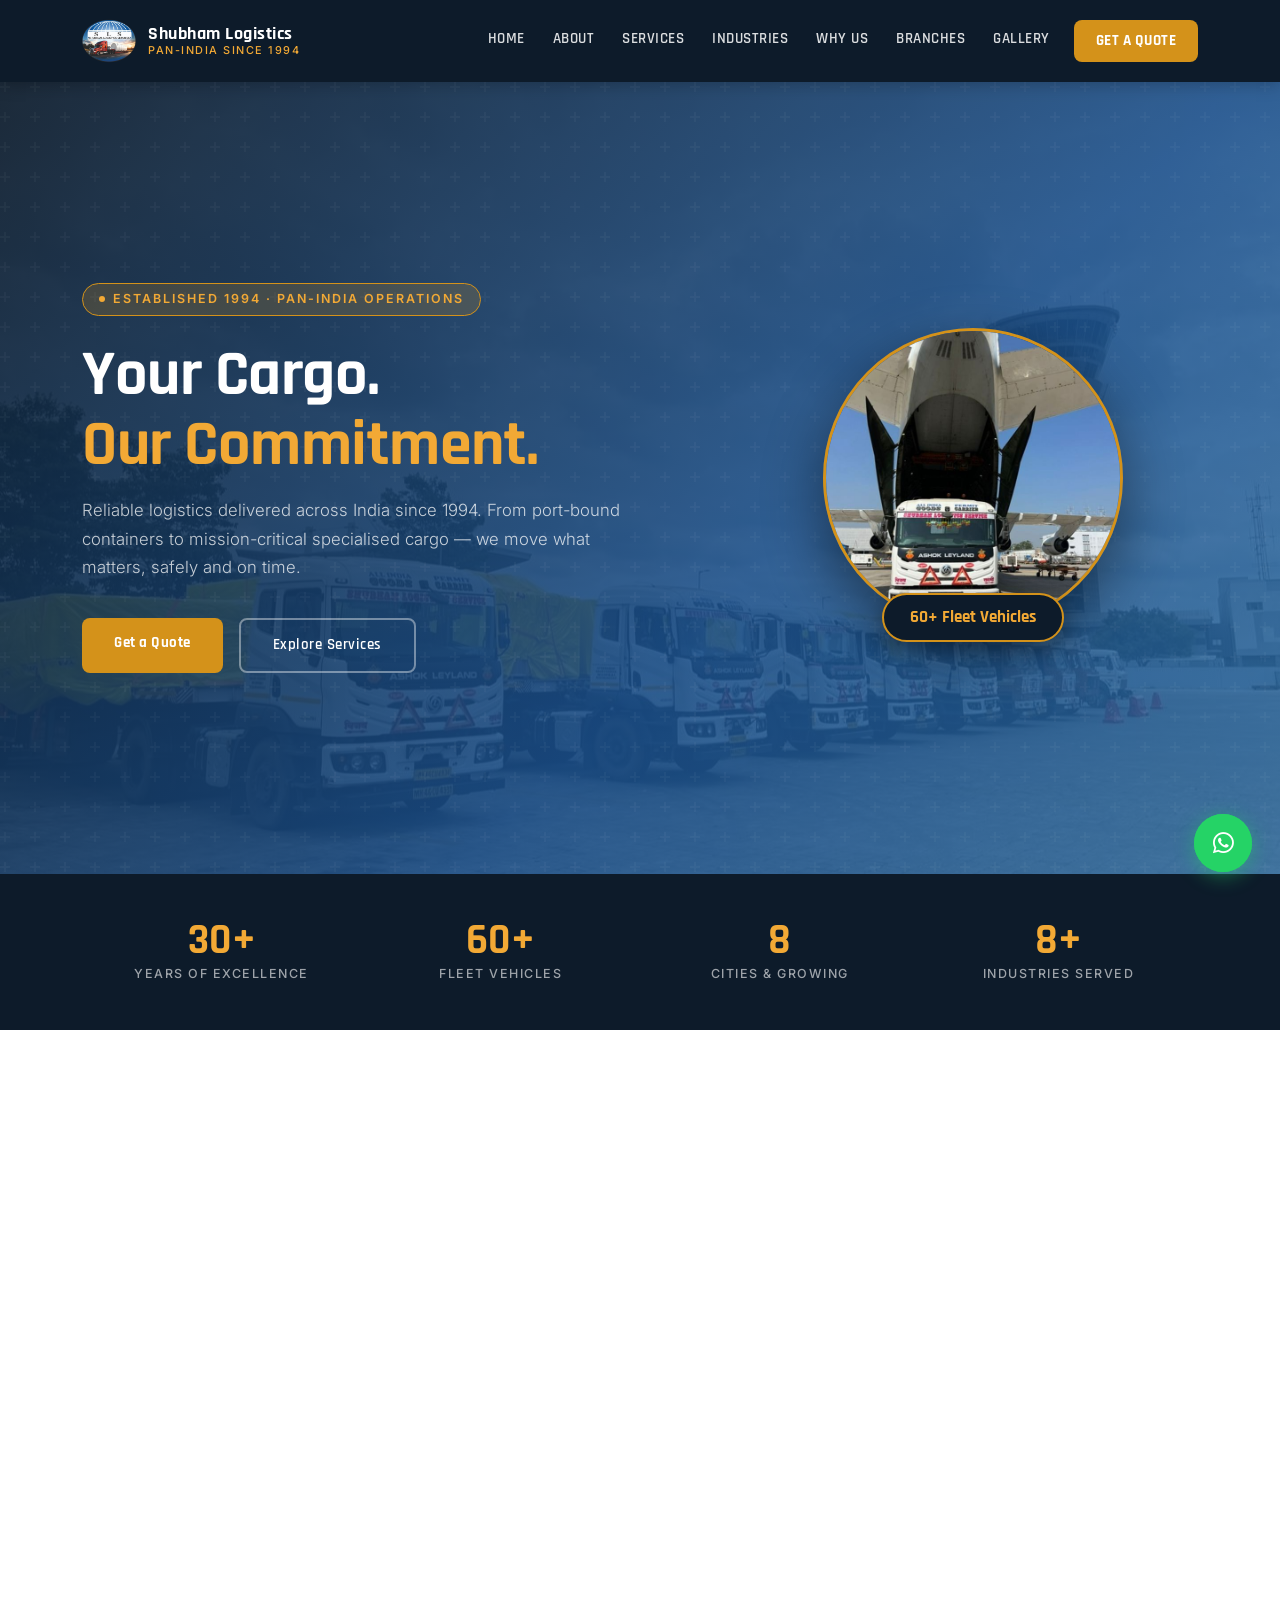
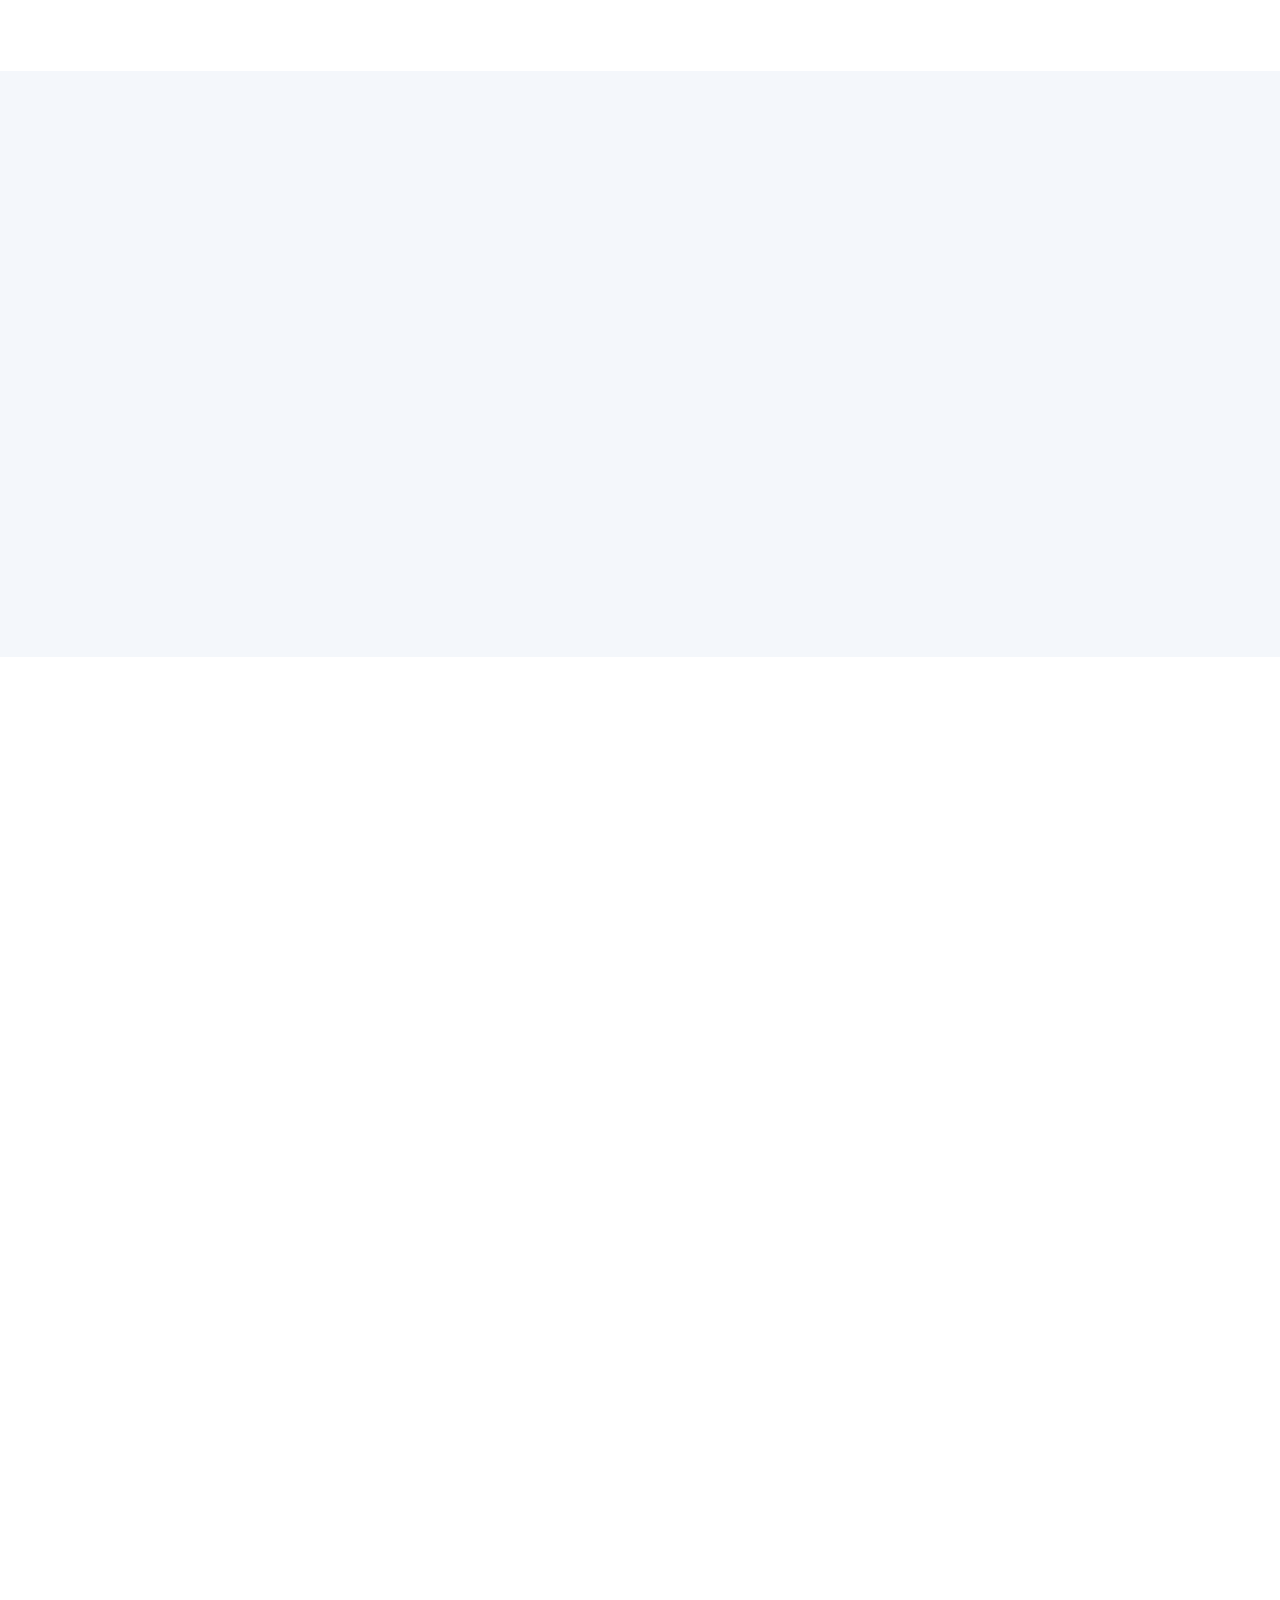
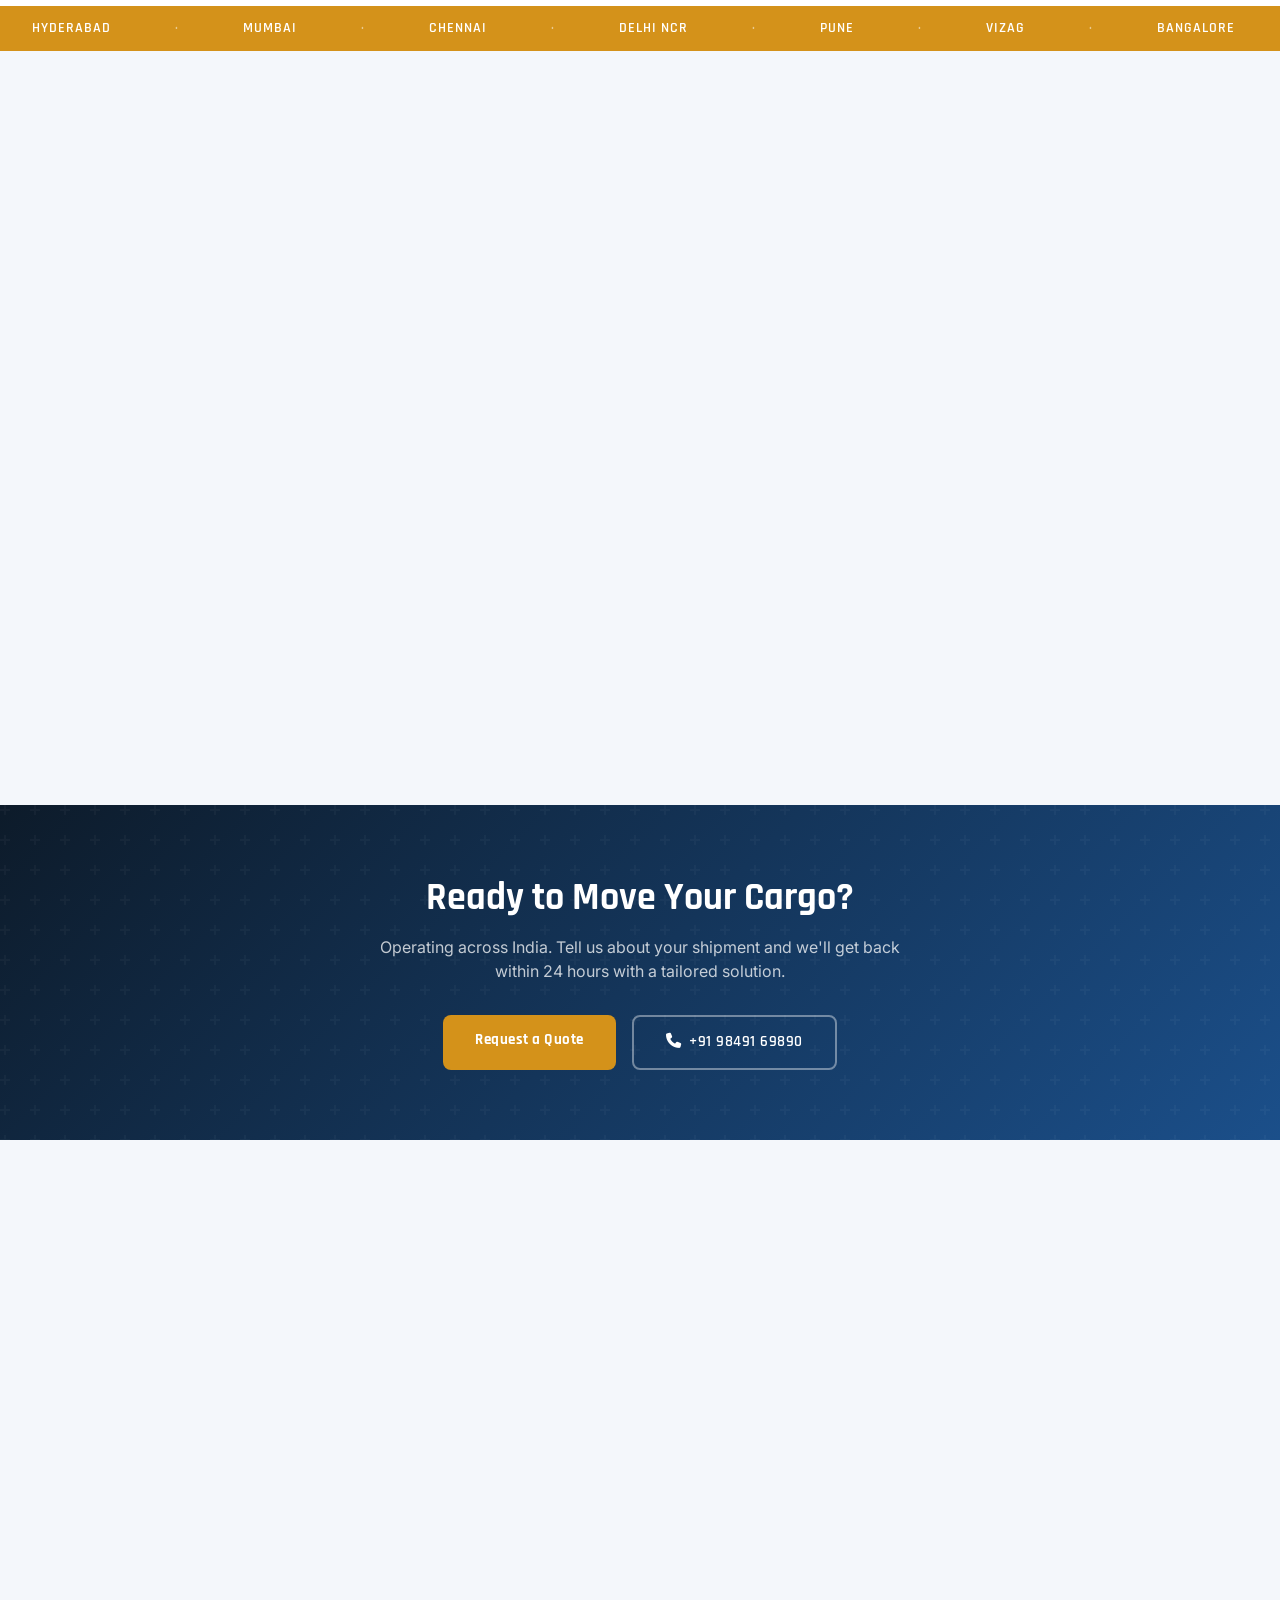
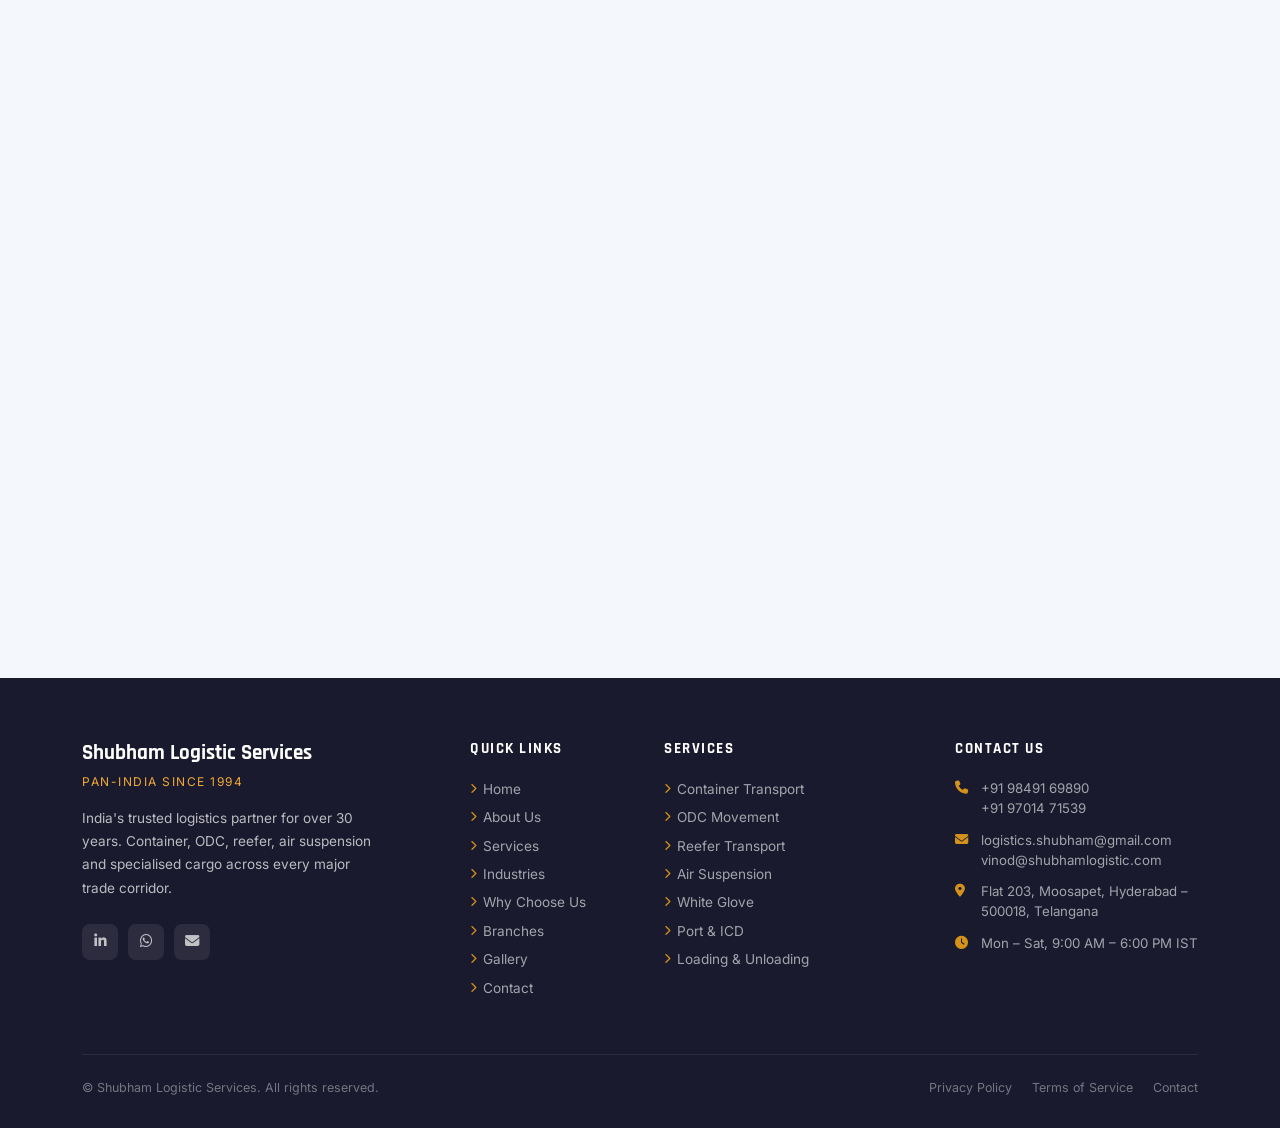
<file: index.html>
<!DOCTYPE html>
<html lang="en">
<head>
  <meta charset="UTF-8" />
  <meta name="viewport" content="width=device-width, initial-scale=1.0" />
  <title>Shubham Logistic Services | Pan-India Cargo Logistics Since 1994</title>
  <meta name="description" content="30+ years. 60+ fleet. Container, ODC, reefer & specialised cargo logistics across India — Hyderabad, Mumbai, Chennai, Delhi, Pune, Vizag, Bangalore, Gujarat." />
  <link rel="stylesheet" href="https://cdnjs.cloudflare.com/ajax/libs/bootstrap/5.3.2/css/bootstrap.min.css" />
  <link rel="stylesheet" href="https://cdnjs.cloudflare.com/ajax/libs/font-awesome/6.5.0/css/all.min.css" />
  <link rel="stylesheet" href="assets/css/style.css" />
  <link rel="icon" type="image/png" sizes="32x32" href="assets/img/favicon-32.png" />
  <link rel="icon" type="image/png" sizes="16x16" href="assets/img/favicon-16.png" />
  <link rel="apple-touch-icon" sizes="180x180" href="assets/img/apple-touch-icon.png" />
</head>
<body>

<!-- NAVBAR -->
<nav class="navbar navbar-sls navbar-expand-lg">
  <div class="container">
    <a class="navbar-brand" href="index.html">
      <img src="assets/img/logo.png" alt="SLS Logo" class="brand-logo" onerror="this.style.display='none'" />
      <div class="brand-text">
        <span class="brand-name">Shubham Logistics</span>
        <span class="brand-tagline">Pan-India Since 1994</span>
      </div>
    </a>
    <button class="navbar-toggler" type="button" data-bs-toggle="collapse" data-bs-target="#navMenu">
      <span class="navbar-toggler-icon"></span>
    </button>
    <div class="collapse navbar-collapse" id="navMenu">
      <ul class="navbar-nav ms-auto align-items-lg-center">
        <li class="nav-item"><a class="nav-link" href="index.html">Home</a></li>
        <li class="nav-item"><a class="nav-link" href="about.html">About</a></li>
        <li class="nav-item"><a class="nav-link" href="services.html">Services</a></li>
        <li class="nav-item"><a class="nav-link" href="industries.html">Industries</a></li>
        <li class="nav-item"><a class="nav-link" href="why-us.html">Why Us</a></li>
        <li class="nav-item"><a class="nav-link" href="branches.html">Branches</a></li>
        <li class="nav-item"><a class="nav-link" href="gallery.html">Gallery</a></li>
        <li class="nav-item"><a class="nav-link nav-cta" href="contact.html">Get a Quote</a></li>
      </ul>
    </div>
  </div>
</nav>

<!-- HERO -->
<section class="hero-section">
  <div class="container">
    <div class="row align-items-center">
      <div class="col-lg-7 hero-content">
        <div class="hero-eyebrow">
          <span class="dot"></span>
          Established 1994 · Pan-India Operations
        </div>
        <h1 class="hero-headline">
          Your Cargo.
          <span>Our Commitment.</span>
        </h1>
        <p class="hero-sub">
          Reliable logistics delivered across India since 1994. From port-bound containers to mission-critical specialised cargo — we move what matters, safely and on time.
        </p>
        <div class="d-flex flex-wrap gap-3">
          <a href="contact.html" class="btn-primary-sls">Get a Quote</a>
          <a href="services.html" class="btn-outline-sls">Explore Services</a>
        </div>
      </div>
      <div class="col-lg-5 d-none d-lg-flex justify-content-center mt-4 mt-lg-0">
        <div style="text-align:center; position:relative;">
  <div style="width:300px;height:300px;border-radius:50%;border:3px solid var(--gold);overflow:hidden;box-shadow:0 20px 60px rgba(0,0,0,0.45);">
    <img src="assets/img/gallery/img4.jpg" alt="Shubham Logistics truck loading aerospace cargo" style="width:100%;height:100%;object-fit:cover;" />
  </div>
  <div style="position:absolute;bottom:-14px;left:50%;transform:translateX(-50%);background:var(--navy);border:2px solid var(--gold);border-radius:30px;padding:10px 26px;white-space:nowrap;box-shadow:0 8px 24px rgba(0,0,0,0.35);">
    <div style="font-family:'Rajdhani',sans-serif;font-size:1.05rem;font-weight:700;color:var(--amber);">60+ Fleet Vehicles</div>
  </div>
</div>
        </div>
      </div>
    </div>
  </div>
</section>

<!-- STATS BAR -->
<section class="stats-bar">
  <div class="container">
    <div class="row g-0">
      <div class="col-6 col-md-3">
        <div class="stat-item">
          <span class="stat-number" data-count="30" data-suffix="+">30+</span>
          <span class="stat-label">Years of Excellence</span>
        </div>
      </div>
      <div class="col-6 col-md-3">
        <div class="stat-item">
          <span class="stat-number" data-count="60" data-suffix="+">60+</span>
          <span class="stat-label">Fleet Vehicles</span>
        </div>
      </div>
      <div class="col-6 col-md-3">
        <div class="stat-item">
          <span class="stat-number" data-count="8" data-suffix="">8</span>
          <span class="stat-label">Cities & Growing</span>
        </div>
      </div>
      <div class="col-6 col-md-3">
        <div class="stat-item">
          <span class="stat-number" data-count="8" data-suffix="+">8+</span>
          <span class="stat-label">Industries Served</span>
        </div>
      </div>
    </div>
  </div>
</section>

<!-- INTRO -->
<section class="py-5 py-md-6" style="padding-top: 80px!important; padding-bottom: 80px!important;">
  <div class="container">
    <div class="row align-items-center g-5">
      <div class="col-lg-6 fade-up">
        <span class="section-eyebrow">Who We Are</span>
        <h2 class="section-title">India's Trusted Logistics Partner Since 1994</h2>
        <div class="section-divider"></div>
        <p class="section-lead mb-4">
          Shubham Logistic Services is a professionally managed, process-driven logistics company headquartered in Hyderabad, with a growing presence across India's key commercial and industrial cities.
        </p>
        <p style="font-size:0.92rem;color:var(--gray);line-height:1.75;margin-bottom:28px;">
          With over 30 years of operational experience and a fleet of 60+ vehicles, we specialise in the safe, efficient, and compliant transportation of containerised, over-dimensional, temperature-sensitive, and high-value cargo across all major trade corridors.
        </p>
        <a href="about.html" class="btn-gold">Our Story →</a>
      </div>
      <div class="col-lg-6 fade-up">
        <div class="row g-3">
          <div class="col-6">
            <div class="value-prop-card">
              <span class="vp-num">1994</span>
              <h5>Established</h5>
              <p>Three decades of trust</p>
            </div>
          </div>
          <div class="col-6">
            <div class="value-prop-card">
              <span class="vp-num">60+</span>
              <h5>Fleet Vehicles</h5>
              <p>Air suspension, reefer, ODC</p>
            </div>
          </div>
          <div class="col-6">
            <div class="value-prop-card">
              <span class="vp-num">9</span>
              <h5>Cities</h5>
              <p>And growing pan-India</p>
            </div>
          </div>
          <div class="col-6">
            <div class="value-prop-card">
              <span class="vp-num">5</span>
              <h5>Major Ports</h5>
              <p>JNPT, Vizag, Chennai, Mundra</p>
            </div>
          </div>
        </div>
      </div>
    </div>
  </div>
</section>

<!-- WHY CHOOSE US - PILLARS -->
<section class="py-5 bg-light-sls" style="padding-top: 70px!important; padding-bottom: 70px!important;">
  <div class="container">
    <div class="text-center mb-5 fade-up">
      <span class="section-eyebrow">Why Choose Us</span>
      <h2 class="section-title">Why Businesses Trust Shubham Logistic Services</h2>
      <div class="section-divider center"></div>
    </div>
    <div class="row g-4">
      <div class="col-md-4 fade-up">
        <div class="pillar-card">
          <div class="mb-3"><i class="fas fa-map-marked-alt" style="font-size:1.6rem;color:var(--gold);"></i></div>
          <h4>Pan-India Reach</h4>
          <p>Operations spanning Hyderabad, Mumbai, Chennai, Delhi, Pune, Vizag, Bangalore, Gujarat, and all major trade corridors.</p>
        </div>
      </div>
      <div class="col-md-4 fade-up">
        <div class="pillar-card">
          <div class="mb-3"><i class="fas fa-shield-alt" style="font-size:1.6rem;color:var(--gold);"></i></div>
          <h4>Compliance-First</h4>
          <p>SOP-governed movement with GPS monitoring, verified personnel, and documented chain-of-custody at every stage.</p>
        </div>
      </div>
      <div class="col-md-4 fade-up">
        <div class="pillar-card">
          <div class="mb-3"><i class="fas fa-truck-loading" style="font-size:1.6rem;color:var(--gold);"></i></div>
          <h4>Specialised Fleet</h4>
          <p>Air-suspension vehicles, reefer containers, and ODC-capable transport for every cargo type and requirement.</p>
        </div>
      </div>
    </div>
    <div class="text-center mt-4 fade-up">
      <a href="why-us.html" class="btn-gold">See All Advantages →</a>
    </div>
  </div>
</section>

<!-- SERVICES STRIP -->
<section class="py-5" style="padding-top: 80px!important; padding-bottom: 80px!important;">
  <div class="container">
    <div class="text-center mb-5 fade-up">
      <span class="section-eyebrow">What We Move</span>
      <h2 class="section-title">Our Core Services</h2>
      <div class="section-divider center"></div>
    </div>
    <div class="row g-4">
      <div class="col-md-6 col-lg-4 fade-up">
        <div class="service-card">
          <div class="service-icon"><i class="fa-solid fa-file-import"></i></div>
          <h4>Export & Import Container Transport</h4>
          <p>Reliable container movement connecting India's major ports, ICDs, CFS facilities and industrial destinations.</p>
          <a href="services.html#container" class="card-link">Learn more <i class="fas fa-arrow-right"></i></a>
        </div>
      </div>
      <div class="col-md-6 col-lg-4 fade-up">
        <div class="service-card">
          <div class="service-icon"><i class="fas fa-expand-arrows-alt"></i></div>
          <h4>Over-Dimensional Cargo (ODC)</h4>
          <p>Heavy machinery, infrastructure equipment, and project cargo exceeding standard dimension limits — all India.</p>
          <a href="services.html#odc" class="card-link">Learn more <i class="fas fa-arrow-right"></i></a>
        </div>
      </div>
      <div class="col-md-6 col-lg-4 fade-up">
        <div class="service-card">
          <div class="service-icon"><i class="fas fa-snowflake"></i></div>
          <h4>Reefer Container Transport</h4>
          <p>Temperature-sensitive cargo in controlled environments — pharmaceutical, healthcare, and FMCG clients pan-India.</p>
          <a href="services.html#reefer" class="card-link">Learn more <i class="fas fa-arrow-right"></i></a>
        </div>
      </div>
      <div class="col-md-6 col-lg-4 fade-up">
        <div class="service-card">
          <div class="service-icon"><i class="fas fa-wind"></i></div>
          <h4>Air Suspension Movement</h4>
          <p>Shock-controlled transport for aircraft engines, server racks, and precision instruments across all corridors.</p>
          <a href="services.html#air-suspension" class="card-link">Learn more <i class="fas fa-arrow-right"></i></a>
        </div>
      </div>
      <div class="col-md-6 col-lg-4 fade-up">
        <div class="service-card">
          <div class="service-icon"><i class="fas fa-star"></i></div>
          <h4>White Glove Delivery</h4>
          <p>Specialised end-to-end management with dedicated personnel for high-value, fragile, and mission-critical cargo.</p>
          <a href="services.html#white-glove" class="card-link">Learn more <i class="fas fa-arrow-right"></i></a>
        </div>
      </div>
      <div class="col-md-6 col-lg-4 fade-up">
        <div class="service-card">
          <div class="service-icon"><i class="fas fa-anchor"></i></div>
          <h4>Port & CFS/ICD Connectivity</h4>
          <p>JNPT, Vizag, Chennai, Mundra, Krishnapatnam — full port corridor support with customs broker coordination.</p>
          <a href="services.html#port" class="card-link">Learn more <i class="fas fa-arrow-right"></i></a>
        </div>
      </div>
    </div>
    <div class="text-center mt-5 fade-up">
      <a href="services.html" class="btn-gold">View All Services →</a>
    </div>
  </div>
</section>

<!-- MARQUEE BANNER -->
<div class="marquee-banner">
  <div class="marquee-track">
    <span>Hyderabad</span><span class="sep">·</span>
    <span>Mumbai</span><span class="sep">·</span>
    <span>Chennai</span><span class="sep">·</span>
    <span>Delhi NCR</span><span class="sep">·</span>
    <span>Pune</span><span class="sep">·</span>
    <span>Vizag</span><span class="sep">·</span>
    <span>Bangalore</span><span class="sep">·</span>
    <span>Gujarat</span><span class="sep">·</span>
    <span>JNPT</span><span class="sep">·</span>
    <span>Mundra</span><span class="sep">·</span>
    <span>Krishnapatnam</span><span class="sep">·</span>
    <!-- duplicate for seamless loop -->
    <span>Hyderabad</span><span class="sep">·</span>
    <span>Mumbai</span><span class="sep">·</span>
    <span>Chennai</span><span class="sep">·</span>
    <span>Delhi NCR</span><span class="sep">·</span>
    <span>Pune</span><span class="sep">·</span>
    <span>Vizag</span><span class="sep">·</span>
    <span>Bangalore</span><span class="sep">·</span>
    <span>Gujarat</span><span class="sep">·</span>
    <span>JNPT</span><span class="sep">·</span>
    <span>Mundra</span><span class="sep">·</span>
    <span>Krishnapatnam</span><span class="sep">·</span>
  </div>
</div>

<!-- INDUSTRIES PREVIEW -->
<section class="py-5 bg-light-sls" style="padding-top:70px!important;padding-bottom:70px!important;">
  <div class="container">
    <div class="text-center mb-5 fade-up">
      <span class="section-eyebrow">Sectors We Serve</span>
      <h2 class="section-title">Logistics Built for Your Industry</h2>
      <div class="section-divider center"></div>
    </div>
    <div class="row g-3">
      <div class="col-6 col-md-4 col-lg-3 fade-up">
        <div class="industry-card text-center">
          <span class="industry-icon">💊</span>
          <h4>Pharma & Healthcare</h4>
          <p>GDP-compliant cold chain transport</p>
        </div>
      </div>
      <div class="col-6 col-md-4 col-lg-3 fade-up">
        <div class="industry-card text-center">
          <span class="industry-icon">✈️</span>
          <h4>Aerospace & Aviation</h4>
          <p>Air suspension for critical parts</p>
        </div>
      </div>
      <div class="col-6 col-md-4 col-lg-3 fade-up">
        <div class="industry-card text-center">
          <span class="industry-icon">🛡️</span>
          <h4>Defense & Strategic</h4>
          <p>Secure chain-of-custody movement</p>
        </div>
      </div>
      <div class="col-6 col-md-4 col-lg-3 fade-up">
        <div class="industry-card text-center">
          <span class="industry-icon">🖥️</span>
          <h4>IT Infrastructure</h4>
          <p>Shock-controlled data centre cargo</p>
        </div>
      </div>
      <div class="col-6 col-md-4 col-lg-3 fade-up">
        <div class="industry-card text-center">
          <span class="industry-icon">🏗️</span>
          <h4>Project Cargo</h4>
          <p>ODC & heavy haul capability</p>
        </div>
      </div>
      <div class="col-6 col-md-4 col-lg-3 fade-up">
        <div class="industry-card text-center">
          <span class="industry-icon">🏭</span>
          <h4>Heavy Industry</h4>
          <p>Capital equipment movement</p>
        </div>
      </div>
      <div class="col-6 col-md-4 col-lg-3 fade-up">
        <div class="industry-card text-center">
          <span class="industry-icon">📦</span>
          <h4>Import & Export</h4>
          <p>First & last mile container support</p>
        </div>
      </div>
      <div class="col-6 col-md-4 col-lg-3 fade-up">
        <div class="industry-card text-center">
          <span class="industry-icon">🛒</span>
          <h4>FMCG & Perishables</h4>
          <p>Reefer & ambient distribution</p>
        </div>
      </div>
    </div>
    <div class="text-center mt-4 fade-up">
      <a href="industries.html" class="btn-gold">All Industries →</a>
    </div>
  </div>
</section>

<!-- CTA BANNER -->
<section class="cta-banner">
  <div class="container position-relative" style="z-index:2;">
    <div class="row justify-content-center">
      <div class="col-lg-7">
        <h2>Ready to Move Your Cargo?</h2>
        <p>Operating across India. Tell us about your shipment and we'll get back within 24 hours with a tailored solution.</p>
        <div class="d-flex flex-wrap justify-content-center gap-3">
          <a href="contact.html" class="btn-primary-sls">Request a Quote</a>
          <a href="tel:+919849169890" class="btn-outline-sls"><i class="fas fa-phone me-2"></i>+91 98491 69890</a>
        </div>
      </div>
    </div>
  </div>
</section>

<!-- CONTACT FORM -->
<section class="form-section" id="quote">
  <div class="container">
    <div class="row justify-content-center">
      <div class="col-lg-9">
        <div class="text-center mb-5 fade-up">
          <span class="section-eyebrow">Quick Enquiry</span>
          <h2 class="section-title">Send Us Your Requirements</h2>
          <div class="section-divider center"></div>
        </div>
        <div class="form-card fade-up">
          <form id="quoteForm">
            <div class="row g-3">
              <div class="col-md-6">
                <label class="form-label">Full Name *</label>
                <input type="text" class="form-control" placeholder="Your full name" required />
              </div>
              <div class="col-md-6">
                <label class="form-label">Company Name *</label>
                <input type="text" class="form-control" placeholder="Your company" required />
              </div>
              <div class="col-md-6">
                <label class="form-label">Email Address *</label>
                <input type="email" class="form-control" placeholder="you@company.com" required />
              </div>
              <div class="col-md-6">
                <label class="form-label">Phone Number *</label>
                <input type="tel" class="form-control" placeholder="+91 XXXXX XXXXX" required />
              </div>
              <div class="col-md-6">
                <label class="form-label">City / Location *</label>
                <input type="text" class="form-control" placeholder="Your city" required />
              </div>
              <div class="col-md-6">
                <label class="form-label">Service Required *</label>
                <select class="form-select" required>
                  <option value="">Select a service</option>
                  <option>Container Transport</option>
                  <option>ODC Movement</option>
                  <option>Reefer Transport</option>
                  <option>Air Suspension Cargo</option>
                  <option>White Glove Delivery</option>
                  <option>Port / ICD / CFS Connectivity</option>
                  <option>Loading &amp; Unloading</option>
                  <option>Other</option>
                </select>
              </div>
              <div class="col-md-6">
                <label class="form-label">Origin *</label>
                <input type="text" class="form-control" placeholder="Pickup location" required />
              </div>
              <div class="col-md-6">
                <label class="form-label">Destination *</label>
                <input type="text" class="form-control" placeholder="Delivery location" required />
              </div>
              <div class="col-12">
                <label class="form-label">Cargo Description</label>
                <textarea class="form-control" rows="3" placeholder="Describe your cargo — type, special requirements, fragility, temperature needs…"></textarea>
              </div>
              <div class="col-md-6">
                <label class="form-label">Approximate Weight</label>
                <input type="text" class="form-control" placeholder="e.g. 5 MT, 20 tonnes" />
              </div>
              <div class="col-md-6">
                <label class="form-label">Approximate Dimensions</label>
                <input type="text" class="form-control" placeholder="e.g. 12m × 3m × 3m" />
              </div>
              <div class="col-12">
                <label class="form-label">Additional Requirements</label>
                <textarea class="form-control" rows="2" placeholder="Timeline, special instructions, packaging notes, escort requirements…"></textarea>
              </div>
              <div class="col-12">
                <button type="submit" class="btn-submit">Send Enquiry →</button>
              </div>
            </div>
          </form>
          <div class="form-success" id="formSuccess">
            <i class="fas fa-check-circle"></i>
            <h4 style="color:var(--navy);font-family:'Rajdhani',sans-serif;">Enquiry Sent Successfully!</h4>
            <p style="color:var(--gray);font-size:0.9rem;">Thank you for reaching out. Our team will get back to you within 24 hours with a tailored solution.</p>
          </div>
        </div>
      </div>
    </div>
  </div>
</section>

<!-- FOOTER -->
<footer class="footer-main">
  <div class="container">
    <div class="row g-5">
      <div class="col-lg-4 col-md-6">
        <div class="footer-brand-name">Shubham Logistic Services</div>
        <div class="footer-tagline">Pan-India Since 1994</div>
        <p class="footer-desc">India's trusted logistics partner for over 30 years. Container, ODC, reefer, air suspension and specialised cargo across every major trade corridor.</p>
        <div class="footer-socials">
          <a href="https://www.linkedin.com/company/shubham-logistics-services/" class="footer-social-btn" aria-label="LinkedIn"><i class="fab fa-linkedin-in"></i></a>
          <a href="https://wa.me/919849169890" class="footer-social-btn" aria-label="WhatsApp"><i class="fab fa-whatsapp"></i></a>
          <a href="mailto:logistics.shubham@gmail.com" class="footer-social-btn" aria-label="Email"><i class="fas fa-envelope"></i></a>
        </div>
      </div>
      <div class="col-lg-2 col-md-6 col-6">
        <div class="footer-heading">Quick Links</div>
        <ul class="footer-links">
          <li><a href="index.html"><i class="fas fa-chevron-right"></i> Home</a></li>
          <li><a href="about.html"><i class="fas fa-chevron-right"></i> About Us</a></li>
          <li><a href="services.html"><i class="fas fa-chevron-right"></i> Services</a></li>
          <li><a href="industries.html"><i class="fas fa-chevron-right"></i> Industries</a></li>
          <li><a href="why-us.html"><i class="fas fa-chevron-right"></i> Why Choose Us</a></li>
          <li><a href="branches.html"><i class="fas fa-chevron-right"></i> Branches</a></li>
          <li><a href="gallery.html"><i class="fas fa-chevron-right"></i> Gallery</a></li>
          <li><a href="contact.html"><i class="fas fa-chevron-right"></i> Contact</a></li>
        </ul>
      </div>
      <div class="col-lg-3 col-md-6 col-6">
        <div class="footer-heading">Services</div>
        <ul class="footer-links">
          <li><a href="services.html#container"><i class="fas fa-chevron-right"></i> Container Transport</a></li>
          <li><a href="services.html#odc"><i class="fas fa-chevron-right"></i> ODC Movement</a></li>
          <li><a href="services.html#reefer"><i class="fas fa-chevron-right"></i> Reefer Transport</a></li>
          <li><a href="services.html#air-suspension"><i class="fas fa-chevron-right"></i> Air Suspension</a></li>
          <li><a href="services.html#white-glove"><i class="fas fa-chevron-right"></i> White Glove</a></li>
          <li><a href="services.html#port"><i class="fas fa-chevron-right"></i> Port & ICD</a></li>
          <li><a href="services.html#loading"><i class="fas fa-chevron-right"></i> Loading & Unloading</a></li>
        </ul>
      </div>
      <div class="col-lg-3 col-md-6">
        <div class="footer-heading">Contact Us</div>
        <div class="footer-contact-item"><i class="fas fa-phone"></i><div><a href="tel:+919849169890">+91 98491 69890</a><br/><a href="tel:+919701471539">+91 97014 71539</a></div></div>
        <div class="footer-contact-item"><i class="fas fa-envelope"></i><div><a href="mailto:logistics.shubham@gmail.com">logistics.shubham@gmail.com</a><br/><a href="mailto:vinod@shubhamlogistic.com">vinod@shubhamlogistic.com</a></div></div>
        <div class="footer-contact-item"><i class="fas fa-map-marker-alt"></i><div style="color:rgba(255,255,255,0.6);">Flat 203, Moosapet, Hyderabad – 500018, Telangana</div></div>
        <div class="footer-contact-item"><i class="fas fa-clock"></i><div style="color:rgba(255,255,255,0.6);">Mon – Sat, 9:00 AM – 6:00 PM IST</div></div>
      </div>
    </div>
    <div class="footer-bottom">
      <p>© <span id="copyrightYear"></span> Shubham Logistic Services. All rights reserved.</p>
      <div class="footer-bottom-links">
        <a href="privacy-policy.html">Privacy Policy</a>
        <a href="terms-of-service.html">Terms of Service</a>
        <a href="contact.html">Contact</a>
      </div>
    </div>
  </div>
</footer>

<!-- WHATSAPP FAB -->
<div class="wa-fab">
  <div class="wa-popup" id="waPopup">
    <div class="wa-popup-header">
      <div class="wa-avatar"><i class="fab fa-whatsapp"></i></div>
      <div>
        <div class="wa-name">Shubham Logistics</div>
        <div class="wa-status">Typically replies within minutes</div>
      </div>
      <button class="wa-close" id="waClose"><i class="fas fa-times"></i></button>
    </div>
    <div class="wa-body">
      <div class="wa-bubble">
        👋 Hi! Welcome to <strong>Shubham Logistic Services</strong>.<br/>
        Chat directly with our operations team:
      </div>
    </div>
    <div class="wa-footer">
      <a href="https://wa.me/919849169890?text=Hello%2C%20I%20would%20like%20to%20enquire%20about%20your%20logistics%20services." class="wa-btn" target="_blank">
        <i class="fab fa-whatsapp"></i> Chat on WhatsApp
      </a>
      <div class="wa-numbers">
        <a href="https://wa.me/919849169890" class="wa-num-btn" target="_blank">
          <i class="fab fa-whatsapp"></i> Hyderabad
        </a>
        <a href="https://wa.me/919324644543" class="wa-num-btn" target="_blank">
          <i class="fab fa-whatsapp"></i> Mumbai
        </a>
        <a href="https://wa.me/917015625154" class="wa-num-btn" target="_blank">
          <i class="fab fa-whatsapp"></i> Delhi NCR
        </a>
      </div>
    </div>
  </div>
  <div class="wa-pulse"></div>
  <button class="wa-main-btn" id="waMainBtn" aria-label="Chat on WhatsApp">
    <i class="fab fa-whatsapp"></i>
  </button>
</div>

<script src="https://cdnjs.cloudflare.com/ajax/libs/bootstrap/5.3.2/js/bootstrap.bundle.min.js"></script>
<script src="assets/js/main.js"></script>
</body>
</html>
</file>
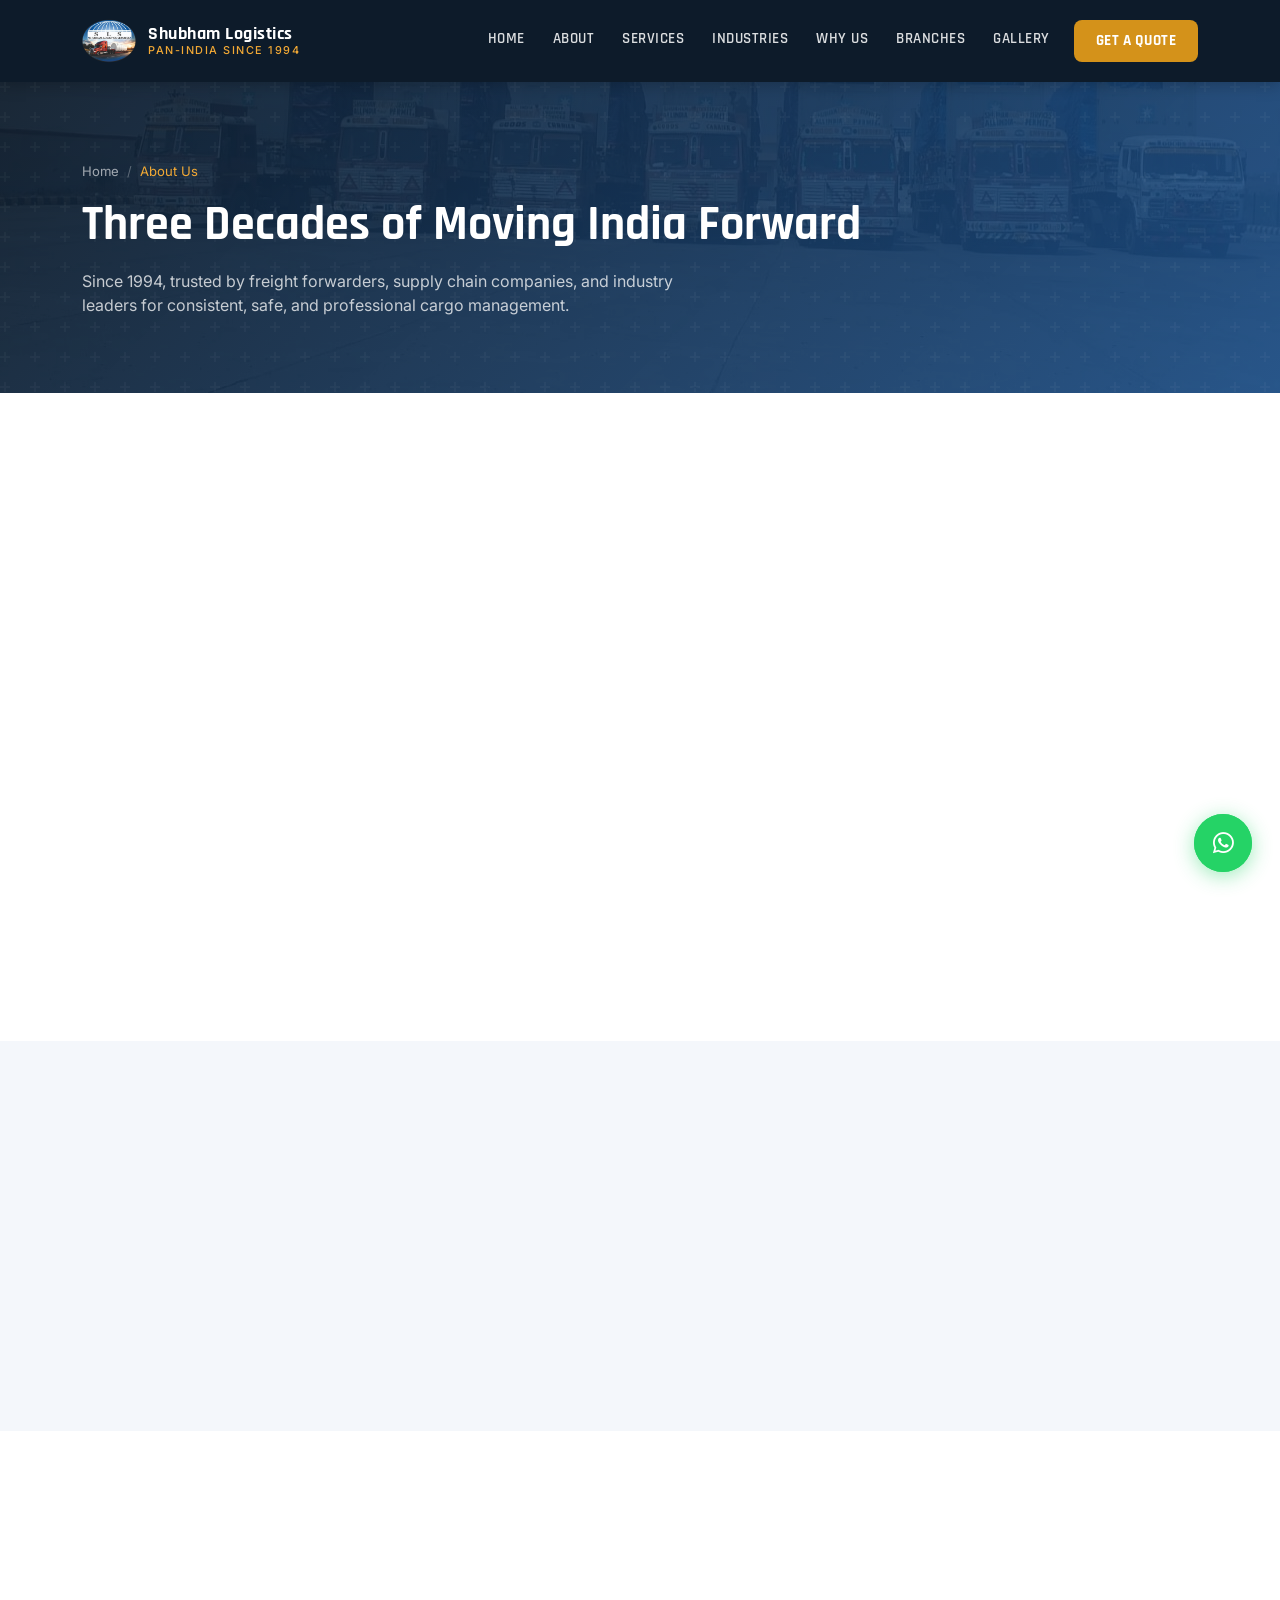
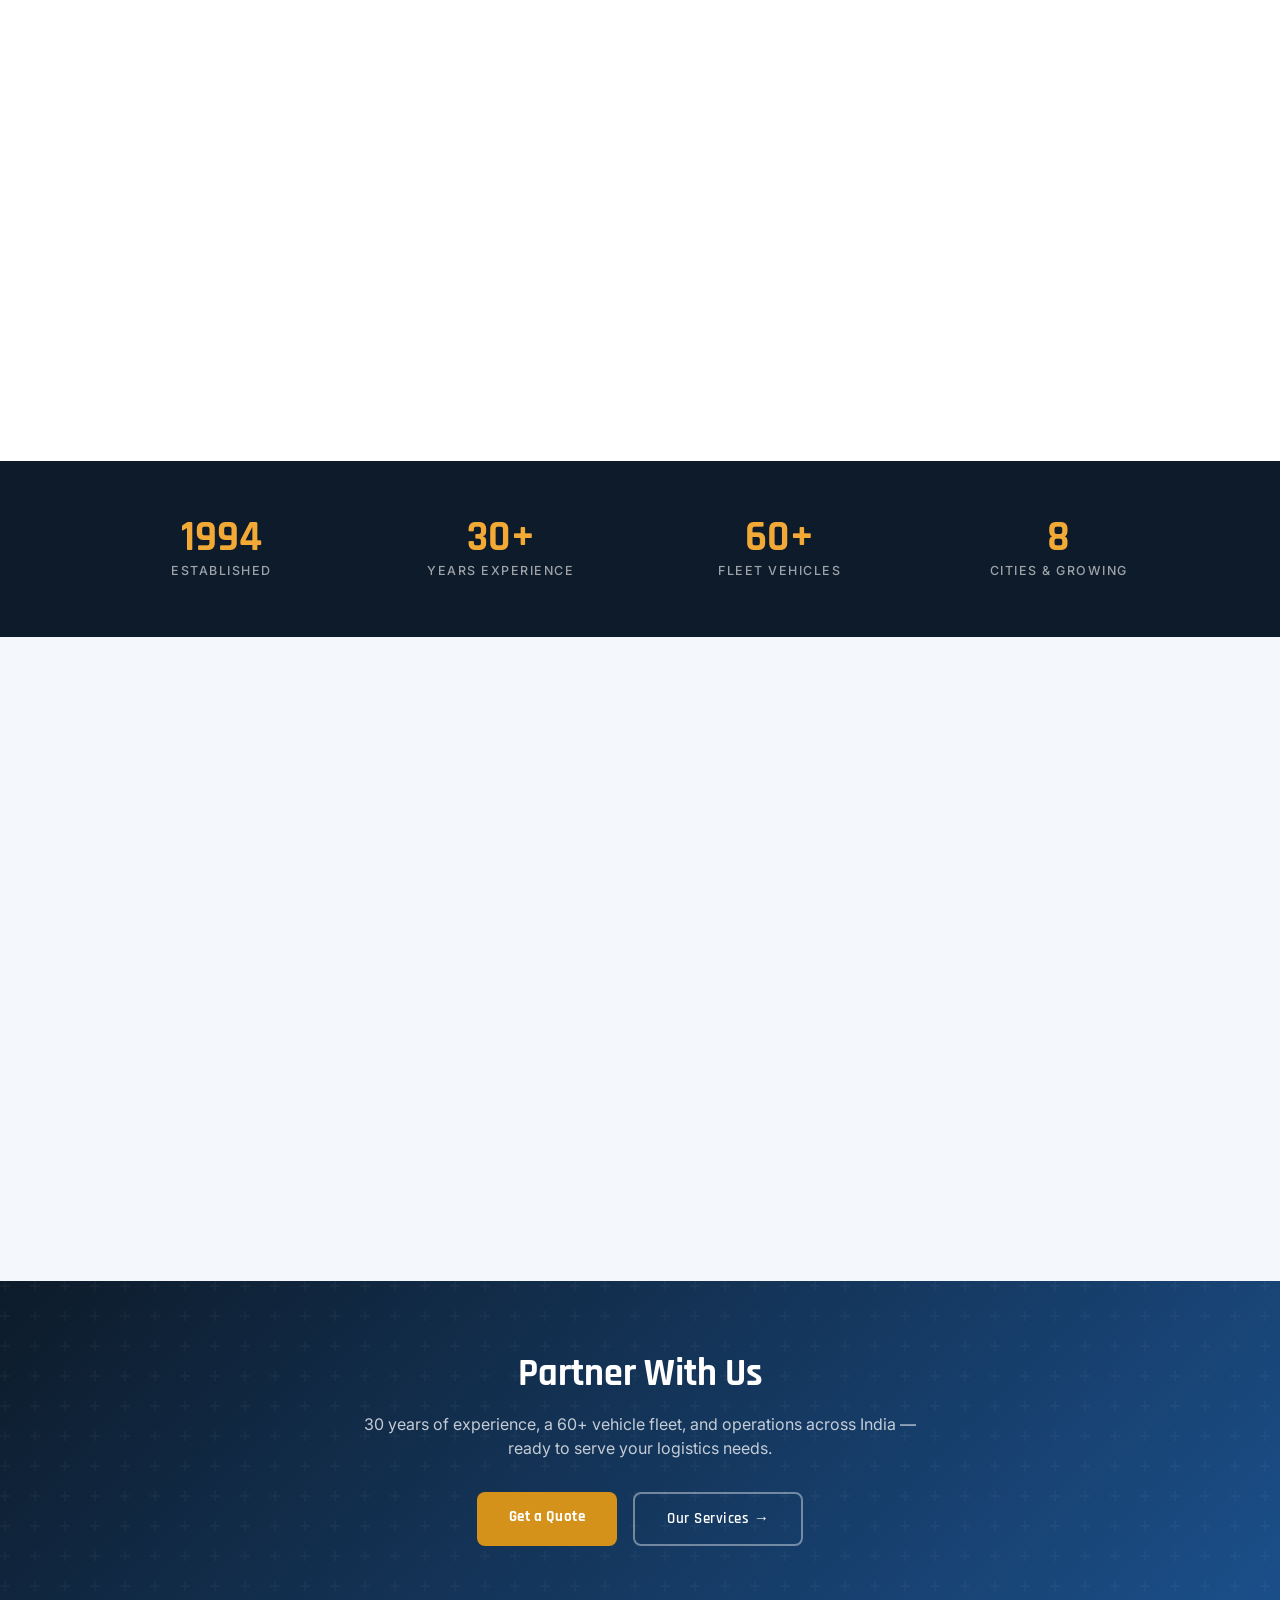
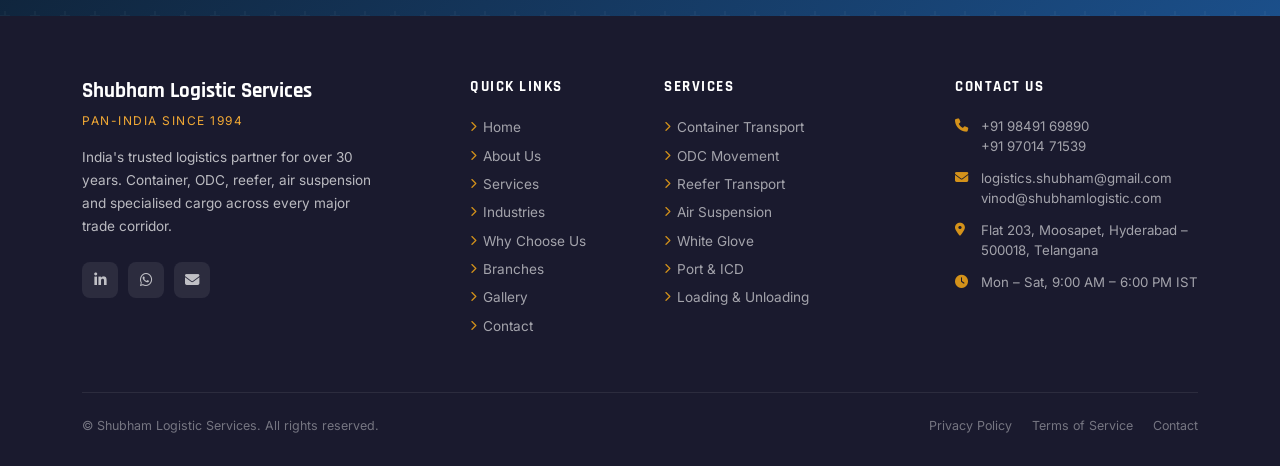
<file: about.html>
<!DOCTYPE html>
<html lang="en">
<head>
  <meta charset="UTF-8" />
  <meta name="viewport" content="width=device-width, initial-scale=1.0" />
  <title>About Us | Shubham Logistic Services — 30 Years, Pan-India</title>
  <meta name="description" content="Established 1994. Pan-India logistics company with 60+ vehicles across 9 cities. Specialists in container, ODC, reefer and specialised cargo." />
  <link rel="stylesheet" href="https://cdnjs.cloudflare.com/ajax/libs/bootstrap/5.3.2/css/bootstrap.min.css" />
  <link rel="stylesheet" href="https://cdnjs.cloudflare.com/ajax/libs/font-awesome/6.5.0/css/all.min.css" />
  <link rel="stylesheet" href="assets/css/style.css" />
  <link rel="icon" type="image/png" sizes="32x32" href="assets/img/favicon-32.png" />
  <link rel="icon" type="image/png" sizes="16x16" href="assets/img/favicon-16.png" />
  <link rel="apple-touch-icon" sizes="180x180" href="assets/img/apple-touch-icon.png" />
</head>
<body>

<nav class="navbar navbar-sls navbar-expand-lg">
  <div class="container">
    <a class="navbar-brand" href="index.html">
      <img src="assets/img/logo.png" alt="SLS Logo" class="brand-logo" onerror="this.style.display='none'" />
      <div class="brand-text">
        <span class="brand-name">Shubham Logistics</span>
        <span class="brand-tagline">Pan-India Since 1994</span>
      </div>
    </a>
    <button class="navbar-toggler" type="button" data-bs-toggle="collapse" data-bs-target="#navMenu">
      <span class="navbar-toggler-icon"></span>
    </button>
    <div class="collapse navbar-collapse" id="navMenu">
      <ul class="navbar-nav ms-auto align-items-lg-center">
        <li class="nav-item"><a class="nav-link" href="index.html">Home</a></li>
        <li class="nav-item"><a class="nav-link" href="about.html">About</a></li>
        <li class="nav-item"><a class="nav-link" href="services.html">Services</a></li>
        <li class="nav-item"><a class="nav-link" href="industries.html">Industries</a></li>
        <li class="nav-item"><a class="nav-link" href="why-us.html">Why Us</a></li>
        <li class="nav-item"><a class="nav-link" href="branches.html">Branches</a></li>
        <li class="nav-item"><a class="nav-link" href="gallery.html">Gallery</a></li>
        <li class="nav-item"><a class="nav-link nav-cta" href="contact.html">Get a Quote</a></li>
      </ul>
    </div>
  </div>
</nav>

<section class="page-hero">
  <div class="container page-hero-content">
    <nav aria-label="breadcrumb" class="breadcrumb-sls mb-3">
      <ol class="breadcrumb mb-0">
        <li class="breadcrumb-item"><a href="index.html">Home</a></li>
        <li class="breadcrumb-item active">About Us</li>
      </ol>
    </nav>
    <h1>Three Decades of Moving India Forward</h1>
    <p>Since 1994, trusted by freight forwarders, supply chain companies, and industry leaders for consistent, safe, and professional cargo management.</p>
  </div>
</section>

<!-- OUR STORY -->
<section class="py-5" style="padding-top:80px!important;padding-bottom:80px!important;">
  <div class="container">
    <div class="row align-items-center g-5">
      <div class="col-lg-6 fade-up">
        <span class="section-eyebrow">Our Story</span>
        <h2 class="section-title">Built on Reliability. Grown on Trust.</h2>
        <div class="section-divider"></div>
        <p style="color:var(--gray);line-height:1.75;margin-bottom:20px;font-size:0.95rem;">
          Shubham Logistic Services was founded in 1994 with a clear purpose: to deliver cargo with the reliability, discipline, and care that businesses depend on. What began as a road transportation service in Hyderabad has grown into a pan-India logistics company, handling some of the country's most demanding cargo — from temperature-controlled pharmaceuticals to over-dimensional industrial machinery.
        </p>
        <p style="color:var(--gray);line-height:1.75;font-size:0.95rem;">
          Today, we operate across India's major commercial and port cities — Hyderabad, Mumbai, Chennai, Delhi, Pune, Vizag, Bangalore, and Gujarat — with our fleet covering all key national highways, port corridors, and industrial trade routes. We serve importers, exporters, freight forwarders, and supply chain companies as a trusted ground execution partner.
        </p>
      </div>
      <div class="col-lg-6 fade-up">
        <div class="timeline-item">
          <div class="timeline-dot"><i class="fas fa-flag"></i></div>
          <div class="timeline-content">
            <h5>1994 — Founded in Hyderabad</h5>
            <p>Started as a road transportation service with a commitment to reliability and on-time delivery.</p>
          </div>
        </div>
        <div class="timeline-item">
          <div class="timeline-dot"><i class="fas fa-truck"></i></div>
          <div class="timeline-content">
            <h5>2000s — Fleet Expansion</h5>
            <p>Expanded into specialised cargo — ODC, reefer, and air-suspension transport to serve diverse industries.</p>
          </div>
        </div>
        <div class="timeline-item">
          <div class="timeline-dot"><i class="fas fa-map-marked-alt"></i></div>
          <div class="timeline-content">
            <h5>2010s — Pan-India Reach</h5>
            <p>Opened offices in Mumbai and extended operations to all major port cities and trade corridors.</p>
          </div>
        </div>
        <div class="timeline-item">
          <div class="timeline-dot"><i class="fas fa-star"></i></div>
          <div class="timeline-content">
            <h5>Today — 60+ Fleet, 9 Cities</h5>
            <p>A fully process-driven logistics operation with GPS monitoring, verified personnel, and SOP governance.</p>
          </div>
        </div>
      </div>
    </div>
  </div>
</section>

<!-- VISION & MISSION -->
<section class="py-5 bg-light-sls" style="padding-top:70px!important;padding-bottom:70px!important;">
  <div class="container">
    <div class="row g-4">
      <div class="col-md-6 fade-up">
        <div class="pillar-card" style="height:100%;">
          <div class="mb-3"><i class="fas fa-eye" style="font-size:1.8rem;color:var(--gold);"></i></div>
          <h4>Our Vision</h4>
          <p style="font-style:italic;color:var(--gray);font-size:0.95rem;line-height:1.75;">
            "To be India's most trusted logistics execution partner — recognised for service excellence, operational discipline, and the ability to move any cargo, anywhere in the country, with precision and compliance."
          </p>
        </div>
      </div>
      <div class="col-md-6 fade-up">
        <div class="pillar-card" style="height:100%;">
          <div class="mb-3"><i class="fas fa-bullseye" style="font-size:1.8rem;color:var(--gold);"></i></div>
          <h4>Our Mission</h4>
          <p style="color:var(--gray);font-size:0.95rem;line-height:1.75;">
            To provide reliable, efficient, and customer-focused logistics solutions across India — helping businesses achieve greater efficiency, supply chain resilience, and competitive advantage through consistent, safe, and timely cargo movement.
          </p>
        </div>
      </div>
    </div>
  </div>
</section>

<!-- CORE VALUES -->
<section class="py-5" style="padding-top:80px!important;padding-bottom:80px!important;">
  <div class="container">
    <div class="text-center mb-5 fade-up">
      <span class="section-eyebrow">Our Values</span>
      <h2 class="section-title">What We Stand For</h2>
      <div class="section-divider center"></div>
    </div>
    <div class="row g-4">
      <div class="col-md-6 col-lg-4 fade-up">
        <div class="why-card">
          <div class="why-icon"><i class="fas fa-handshake"></i></div>
          <div>
            <h5>Reliability</h5>
            <p>We deliver on our commitments, every time. Your cargo arrives safely and on schedule.</p>
          </div>
        </div>
      </div>
      <div class="col-md-6 col-lg-4 fade-up">
        <div class="why-card">
          <div class="why-icon"><i class="fas fa-crosshairs"></i></div>
          <div>
            <h5>Precision</h5>
            <p>Every movement is planned, monitored, and executed with care and attention to detail.</p>
          </div>
        </div>
      </div>
      <div class="col-md-6 col-lg-4 fade-up">
        <div class="why-card">
          <div class="why-icon"><i class="fas fa-clipboard-check"></i></div>
          <div>
            <h5>Compliance</h5>
            <p>SOP-governed operations aligned with multinational logistics standards and best practices.</p>
          </div>
        </div>
      </div>
      <div class="col-md-6 col-lg-4 fade-up">
        <div class="why-card">
          <div class="why-icon"><i class="fas fa-people-arrows"></i></div>
          <div>
            <h5>Partnership</h5>
            <p>We work as an extension of your team, not just a vendor — fully invested in your success.</p>
          </div>
        </div>
      </div>
      <div class="col-md-6 col-lg-4 fade-up">
        <div class="why-card">
          <div class="why-icon"><i class="fas fa-shield-alt"></i></div>
          <div>
            <h5>Safety</h5>
            <p>Cargo integrity and personnel safety are non-negotiable at every stage of the journey.</p>
          </div>
        </div>
      </div>
      <div class="col-md-6 col-lg-4 fade-up">
        <div class="why-card">
          <div class="why-icon"><i class="fas fa-chart-line"></i></div>
          <div>
            <h5>Excellence</h5>
            <p>Continuous improvement across operations, technology, and client service delivery.</p>
          </div>
        </div>
      </div>
    </div>
  </div>
</section>

<!-- STATS -->
<section class="stats-bar" style="padding:40px 0;">
  <div class="container">
    <div class="row g-0">
      <div class="col-6 col-md-3">
        <div class="stat-item">
          <span class="stat-number" data-count="1994" data-suffix="">1994</span>
          <span class="stat-label">Established</span>
        </div>
      </div>
      <div class="col-6 col-md-3">
        <div class="stat-item">
          <span class="stat-number" data-count="30" data-suffix="+">30+</span>
          <span class="stat-label">Years Experience</span>
        </div>
      </div>
      <div class="col-6 col-md-3">
        <div class="stat-item">
          <span class="stat-number" data-count="60" data-suffix="+">60+</span>
          <span class="stat-label">Fleet Vehicles</span>
        </div>
      </div>
      <div class="col-6 col-md-3">
        <div class="stat-item">
          <span class="stat-number" data-count="8" data-suffix="">8</span>
          <span class="stat-label">Cities & Growing</span>
        </div>
      </div>
    </div>
  </div>
</section>

<!-- LEADERSHIP -->
<section class="py-5 bg-light-sls" style="padding-top:80px!important;padding-bottom:80px!important;">
  <div class="container">
    <div class="text-center mb-5 fade-up">
      <span class="section-eyebrow">Our Leadership</span>
      <h2 class="section-title">The Team Behind 30 Years of Excellence</h2>
      <div class="section-divider center"></div>
      <p class="section-lead mx-auto" style="text-align:center;">Led by an experienced team committed to operational excellence, compliance, and building long-term client partnerships across India.</p>
    </div>
    <div class="row g-4">
      <div class="col-md-6 col-lg-3 fade-up">
        <div class="team-card">
          <div class="team-avatar">VA</div>
          <h5>Mr. Vinod Agarwal</h5>
          <span class="team-role">Managing Partner</span>
          <span class="team-location"><i class="fas fa-map-marker-alt me-1" style="color:var(--gold);"></i>Hyderabad</span>
          <div class="team-phone">
            <a href="tel:+919849169890">+91 98491 69890</a><br/>
            <a href="tel:+919701471539">+91 97014 71539</a>
          </div>
        </div>
      </div>
      <div class="col-md-6 col-lg-3 fade-up">
        <div class="team-card">
          <div class="team-avatar">SA</div>
          <h5>Mr. Sunil Agarwal</h5>
          <span class="team-role">Managing Partner — Mumbai</span>
          <span class="team-location"><i class="fas fa-map-marker-alt me-1" style="color:var(--gold);"></i>Navi Mumbai</span>
          <div class="team-phone">
            <a href="tel:+919324644543">+91 93246 44543</a>
          </div>
        </div>
      </div>
      <div class="col-md-6 col-lg-3 fade-up">
        <div class="team-card">
          <div class="team-avatar">SA</div>
          <h5>Mr. Sahil Agarwal</h5>
          <span class="team-role">General Manager</span>
          <span class="team-location"><i class="fas fa-map-marker-alt me-1" style="color:var(--gold);"></i>Hyderabad</span>
          <div class="team-phone">
            <a href="tel:+919182960315">+91 91829 60315</a>
          </div>
        </div>
      </div>
      <div class="col-md-6 col-lg-3 fade-up">
        <div class="team-card">
          <div class="team-avatar">SG</div>
          <h5>Mr. Saurabh Goyal</h5>
          <span class="team-role">Branch Head — Delhi NCR</span>
          <span class="team-location"><i class="fas fa-map-marker-alt me-1" style="color:var(--gold);"></i>Gurugram</span>
          <div class="team-phone">
            <a href="tel:+917015625154">+91 70156 25154</a>
          </div>
        </div>
      </div>
    </div>
  </div>
</section>

<!-- CTA -->
<section class="cta-banner">
  <div class="container position-relative" style="z-index:2;">
    <div class="row justify-content-center">
      <div class="col-lg-7">
        <h2>Partner With Us</h2>
        <p>30 years of experience, a 60+ vehicle fleet, and operations across India — ready to serve your logistics needs.</p>
        <div class="d-flex flex-wrap justify-content-center gap-3">
          <a href="contact.html" class="btn-primary-sls">Get a Quote</a>
          <a href="services.html" class="btn-outline-sls">Our Services →</a>
        </div>
      </div>
    </div>
  </div>
</section>

<footer class="footer-main">
  <div class="container">
    <div class="row g-5">
      <div class="col-lg-4 col-md-6">
        <div class="footer-brand-name">Shubham Logistic Services</div>
        <div class="footer-tagline">Pan-India Since 1994</div>
        <p class="footer-desc">India's trusted logistics partner for over 30 years. Container, ODC, reefer, air suspension and specialised cargo across every major trade corridor.</p>
        <div class="footer-socials">
          <a href="https://www.linkedin.com/company/shubham-logistics-services/" class="footer-social-btn" aria-label="LinkedIn"><i class="fab fa-linkedin-in"></i></a>
          <a href="https://wa.me/919849169890" class="footer-social-btn" aria-label="WhatsApp"><i class="fab fa-whatsapp"></i></a>
          <a href="mailto:logistics.shubham@gmail.com" class="footer-social-btn" aria-label="Email"><i class="fas fa-envelope"></i></a>
        </div>
      </div>
      <div class="col-lg-2 col-md-6 col-6">
        <div class="footer-heading">Quick Links</div>
        <ul class="footer-links">
          <li><a href="index.html"><i class="fas fa-chevron-right"></i> Home</a></li>
          <li><a href="about.html"><i class="fas fa-chevron-right"></i> About Us</a></li>
          <li><a href="services.html"><i class="fas fa-chevron-right"></i> Services</a></li>
          <li><a href="industries.html"><i class="fas fa-chevron-right"></i> Industries</a></li>
          <li><a href="why-us.html"><i class="fas fa-chevron-right"></i> Why Choose Us</a></li>
          <li><a href="branches.html"><i class="fas fa-chevron-right"></i> Branches</a></li>
          <li><a href="gallery.html"><i class="fas fa-chevron-right"></i> Gallery</a></li>
          <li><a href="contact.html"><i class="fas fa-chevron-right"></i> Contact</a></li>
        </ul>
      </div>
      <div class="col-lg-3 col-md-6 col-6">
        <div class="footer-heading">Services</div>
        <ul class="footer-links">
          <li><a href="services.html#container"><i class="fas fa-chevron-right"></i> Container Transport</a></li>
          <li><a href="services.html#odc"><i class="fas fa-chevron-right"></i> ODC Movement</a></li>
          <li><a href="services.html#reefer"><i class="fas fa-chevron-right"></i> Reefer Transport</a></li>
          <li><a href="services.html#air-suspension"><i class="fas fa-chevron-right"></i> Air Suspension</a></li>
          <li><a href="services.html#white-glove"><i class="fas fa-chevron-right"></i> White Glove</a></li>
          <li><a href="services.html#port"><i class="fas fa-chevron-right"></i> Port & ICD</a></li>
          <li><a href="services.html#loading"><i class="fas fa-chevron-right"></i> Loading & Unloading</a></li>
        </ul>
      </div>
      <div class="col-lg-3 col-md-6">
        <div class="footer-heading">Contact Us</div>
        <div class="footer-contact-item"><i class="fas fa-phone"></i><div><a href="tel:+919849169890">+91 98491 69890</a><br/><a href="tel:+919701471539">+91 97014 71539</a></div></div>
        <div class="footer-contact-item"><i class="fas fa-envelope"></i><div><a href="mailto:logistics.shubham@gmail.com">logistics.shubham@gmail.com</a><br/><a href="mailto:vinod@shubhamlogistic.com">vinod@shubhamlogistic.com</a></div></div>
        <div class="footer-contact-item"><i class="fas fa-map-marker-alt"></i><div style="color:rgba(255,255,255,0.6);">Flat 203, Moosapet, Hyderabad – 500018, Telangana</div></div>
        <div class="footer-contact-item"><i class="fas fa-clock"></i><div style="color:rgba(255,255,255,0.6);">Mon – Sat, 9:00 AM – 6:00 PM IST</div></div>
      </div>
    </div>
    <div class="footer-bottom">
      <p>© <span id="copyrightYear"></span> Shubham Logistic Services. All rights reserved.</p>
      <div class="footer-bottom-links">
        <a href="privacy-policy.html">Privacy Policy</a>
        <a href="terms-of-service.html">Terms of Service</a>
        <a href="contact.html">Contact</a>
      </div>
    </div>
  </div>
</footer>

<div class="wa-fab">
  <div class="wa-popup" id="waPopup">
    <div class="wa-popup-header">
      <div class="wa-avatar"><i class="fab fa-whatsapp"></i></div>
      <div>
        <div class="wa-name">Shubham Logistics</div>
        <div class="wa-status">Typically replies within minutes</div>
      </div>
      <button class="wa-close" id="waClose"><i class="fas fa-times"></i></button>
    </div>
    <div class="wa-body">
      <div class="wa-bubble">
        👋 Hi! Welcome to <strong>Shubham Logistic Services</strong>.<br/>
        Chat directly with our operations team:
      </div>
    </div>
    <div class="wa-footer">
      <a href="https://wa.me/919849169890?text=Hello%2C%20I%20would%20like%20to%20enquire%20about%20your%20logistics%20services." class="wa-btn" target="_blank">
        <i class="fab fa-whatsapp"></i> Chat on WhatsApp
      </a>
      <div class="wa-numbers">
        <a href="https://wa.me/919849169890" class="wa-num-btn" target="_blank">
          <i class="fab fa-whatsapp"></i> Hyderabad
        </a>
        <a href="https://wa.me/919324644543" class="wa-num-btn" target="_blank">
          <i class="fab fa-whatsapp"></i> Mumbai
        </a>
        <a href="https://wa.me/917015625154" class="wa-num-btn" target="_blank">
          <i class="fab fa-whatsapp"></i> Delhi NCR
        </a>
      </div>
    </div>
  </div>
  <div class="wa-pulse"></div>
  <button class="wa-main-btn" id="waMainBtn" aria-label="Chat on WhatsApp">
    <i class="fab fa-whatsapp"></i>
  </button>
</div>

<script src="https://cdnjs.cloudflare.com/ajax/libs/bootstrap/5.3.2/js/bootstrap.bundle.min.js"></script>
<script src="assets/js/main.js"></script>
</body>
</html>
</file>
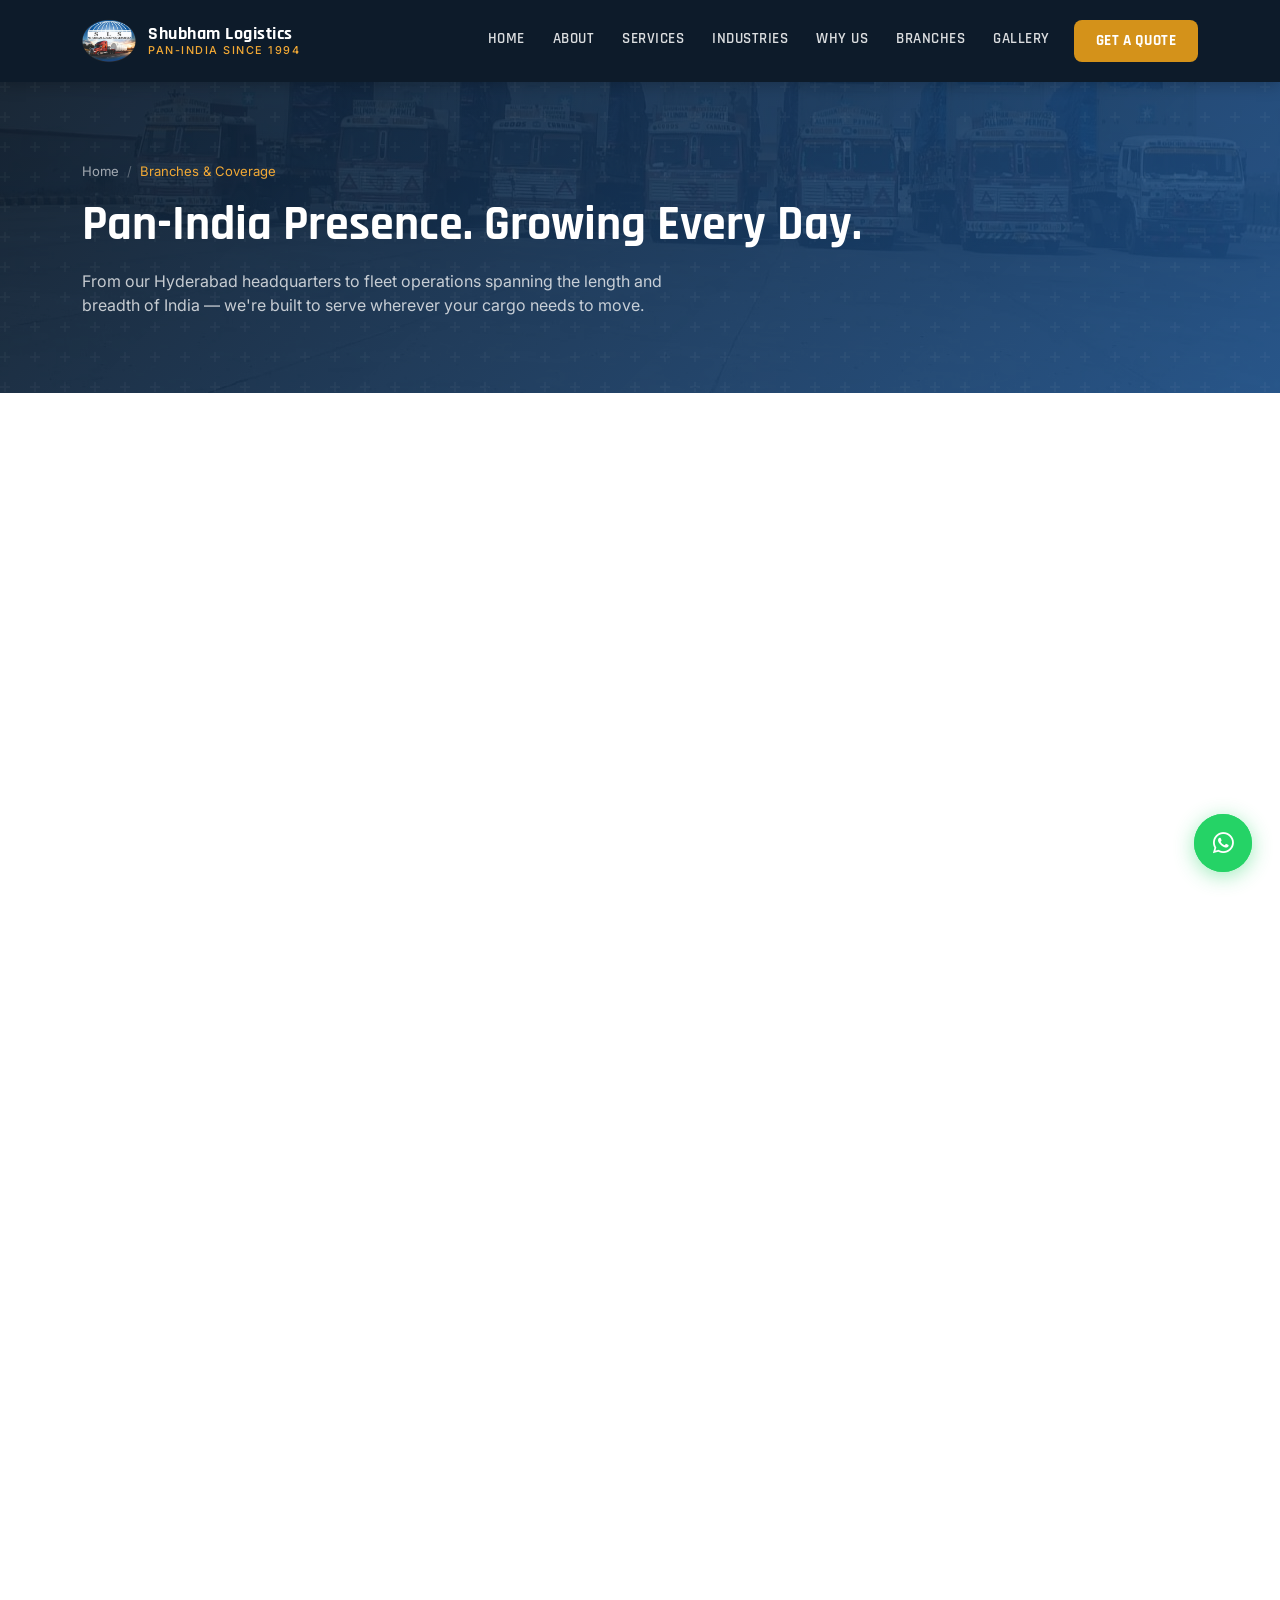
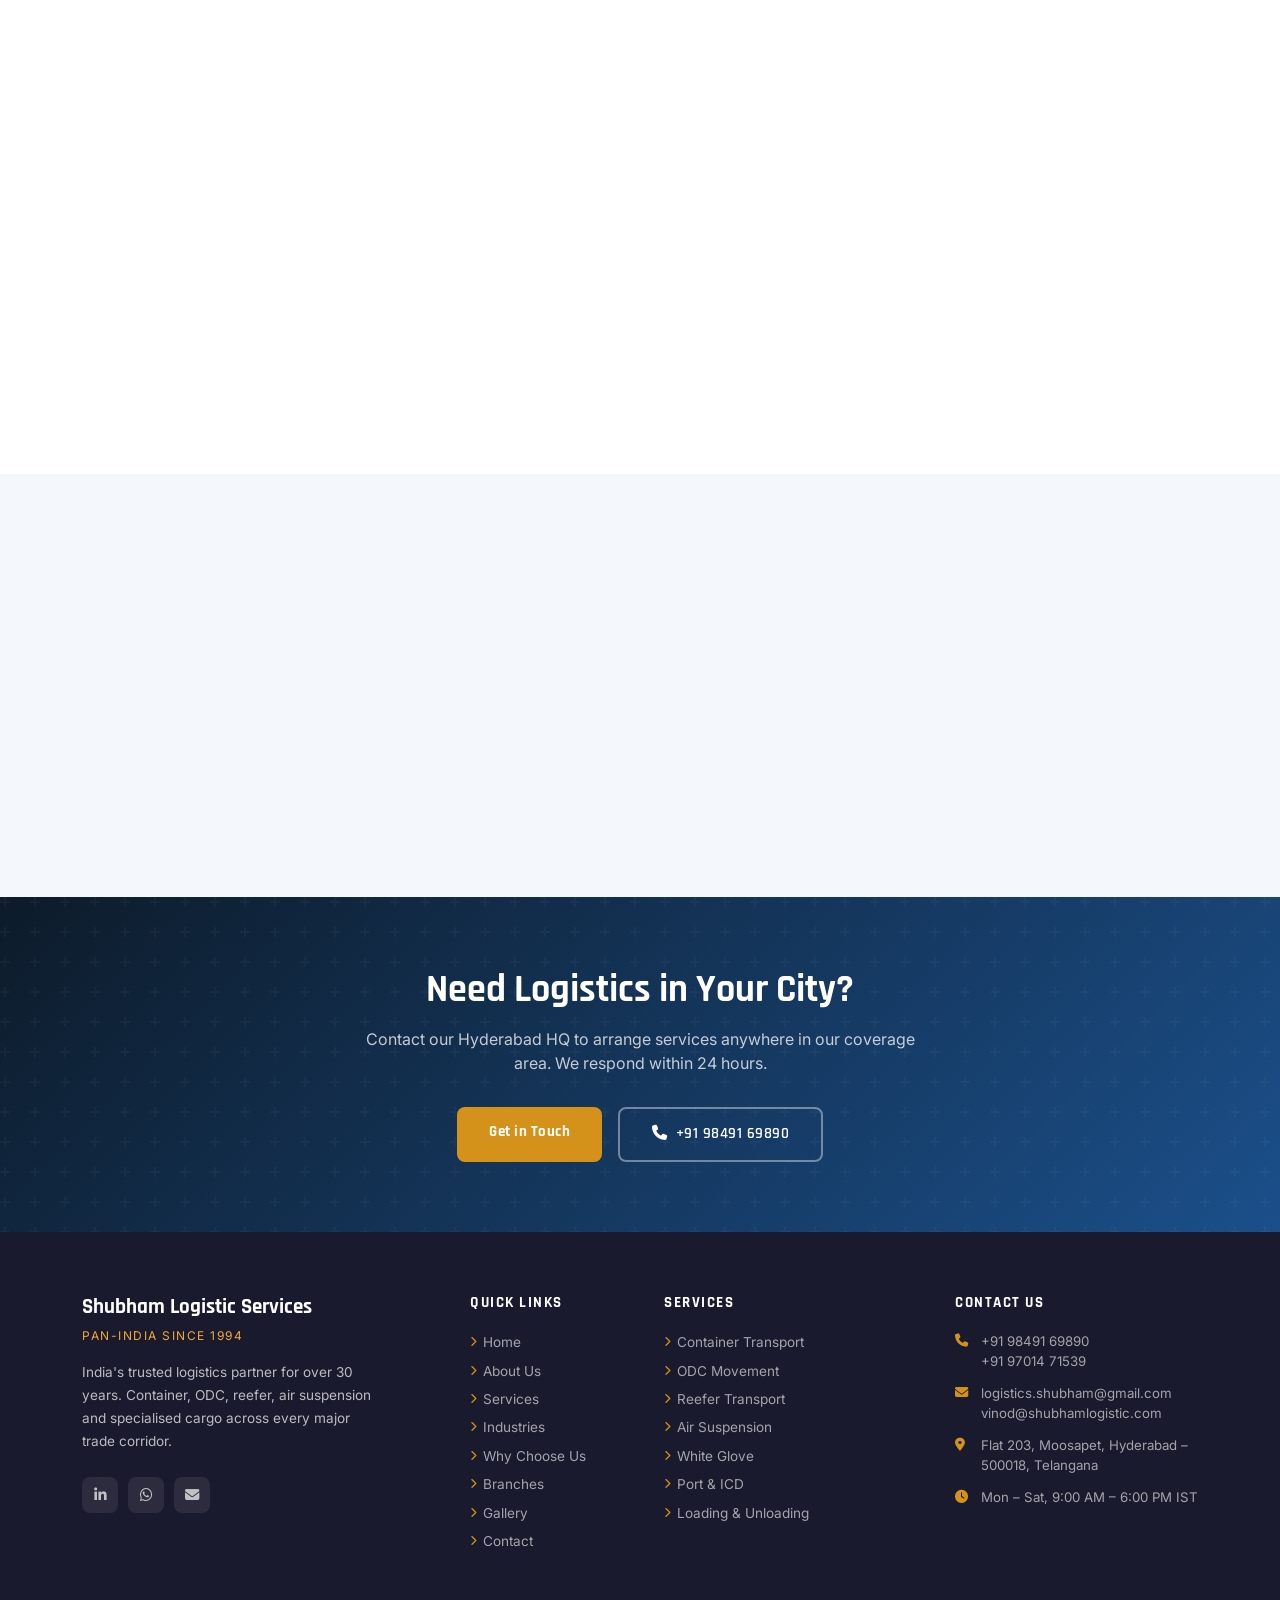
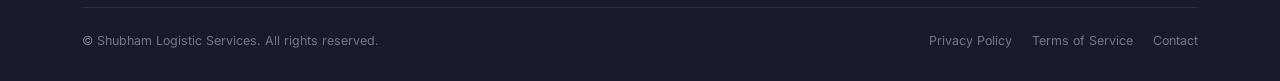
<file: branches.html>
<!DOCTYPE html>
<html lang="en">
<head>
  <meta charset="UTF-8" />
  <meta name="viewport" content="width=device-width, initial-scale=1.0" />
  <title>Locations | Hyderabad, Mumbai & Pan-India | Shubham Logistics</title>
  <meta name="description" content="Offices in Hyderabad, Patancheru & Mumbai. Fleet across Chennai, Pune, Delhi, Vizag, Bangalore & Gujarat. All major Indian ports covered." />
  <link rel="stylesheet" href="https://cdnjs.cloudflare.com/ajax/libs/bootstrap/5.3.2/css/bootstrap.min.css" />
  <link rel="stylesheet" href="https://cdnjs.cloudflare.com/ajax/libs/font-awesome/6.5.0/css/all.min.css" />
  <link rel="stylesheet" href="assets/css/style.css" />
  <link rel="icon" type="image/png" sizes="32x32" href="assets/img/favicon-32.png" />
  <link rel="icon" type="image/png" sizes="16x16" href="assets/img/favicon-16.png" />
  <link rel="apple-touch-icon" sizes="180x180" href="assets/img/apple-touch-icon.png" />
</head>
<body>

<nav class="navbar navbar-sls navbar-expand-lg">
  <div class="container">
    <a class="navbar-brand" href="index.html">
      <img src="assets/img/logo.png" alt="SLS Logo" class="brand-logo" onerror="this.style.display='none'" />
      <div class="brand-text">
        <span class="brand-name">Shubham Logistics</span>
        <span class="brand-tagline">Pan-India Since 1994</span>
      </div>
    </a>
    <button class="navbar-toggler" type="button" data-bs-toggle="collapse" data-bs-target="#navMenu">
      <span class="navbar-toggler-icon"></span>
    </button>
    <div class="collapse navbar-collapse" id="navMenu">
      <ul class="navbar-nav ms-auto align-items-lg-center">
        <li class="nav-item"><a class="nav-link" href="index.html">Home</a></li>
        <li class="nav-item"><a class="nav-link" href="about.html">About</a></li>
        <li class="nav-item"><a class="nav-link" href="services.html">Services</a></li>
        <li class="nav-item"><a class="nav-link" href="industries.html">Industries</a></li>
        <li class="nav-item"><a class="nav-link" href="why-us.html">Why Us</a></li>
        <li class="nav-item"><a class="nav-link" href="branches.html">Branches</a></li>
        <li class="nav-item"><a class="nav-link" href="gallery.html">Gallery</a></li>
        <li class="nav-item"><a class="nav-link nav-cta" href="contact.html">Get a Quote</a></li>
      </ul>
    </div>
  </div>
</nav>

<section class="page-hero">
  <div class="container page-hero-content">
    <nav aria-label="breadcrumb" class="breadcrumb-sls mb-3">
      <ol class="breadcrumb mb-0">
        <li class="breadcrumb-item"><a href="index.html">Home</a></li>
        <li class="breadcrumb-item active">Branches & Coverage</li>
      </ol>
    </nav>
    <h1>Pan-India Presence. Growing Every Day.</h1>
    <p>From our Hyderabad headquarters to fleet operations spanning the length and breadth of India — we're built to serve wherever your cargo needs to move.</p>
  </div>
</section>

<!-- BRANCH OFFICES -->
<section class="py-5" style="padding-top:80px!important;padding-bottom:80px!important;">
  <div class="container">
    <div class="text-center mb-5 fade-up">
      <span class="section-eyebrow">Our Offices</span>
      <h2 class="section-title">Branch Offices Across India</h2>
      <div class="section-divider center"></div>
    </div>
    <div class="row g-4">

      <!-- HQ -->
      <div class="col-md-6 col-lg-6 fade-up">
        <div class="branch-card">
          <div class="branch-header">
            <div class="branch-badge"><i class="fas fa-star"></i></div>
            <div>
              <h5>Head Office — Hyderabad</h5>
              <small>Headquarters · Business Enquiries · Management</small>
            </div>
          </div>
          <div class="branch-body">
            <div class="branch-info-row">
              <i class="fas fa-map-marker-alt"></i>
              <span>Flat No. 203, 2nd Floor, Sri S.V. Sai Srinivasam Residency, Indian/ICICI Bank Building, Moosapet, Hyderabad – 500018, Telangana</span>
            </div>
            <div class="branch-info-row">
              <i class="fas fa-phone"></i>
              <span><a href="tel:+919849169890" style="color:inherit;text-decoration:none;">+91 98491 69890</a> &nbsp;|&nbsp; <a href="tel:+919182960315" style="color:inherit;text-decoration:none;">+91 91829 60315</a><br/><a href="tel:04023707016" style="color:inherit;text-decoration:none;">040 23707016</a> &nbsp;|&nbsp; <a href="tel:04023703289" style="color:inherit;text-decoration:none;">040 23703289</a></span>
            </div>
            <div class="branch-info-row">
              <i class="fas fa-envelope"></i>
              <span><a href="mailto:logistics.shubham@gmail.com" style="color:inherit;text-decoration:none;">logistics.shubham@gmail.com</a><br/><a href="mailto:vinod@shubhamlogistic.com" style="color:inherit;text-decoration:none;">vinod@shubhamlogistic.com</a></span>
            </div>
            <div class="mt-3">
              <a href="https://maps.google.com/?q=Moosapet,Hyderabad" target="_blank" class="btn-gold" style="padding:10px 22px;font-size:0.85rem;">
                <i class="fas fa-directions me-2"></i>Get Directions
              </a>
            </div>
          </div>
        </div>
      </div>

      <!-- Operations -->
      <div class="col-md-6 col-lg-6 fade-up">
        <div class="branch-card">
          <div class="branch-header">
            <div class="branch-badge"><i class="fas fa-truck"></i></div>
            <div>
              <h5>Operations Site — Patancheru</h5>
              <small>Ground Operations · Fleet Dispatch · Cargo Coordination</small>
            </div>
          </div>
          <div class="branch-body">
            <div class="branch-info-row">
              <i class="fas fa-map-marker-alt"></i>
              <span>Plot No. 68, Shirdi Hills, Isnapur, Back Side Shiva Tiles Mart, Patancheru, Sangareddy – 502307, Telangana</span>
            </div>
            <div class="branch-info-row">
              <i class="fas fa-phone"></i>
              <span><a href="tel:04047513371" style="color:inherit;text-decoration:none;">040-47513371</a><br/><a href="tel:+917893226718" style="color:inherit;text-decoration:none;">+91 78932 26718</a></span>
            </div>
            <div class="branch-info-row">
              <i class="fas fa-info-circle"></i>
              <span>Primary dispatch hub for Hyderabad and Telangana region. Fleet staging, loading, and outbound coordination.</span>
            </div>
            <div class="mt-3">
              <a href="https://maps.google.com/?q=Patancheru,Sangareddy,Telangana" target="_blank" class="btn-gold" style="padding:10px 22px;font-size:0.85rem;">
                <i class="fas fa-directions me-2"></i>Get Directions
              </a>
            </div>
          </div>
        </div>
      </div>

      <!-- Mumbai -->
      <div class="col-md-6 col-lg-6 fade-up">
        <div class="branch-card">
          <div class="branch-header">
            <div class="branch-badge"><i class="fas fa-building"></i></div>
            <div>
              <h5>Mumbai Office — Navi Mumbai</h5>
              <small>Western India · JNPT Port Coordination · Client Servicing</small>
            </div>
          </div>
          <div class="branch-body">
            <div class="branch-info-row">
              <i class="fas fa-map-marker-alt"></i>
              <span>D-5110, Bima Complex, Kalamboli, Navi Mumbai – 410218, Maharashtra</span>
            </div>
            <div class="branch-info-row">
              <i class="fas fa-phone"></i>
              <span><a href="tel:+919324644543" style="color:inherit;text-decoration:none;">+91 93246 44543</a> &nbsp;|&nbsp; <a href="tel:+919987285721" style="color:inherit;text-decoration:none;">+91 99872 85721</a><br/><a href="tel:27427069" style="color:inherit;text-decoration:none;">27427069</a></span>
            </div>
            <div class="branch-info-row">
              <i class="fas fa-user"></i>
              <span>Contact: Mr. Sunil Agarwal, Managing Partner</span>
            </div>
            <div class="mt-3">
              <a href="https://maps.google.com/?q=Kalamboli,Navi+Mumbai" target="_blank" class="btn-gold" style="padding:10px 22px;font-size:0.85rem;">
                <i class="fas fa-directions me-2"></i>Get Directions
              </a>
            </div>
          </div>
        </div>
      </div>

      <!-- Delhi NCR -->
      <div class="col-md-6 col-lg-6 fade-up">
        <div class="branch-card">
          <div class="branch-header">
            <div class="branch-badge"><i class="fas fa-city"></i></div>
            <div>
              <h5>Delhi NCR Office — Gurugram</h5>
              <small>North India Operations · Client Servicing</small>
            </div>
          </div>
          <div class="branch-body">
            <div class="branch-info-row">
              <i class="fas fa-map-marker-alt"></i>
              <span>B-681, Sushant Lok, Sector 43, Gurugram – 122002, Haryana</span>
            </div>
            <div class="branch-info-row">
              <i class="fas fa-phone"></i>
              <span><a href="tel:+917015625154" style="color:inherit;text-decoration:none;">+91 70156 25154</a></span>
            </div>
            <div class="branch-info-row">
              <i class="fas fa-user"></i>
              <span>Contact: Mr. Saurabh Goyal (ACA), Branch Head</span>
            </div>
            <div class="mt-3">
              <a href="https://maps.google.com/?q=Sushant+Lok,Sector+43,Gurugram" target="_blank" class="btn-gold" style="padding:10px 22px;font-size:0.85rem;">
                <i class="fas fa-directions me-2"></i>Get Directions
              </a>
            </div>
          </div>
        </div>
      </div>

    </div>
  </div>
</section>

<!-- OPERATIONS COVERAGE -->
<section class="py-5" style="padding-top:80px!important;padding-bottom:80px!important;">
  <div class="container">
    <div class="row g-5">
      <div class="col-lg-6 fade-up">
        <span class="section-eyebrow">Operations Coverage</span>
        <h2 class="section-title">Fleet Active Across India</h2>
        <div class="section-divider"></div>
        <p style="color:var(--gray);line-height:1.75;font-size:0.95rem;margin-bottom:24px;">
          Our fleet operates actively across the following cities and regions. Contact our Hyderabad HQ to arrange services in any of these locations.
        </p>
        <div class="coverage-list" style="--white:#fff;">
          <span class="corridor-chip" style="background:var(--light);color:var(--navy);border-color:var(--border);"><i class="fas fa-circle" style="color:var(--gold);font-size:0.5rem;"></i> Hyderabad</span>
          <span class="corridor-chip" style="background:var(--light);color:var(--navy);border-color:var(--border);"><i class="fas fa-circle" style="color:var(--gold);font-size:0.5rem;"></i> Mumbai</span>
          <span class="corridor-chip" style="background:var(--light);color:var(--navy);border-color:var(--border);"><i class="fas fa-circle" style="color:var(--gold);font-size:0.5rem;"></i> Chennai</span>
          <span class="corridor-chip" style="background:var(--light);color:var(--navy);border-color:var(--border);"><i class="fas fa-circle" style="color:var(--gold);font-size:0.5rem;"></i> Delhi NCR</span>
          <span class="corridor-chip" style="background:var(--light);color:var(--navy);border-color:var(--border);"><i class="fas fa-circle" style="color:var(--gold);font-size:0.5rem;"></i> Pune</span>
          <span class="corridor-chip" style="background:var(--light);color:var(--navy);border-color:var(--border);"><i class="fas fa-circle" style="color:var(--gold);font-size:0.5rem;"></i> Vizag</span>
          <span class="corridor-chip" style="background:var(--light);color:var(--navy);border-color:var(--border);"><i class="fas fa-circle" style="color:var(--gold);font-size:0.5rem;"></i> Bangalore</span>
          <span class="corridor-chip" style="background:var(--light);color:var(--navy);border-color:var(--border);"><i class="fas fa-circle" style="color:var(--gold);font-size:0.5rem;"></i> Gujarat</span>
        </div>
      </div>

      <div class="col-lg-6 fade-up">
        <span class="section-eyebrow">Ports We Serve</span>
        <h2 class="section-title">Major Port Corridors</h2>
        <div class="section-divider"></div>
        <div class="port-item"><div class="port-icon"><i class="fas fa-ship"></i></div><div><h6>JNPT — Nhava Sheva, Mumbai</h6><p>India's largest container port. First-mile and last-mile container movement.</p></div></div>
        <div class="port-item"><div class="port-icon"><i class="fas fa-ship"></i></div><div><h6>Vizag — Visakhapatnam & Gangavaram</h6><p>Eastern coast deep-water port. Container and bulk cargo evacuation.</p></div></div>
        <div class="port-item"><div class="port-icon"><i class="fas fa-ship"></i></div><div><h6>Chennai Port & Ennore</h6><p>Key southern gateway for container, project, and bulk cargo.</p></div></div>
        <div class="port-item"><div class="port-icon"><i class="fas fa-ship"></i></div><div><h6>Mundra & Kandla — Gujarat</h6><p>Western coast ports. Container transport across Gujarat and beyond.</p></div></div>
        <div class="port-item"><div class="port-icon"><i class="fas fa-ship"></i></div><div><h6>Krishnapatnam — Andhra Pradesh</h6><p>Container and ODC cargo movement to Hyderabad and inland locations.</p></div></div>
      </div>
    </div>
  </div>
</section>

<!-- KEY CORRIDORS -->
<section class="py-5 bg-light-sls" style="padding-top:70px!important;padding-bottom:70px!important;">
  <div class="container">
    <div class="text-center mb-5 fade-up">
      <span class="section-eyebrow">Road Network</span>
      <h2 class="section-title">Key Corridors We Cover</h2>
      <div class="section-divider center"></div>
      <p class="section-lead mx-auto" style="text-align:center;">Our fleet is active on all of India's major national highways and industrial trade routes.</p>
    </div>
    <div class="text-center fade-up">
      <span class="corridor-chip"><i class="fas fa-road"></i> Hyderabad – Mumbai (NH-65 / NH-48)</span>
      <span class="corridor-chip"><i class="fas fa-road"></i> Delhi – Mumbai (NH-48)</span>
      <span class="corridor-chip"><i class="fas fa-road"></i> Chennai – Bangalore (NH-44)</span>
      <span class="corridor-chip"><i class="fas fa-road"></i> Ahmedabad – Mumbai (NH-48)</span>
      <span class="corridor-chip"><i class="fas fa-road"></i> Vizag – Hyderabad (NH-16)</span>
      <span class="corridor-chip"><i class="fas fa-road"></i> Pune – Mumbai Expressway</span>
      <span class="corridor-chip"><i class="fas fa-road"></i> Hyderabad – Chennai (NH-65)</span>
      <span class="corridor-chip"><i class="fas fa-road"></i> Delhi – Jaipur – Ahmedabad (NH-48)</span>
    </div>
  </div>
</section>

<!-- CTA -->
<section class="cta-banner">
  <div class="container position-relative" style="z-index:2;">
    <div class="row justify-content-center">
      <div class="col-lg-7">
        <h2>Need Logistics in Your City?</h2>
        <p>Contact our Hyderabad HQ to arrange services anywhere in our coverage area. We respond within 24 hours.</p>
        <div class="d-flex flex-wrap justify-content-center gap-3">
          <a href="contact.html" class="btn-primary-sls">Get in Touch</a>
          <a href="tel:+919849169890" class="btn-outline-sls"><i class="fas fa-phone me-2"></i>+91 98491 69890</a>
        </div>
      </div>
    </div>
  </div>
</section>

<footer class="footer-main">
  <div class="container">
    <div class="row g-5">
      <div class="col-lg-4 col-md-6">
        <div class="footer-brand-name">Shubham Logistic Services</div>
        <div class="footer-tagline">Pan-India Since 1994</div>
        <p class="footer-desc">India's trusted logistics partner for over 30 years. Container, ODC, reefer, air suspension and specialised cargo across every major trade corridor.</p>
        <div class="footer-socials">
          <a href="https://www.linkedin.com/company/shubham-logistics-services/" class="footer-social-btn" aria-label="LinkedIn"><i class="fab fa-linkedin-in"></i></a>
          <a href="https://wa.me/919849169890" class="footer-social-btn" aria-label="WhatsApp"><i class="fab fa-whatsapp"></i></a>
          <a href="mailto:logistics.shubham@gmail.com" class="footer-social-btn" aria-label="Email"><i class="fas fa-envelope"></i></a>
        </div>
      </div>
      <div class="col-lg-2 col-md-6 col-6">
        <div class="footer-heading">Quick Links</div>
        <ul class="footer-links">
          <li><a href="index.html"><i class="fas fa-chevron-right"></i> Home</a></li>
          <li><a href="about.html"><i class="fas fa-chevron-right"></i> About Us</a></li>
          <li><a href="services.html"><i class="fas fa-chevron-right"></i> Services</a></li>
          <li><a href="industries.html"><i class="fas fa-chevron-right"></i> Industries</a></li>
          <li><a href="why-us.html"><i class="fas fa-chevron-right"></i> Why Choose Us</a></li>
          <li><a href="branches.html"><i class="fas fa-chevron-right"></i> Branches</a></li>
          <li><a href="gallery.html"><i class="fas fa-chevron-right"></i> Gallery</a></li>
          <li><a href="contact.html"><i class="fas fa-chevron-right"></i> Contact</a></li>
        </ul>
      </div>
      <div class="col-lg-3 col-md-6 col-6">
        <div class="footer-heading">Services</div>
        <ul class="footer-links">
          <li><a href="services.html#container"><i class="fas fa-chevron-right"></i> Container Transport</a></li>
          <li><a href="services.html#odc"><i class="fas fa-chevron-right"></i> ODC Movement</a></li>
          <li><a href="services.html#reefer"><i class="fas fa-chevron-right"></i> Reefer Transport</a></li>
          <li><a href="services.html#air-suspension"><i class="fas fa-chevron-right"></i> Air Suspension</a></li>
          <li><a href="services.html#white-glove"><i class="fas fa-chevron-right"></i> White Glove</a></li>
          <li><a href="services.html#port"><i class="fas fa-chevron-right"></i> Port & ICD</a></li>
          <li><a href="services.html#loading"><i class="fas fa-chevron-right"></i> Loading & Unloading</a></li>
        </ul>
      </div>
      <div class="col-lg-3 col-md-6">
        <div class="footer-heading">Contact Us</div>
        <div class="footer-contact-item"><i class="fas fa-phone"></i><div><a href="tel:+919849169890">+91 98491 69890</a><br/><a href="tel:+919701471539">+91 97014 71539</a></div></div>
        <div class="footer-contact-item"><i class="fas fa-envelope"></i><div><a href="mailto:logistics.shubham@gmail.com">logistics.shubham@gmail.com</a><br/><a href="mailto:vinod@shubhamlogistic.com">vinod@shubhamlogistic.com</a></div></div>
        <div class="footer-contact-item"><i class="fas fa-map-marker-alt"></i><div style="color:rgba(255,255,255,0.6);">Flat 203, Moosapet, Hyderabad – 500018, Telangana</div></div>
        <div class="footer-contact-item"><i class="fas fa-clock"></i><div style="color:rgba(255,255,255,0.6);">Mon – Sat, 9:00 AM – 6:00 PM IST</div></div>
      </div>
    </div>
    <div class="footer-bottom">
      <p>© <span id="copyrightYear"></span> Shubham Logistic Services. All rights reserved.</p>
      <div class="footer-bottom-links">
        <a href="privacy-policy.html">Privacy Policy</a>
        <a href="terms-of-service.html">Terms of Service</a>
        <a href="contact.html">Contact</a>
      </div>
    </div>
  </div>
</footer>

<div class="wa-fab">
  <div class="wa-popup" id="waPopup">
    <div class="wa-popup-header">
      <div class="wa-avatar"><i class="fab fa-whatsapp"></i></div>
      <div>
        <div class="wa-name">Shubham Logistics</div>
        <div class="wa-status">Typically replies within minutes</div>
      </div>
      <button class="wa-close" id="waClose"><i class="fas fa-times"></i></button>
    </div>
    <div class="wa-body">
      <div class="wa-bubble">
        👋 Hi! Welcome to <strong>Shubham Logistic Services</strong>.<br/>
        Chat directly with our operations team:
      </div>
    </div>
    <div class="wa-footer">
      <a href="https://wa.me/919849169890?text=Hello%2C%20I%20would%20like%20to%20enquire%20about%20your%20logistics%20services." class="wa-btn" target="_blank">
        <i class="fab fa-whatsapp"></i> Chat on WhatsApp
      </a>
      <div class="wa-numbers">
        <a href="https://wa.me/919849169890" class="wa-num-btn" target="_blank">
          <i class="fab fa-whatsapp"></i> Hyderabad
        </a>
        <a href="https://wa.me/919324644543" class="wa-num-btn" target="_blank">
          <i class="fab fa-whatsapp"></i> Mumbai
        </a>
        <a href="https://wa.me/917015625154" class="wa-num-btn" target="_blank">
          <i class="fab fa-whatsapp"></i> Delhi NCR
        </a>
      </div>
    </div>
  </div>
  <div class="wa-pulse"></div>
  <button class="wa-main-btn" id="waMainBtn" aria-label="Chat on WhatsApp">
    <i class="fab fa-whatsapp"></i>
  </button>
</div>

<script src="https://cdnjs.cloudflare.com/ajax/libs/bootstrap/5.3.2/js/bootstrap.bundle.min.js"></script>
<script src="assets/js/main.js"></script>
</body>
</html>
</file>
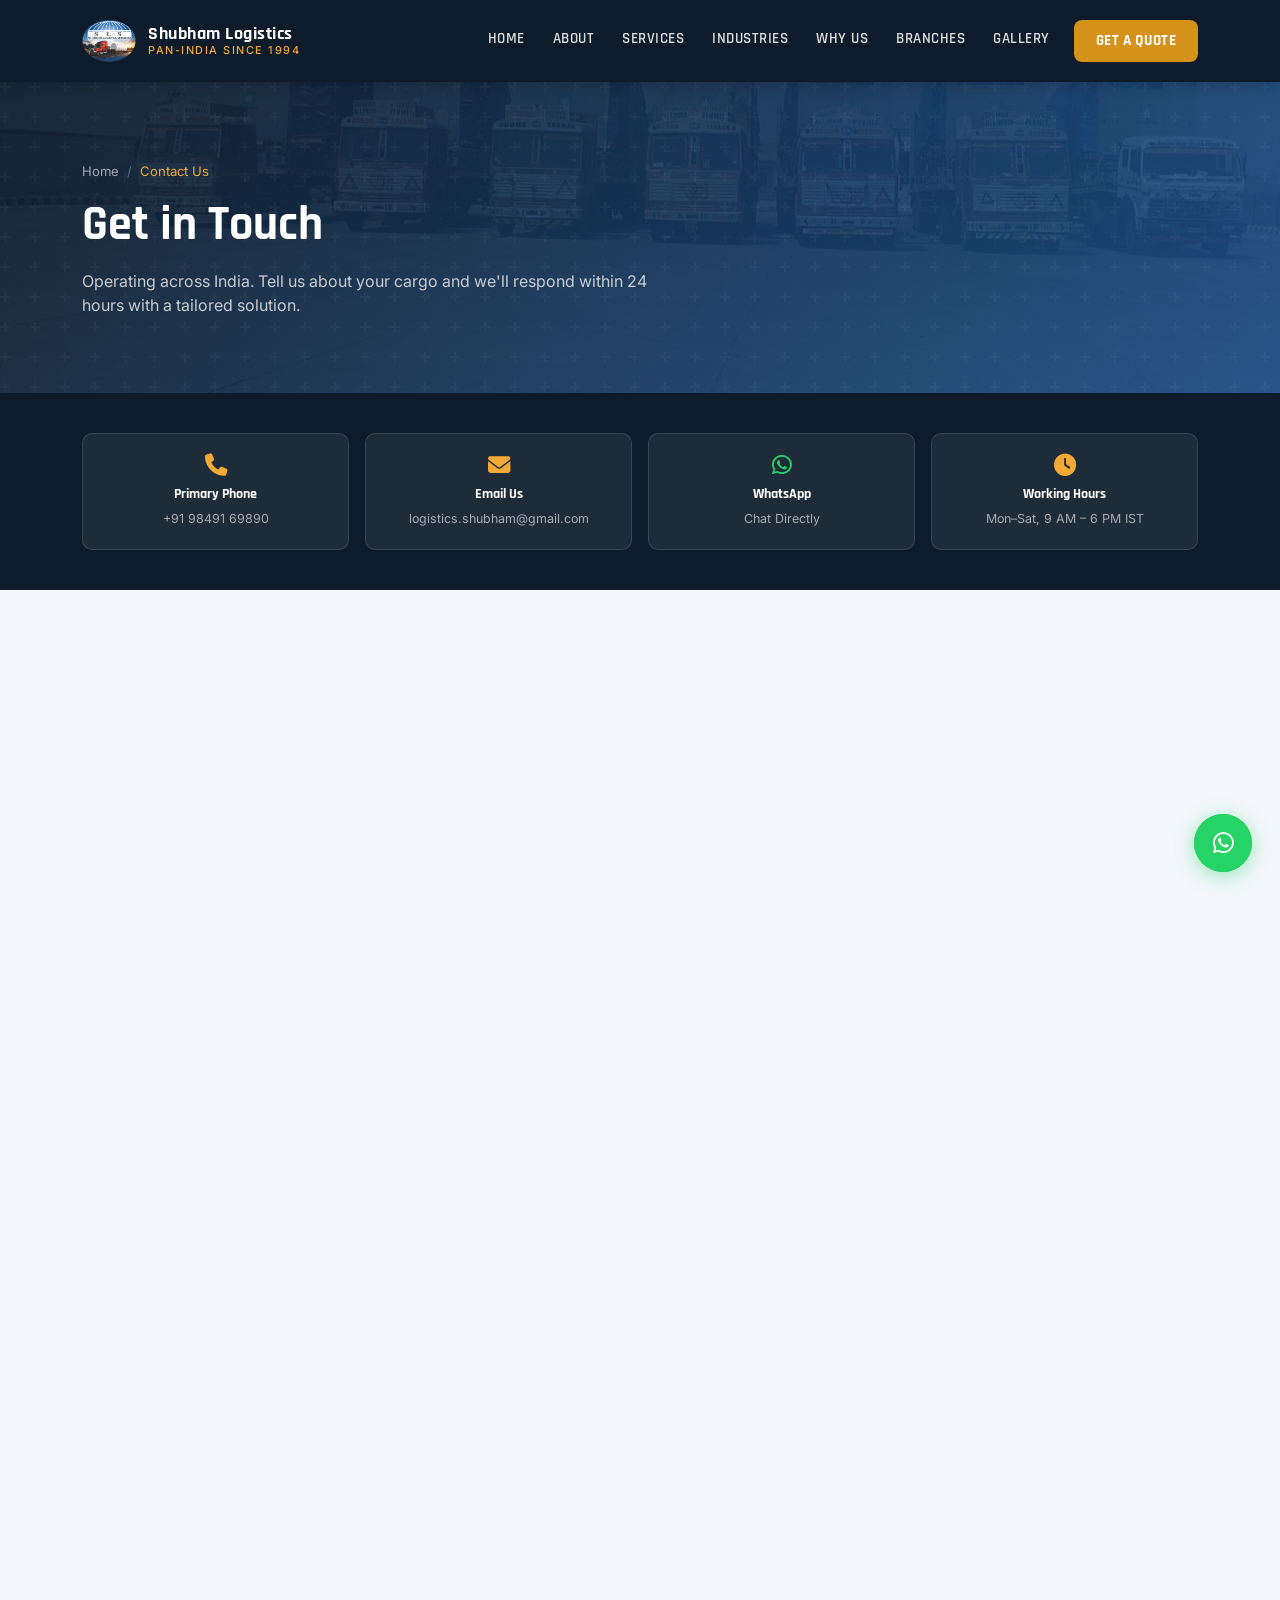
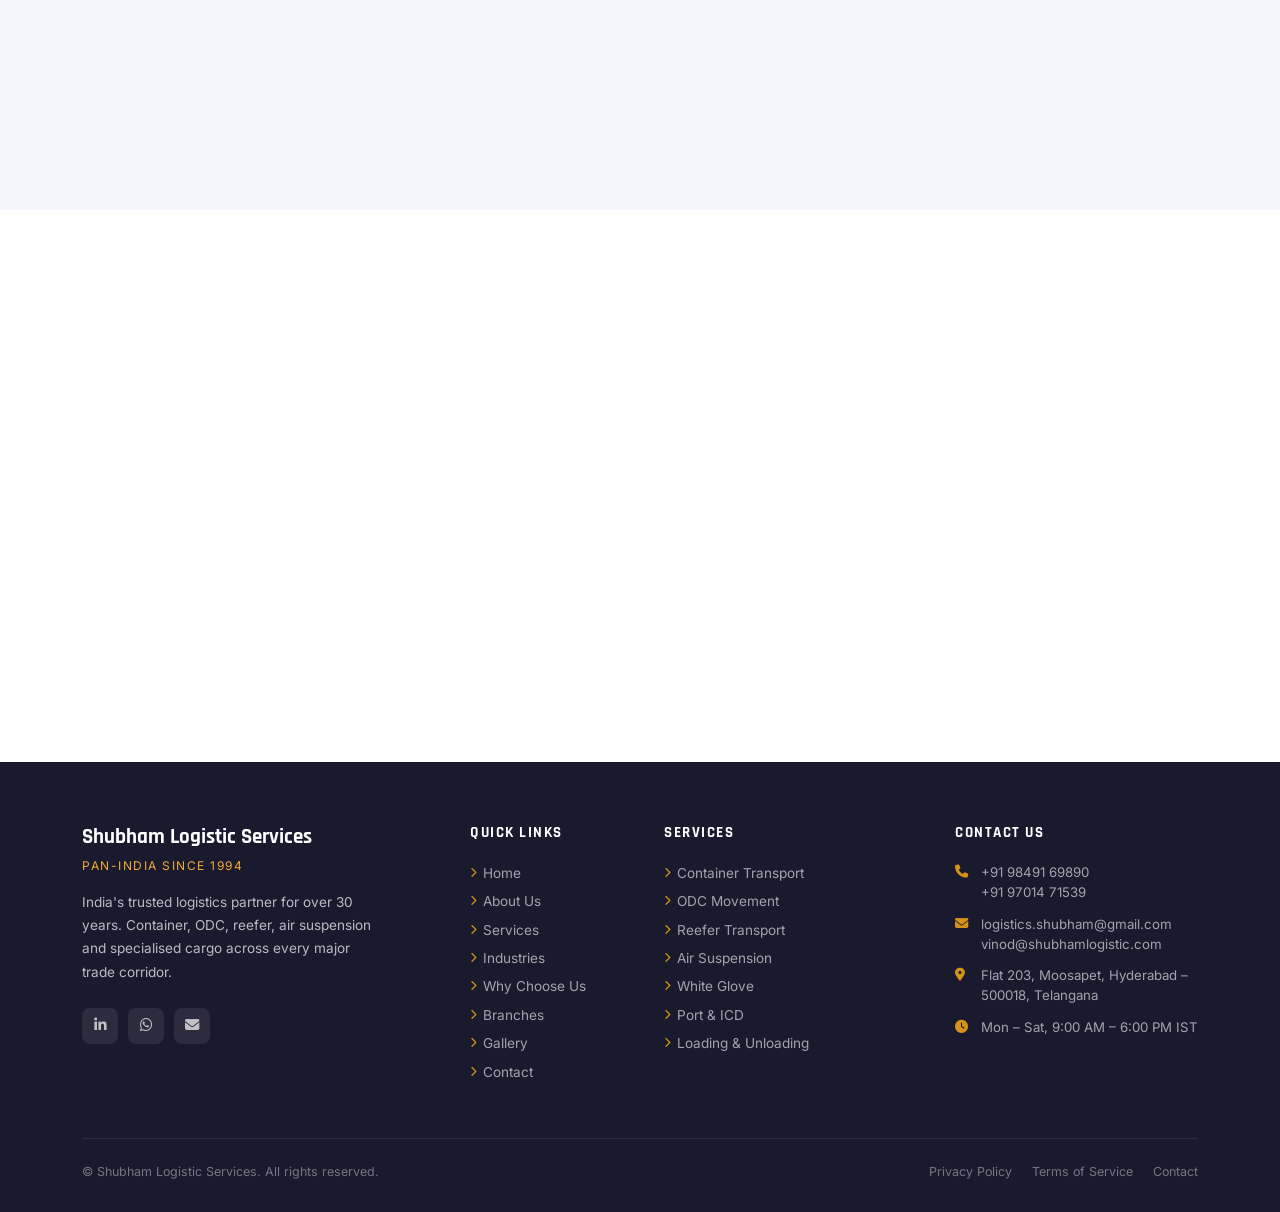
<file: contact.html>
<!DOCTYPE html>
<html lang="en">
<head>
  <meta charset="UTF-8" />
  <meta name="viewport" content="width=device-width, initial-scale=1.0" />
  <title>Contact Shubham Logistic Services | Pan-India Logistics</title>
  <meta name="description" content="Get in touch for logistics quotes. Ph: +91 9849169890. Email: logistics.shubham@gmail.com. Pan-India. Respond within 24 hours." />
  <link rel="stylesheet" href="https://cdnjs.cloudflare.com/ajax/libs/bootstrap/5.3.2/css/bootstrap.min.css" />
  <link rel="stylesheet" href="https://cdnjs.cloudflare.com/ajax/libs/font-awesome/6.5.0/css/all.min.css" />
  <link rel="stylesheet" href="assets/css/style.css" />
  <link rel="icon" type="image/png" sizes="32x32" href="assets/img/favicon-32.png" />
  <link rel="icon" type="image/png" sizes="16x16" href="assets/img/favicon-16.png" />
  <link rel="apple-touch-icon" sizes="180x180" href="assets/img/apple-touch-icon.png" />
</head>
<body>

<nav class="navbar navbar-sls navbar-expand-lg">
  <div class="container">
    <a class="navbar-brand" href="index.html">
      <img src="assets/img/logo.png" alt="SLS Logo" class="brand-logo" onerror="this.style.display='none'" />
      <div class="brand-text">
        <span class="brand-name">Shubham Logistics</span>
        <span class="brand-tagline">Pan-India Since 1994</span>
      </div>
    </a>
    <button class="navbar-toggler" type="button" data-bs-toggle="collapse" data-bs-target="#navMenu">
      <span class="navbar-toggler-icon"></span>
    </button>
    <div class="collapse navbar-collapse" id="navMenu">
      <ul class="navbar-nav ms-auto align-items-lg-center">
        <li class="nav-item"><a class="nav-link" href="index.html">Home</a></li>
        <li class="nav-item"><a class="nav-link" href="about.html">About</a></li>
        <li class="nav-item"><a class="nav-link" href="services.html">Services</a></li>
        <li class="nav-item"><a class="nav-link" href="industries.html">Industries</a></li>
        <li class="nav-item"><a class="nav-link" href="why-us.html">Why Us</a></li>
        <li class="nav-item"><a class="nav-link" href="branches.html">Branches</a></li>
        <li class="nav-item"><a class="nav-link" href="gallery.html">Gallery</a></li>
        <li class="nav-item"><a class="nav-link nav-cta" href="contact.html">Get a Quote</a></li>
      </ul>
    </div>
  </div>
</nav>

<section class="page-hero">
  <div class="container page-hero-content">
    <nav aria-label="breadcrumb" class="breadcrumb-sls mb-3">
      <ol class="breadcrumb mb-0">
        <li class="breadcrumb-item"><a href="index.html">Home</a></li>
        <li class="breadcrumb-item active">Contact Us</li>
      </ol>
    </nav>
    <h1>Get in Touch</h1>
    <p>Operating across India. Tell us about your cargo and we'll respond within 24 hours with a tailored solution.</p>
  </div>
</section>

<!-- QUICK CONTACT CARDS -->
<section style="background:var(--navy);padding:40px 0;">
  <div class="container">
    <div class="row g-3 justify-content-center">
      <div class="col-md-3 col-6">
        <a href="tel:+919849169890" style="text-decoration:none;">
          <div style="background:rgba(255,255,255,0.07);border:1px solid rgba(255,255,255,0.12);border-radius:10px;padding:20px;text-align:center;transition:all 0.2s;" onmouseover="this.style.background='rgba(212,146,26,0.15)';this.style.borderColor='var(--gold)';" onmouseout="this.style.background='rgba(255,255,255,0.07)';this.style.borderColor='rgba(255,255,255,0.12)';">
            <i class="fas fa-phone" style="font-size:1.4rem;color:var(--amber);margin-bottom:8px;display:block;"></i>
            <div style="font-family:'Rajdhani',sans-serif;font-weight:700;color:white;font-size:0.9rem;">Primary Phone</div>
            <div style="font-size:0.78rem;color:rgba(255,255,255,0.6);margin-top:4px;">+91 98491 69890</div>
          </div>
        </a>
      </div>
      <div class="col-md-3 col-6">
        <a href="mailto:logistics.shubham@gmail.com" style="text-decoration:none;">
          <div style="background:rgba(255,255,255,0.07);border:1px solid rgba(255,255,255,0.12);border-radius:10px;padding:20px;text-align:center;transition:all 0.2s;" onmouseover="this.style.background='rgba(212,146,26,0.15)';this.style.borderColor='var(--gold)';" onmouseout="this.style.background='rgba(255,255,255,0.07)';this.style.borderColor='rgba(255,255,255,0.12)';">
            <i class="fas fa-envelope" style="font-size:1.4rem;color:var(--amber);margin-bottom:8px;display:block;"></i>
            <div style="font-family:'Rajdhani',sans-serif;font-weight:700;color:white;font-size:0.9rem;">Email Us</div>
            <div style="font-size:0.78rem;color:rgba(255,255,255,0.6);margin-top:4px;">logistics.shubham@gmail.com</div>
          </div>
        </a>
      </div>
      <div class="col-md-3 col-6">
        <a href="https://wa.me/919849169890" target="_blank" style="text-decoration:none;">
          <div style="background:rgba(255,255,255,0.07);border:1px solid rgba(255,255,255,0.12);border-radius:10px;padding:20px;text-align:center;transition:all 0.2s;" onmouseover="this.style.background='rgba(37,211,102,0.15)';this.style.borderColor='#25D366';" onmouseout="this.style.background='rgba(255,255,255,0.07)';this.style.borderColor='rgba(255,255,255,0.12)';">
            <i class="fab fa-whatsapp" style="font-size:1.4rem;color:#25D366;margin-bottom:8px;display:block;"></i>
            <div style="font-family:'Rajdhani',sans-serif;font-weight:700;color:white;font-size:0.9rem;">WhatsApp</div>
            <div style="font-size:0.78rem;color:rgba(255,255,255,0.6);margin-top:4px;">Chat Directly</div>
          </div>
        </a>
      </div>
      <div class="col-md-3 col-6">
        <div style="background:rgba(255,255,255,0.07);border:1px solid rgba(255,255,255,0.12);border-radius:10px;padding:20px;text-align:center;">
          <i class="fas fa-clock" style="font-size:1.4rem;color:var(--amber);margin-bottom:8px;display:block;"></i>
          <div style="font-family:'Rajdhani',sans-serif;font-weight:700;color:white;font-size:0.9rem;">Working Hours</div>
          <div style="font-size:0.78rem;color:rgba(255,255,255,0.6);margin-top:4px;">Mon–Sat, 9 AM – 6 PM IST</div>
        </div>
      </div>
    </div>
  </div>
</section>

<!-- MAIN FORM + CONTACT INFO -->
<section class="form-section">
  <div class="container">
    <div class="row g-4 align-items-start">

      <!-- FORM -->
      <div class="col-lg-8 fade-up">
        <div class="form-card">
          <div class="mb-4">
            <span class="section-eyebrow">Request a Quote</span>
            <h3 style="font-family:'Rajdhani',sans-serif;font-size:1.7rem;color:var(--navy);">Tell Us About Your Cargo</h3>
            <p style="font-size:0.88rem;color:var(--gray);margin-top:6px;">Fill in the details below and our team will respond with a tailored solution within 24 hours.</p>
          </div>

          <form id="quoteForm">
            <div class="row g-3">
              <div class="col-md-6">
                <label class="form-label">Full Name *</label>
                <input type="text" class="form-control" placeholder="Your full name" name="name" required />
              </div>
              <div class="col-md-6">
                <label class="form-label">Company Name</label>
                <input type="text" class="form-control" placeholder="Your company" name="company" />
              </div>
              <div class="col-md-6">
                <label class="form-label">Email Address *</label>
                <input type="email" class="form-control" placeholder="you@company.com" name="email" required />
              </div>
              <div class="col-md-6">
                <label class="form-label">Phone Number *</label>
                <input type="tel" class="form-control" placeholder="+91 XXXXX XXXXX" name="phone" required />
              </div>
              <div class="col-md-6">
                <label class="form-label">City / Location</label>
                <input type="text" class="form-control" placeholder="Your city" name="city" />
              </div>
              <div class="col-md-6">
                <label class="form-label">Service Required</label>
                <select class="form-select" name="service">
                  <option value="">Select a service</option>
                  <option>Container Transport</option>
                  <option>ODC Movement</option>
                  <option>Reefer Transport</option>
                  <option>Air Suspension Cargo</option>
                  <option>White Glove Delivery</option>
                  <option>Port / ICD / CFS Connectivity</option>
                  <option>Loading &amp; Unloading</option>
                  <option>Other</option>
                </select>
              </div>
              <div class="col-md-6">
                <label class="form-label">Origin (Pickup Location)</label>
                <input type="text" class="form-control" placeholder="e.g. JNPT Mumbai / Hyderabad" name="origin" />
              </div>
              <div class="col-md-6">
                <label class="form-label">Destination</label>
                <input type="text" class="form-control" placeholder="e.g. Bangalore / Chennai Port" name="destination" />
              </div>
              <div class="col-12">
                <label class="form-label">Cargo Description</label>
                <textarea class="form-control" rows="3" placeholder="Describe your cargo — type, special requirements, fragility, temperature needs…" name="cargo"></textarea>
              </div>
              <div class="col-md-6">
                <label class="form-label">Approximate Weight</label>
                <input type="text" class="form-control" placeholder="e.g. 5 MT, 20 tonnes" name="weight" />
              </div>
              <div class="col-md-6">
                <label class="form-label">Approximate Dimensions</label>
                <input type="text" class="form-control" placeholder="e.g. 12m × 3m × 3m" name="dimensions" />
              </div>
              <div class="col-12">
                <label class="form-label">Additional Requirements</label>
                <textarea class="form-control" rows="3" placeholder="Timeline, special instructions, packaging notes, escort requirements…" name="additional"></textarea>
              </div>
              <div class="col-12">
                <div style="background:var(--light);border-radius:8px;padding:14px 18px;margin-bottom:4px;font-size:0.82rem;color:var(--gray);display:flex;gap:10px;align-items:flex-start;">
                  <i class="fas fa-info-circle" style="color:var(--gold);margin-top:2px;flex-shrink:0;"></i>
                  <span>By submitting this form, you agree to be contacted by Shubham Logistic Services regarding your enquiry. We respond to all enquiries within 24 business hours.</span>
                </div>
              </div>
              <div class="col-12">
                <button type="submit" class="btn-submit">Send Enquiry →</button>
                <div class="form-error" id="formError" style="display:none;margin-top:14px;background:#FDECEC;border:1px solid #E57373;border-radius:8px;padding:14px 18px;font-size:0.85rem;color:#B91C1C;align-items:flex-start;gap:10px;">
                  <i class="fas fa-triangle-exclamation" style="margin-top:2px;flex-shrink:0;"></i>
                  <span>Something went wrong sending your enquiry. Please try again, or reach us directly at <a href="tel:+919849169890" style="color:#B91C1C;font-weight:600;">+91 98491 69890</a> or on <a href="https://wa.me/919849169890" style="color:#B91C1C;font-weight:600;">WhatsApp</a>.</span>
                </div>
              </div>
            </div>
          </form>

          <div class="form-success" id="formSuccess">
            <i class="fas fa-check-circle"></i>
            <h4 style="color:var(--navy);font-family:'Rajdhani',sans-serif;font-size:1.5rem;">Enquiry Sent Successfully!</h4>
            <p style="color:var(--gray);font-size:0.92rem;max-width:440px;margin:0 auto;">Thank you for reaching out to Shubham Logistic Services. Our team will review your requirements and get back to you within 24 hours with a tailored solution.</p>
            <div style="margin-top:24px;display:flex;gap:12px;justify-content:center;flex-wrap:wrap;">
              <a href="services.html" class="btn-gold" style="font-size:0.88rem;">Explore Services</a>
              <a href="index.html" class="btn-gold" style="font-size:0.88rem;background:var(--navy);">Back to Home</a>
            </div>
          </div>

        </div>
      </div>

      <!-- CONTACT INFO -->
      <div class="col-lg-4 fade-up">
        <div class="contact-info-card">
          <h4>Contact Details</h4>

          <div class="contact-row">
            <i class="fas fa-phone"></i>
            <div>
              <span class="c-label">Primary</span>
              <span class="c-value"><a href="tel:+919849169890">+91 98491 69890</a><br/><a href="tel:+919701471539">+91 97014 71539</a></span>
            </div>
          </div>

          <div class="contact-row">
            <i class="fas fa-phone"></i>
            <div>
              <span class="c-label">Mumbai Office</span>
              <span class="c-value"><a href="tel:+919324644543">+91 93246 44543</a></span>
            </div>
          </div>

          <div class="contact-row">
            <i class="fas fa-phone"></i>
            <div>
              <span class="c-label">Delhi NCR Office</span>
              <span class="c-value"><a href="tel:+917015625154">+91 70156 25154</a></span>
            </div>
          </div>

          <div class="contact-row">
            <i class="fas fa-envelope"></i>
            <div>
              <span class="c-label">Email</span>
              <span class="c-value"><a href="mailto:logistics.shubham@gmail.com">logistics.shubham@gmail.com</a><br/><a href="mailto:vinod@shubhamlogistic.com">vinod@shubhamlogistic.com</a><br/><a href="mailto:info@shubhamlogistic.com">info@shubhamlogistic.com</a></span>
            </div>
          </div>

          <div class="contact-row">
            <i class="fas fa-map-marker-alt"></i>
            <div>
              <span class="c-label">Head Office</span>
              <span class="c-value">Flat 203, 2nd Floor, Moosapet, Hyderabad – 500018, Telangana</span>
            </div>
          </div>

          <div class="contact-row">
            <i class="fas fa-clock"></i>
            <div>
              <span class="c-label">Working Hours</span>
              <span class="c-value">Monday – Saturday<br/>9:00 AM – 6:00 PM IST</span>
            </div>
          </div>

          <div class="contact-row">
            <i class="fas fa-reply"></i>
            <div>
              <span class="c-label">Response Time</span>
              <span class="c-value">Within 24 hours</span>
            </div>
          </div>

          <div style="margin-top:24px;border-top:1px solid rgba(255,255,255,0.12);padding-top:20px;">
            <div style="font-family:'Rajdhani',sans-serif;font-weight:700;color:white;margin-bottom:12px;font-size:0.95rem;">Quick Connect</div>
            <div style="display:flex;flex-direction:column;gap:10px;">
              <a href="https://wa.me/919849169890?text=Hello%2C%20I%20would%20like%20to%20enquire%20about%20your%20logistics%20services." target="_blank"
                style="background:#25D366;color:white;padding:12px 16px;border-radius:8px;text-decoration:none;font-weight:600;font-size:0.88rem;display:flex;align-items:center;gap:10px;justify-content:center;">
                <i class="fab fa-whatsapp"></i> WhatsApp — Hyderabad
              </a>
              <a href="https://wa.me/919324644543?text=Hello%2C%20I%20would%20like%20to%20enquire%20about%20logistics%20services." target="_blank"
                style="background:rgba(37,211,102,0.15);color:#25D366;border:1px solid #25D366;padding:12px 16px;border-radius:8px;text-decoration:none;font-weight:600;font-size:0.88rem;display:flex;align-items:center;gap:10px;justify-content:center;">
                <i class="fab fa-whatsapp"></i> WhatsApp — Mumbai
              </a>
            </div>
          </div>

          <div style="margin-top:20px;">
            <div class="coverage-list">
              <span class="coverage-badge">Hyderabad</span>
              <span class="coverage-badge">Mumbai</span>
              <span class="coverage-badge">Chennai</span>
              <span class="coverage-badge">Delhi NCR</span>
              <span class="coverage-badge">Pune</span>
              <span class="coverage-badge">Vizag</span>
              <span class="coverage-badge">Bangalore</span>
              <span class="coverage-badge">Gujarat</span>
            </div>
          </div>
        </div>
      </div>

    </div>
  </div>
</section>

<!-- OFFICES DETAIL -->
<section class="py-5" style="padding-top:80px!important;padding-bottom:80px!important;">
  <div class="container">
    <div class="text-center mb-5 fade-up">
      <span class="section-eyebrow">Our Offices</span>
      <h2 class="section-title">Find Us Across India</h2>
      <div class="section-divider center"></div>
    </div>
    <div class="row g-4">
      <div class="col-md-6 col-lg-3 fade-up">
        <div class="branch-card">
          <div class="branch-header">
            <div class="branch-badge"><i class="fas fa-star"></i></div>
            <div><h5>Hyderabad HQ</h5><small>Head Office</small></div>
          </div>
          <div class="branch-body">
            <div class="branch-info-row"><i class="fas fa-map-marker-alt"></i><span>Flat 203, Moosapet, Hyderabad – 500018, Telangana</span></div>
            <div class="branch-info-row"><i class="fas fa-phone"></i><span><a href="tel:+919849169890" style="color:inherit;">+91 98491 69890</a><br/><a href="tel:04023707016" style="color:inherit;">040 23707016</a></span></div>
          </div>
        </div>
      </div>
      <div class="col-md-6 col-lg-3 fade-up">
        <div class="branch-card">
          <div class="branch-header">
            <div class="branch-badge"><i class="fas fa-truck"></i></div>
            <div><h5>Patancheru Ops</h5><small>Operations Hub</small></div>
          </div>
          <div class="branch-body">
            <div class="branch-info-row"><i class="fas fa-map-marker-alt"></i><span>Plot 68, Shirdi Hills, Isnapur, Patancheru – 502307, Telangana</span></div>
            <div class="branch-info-row"><i class="fas fa-phone"></i><span><a href="tel:+917893226718" style="color:inherit;">+91 78932 26718</a><br/><a href="tel:04047513371" style="color:inherit;">040-47513371</a></span></div>
          </div>
        </div>
      </div>
      <div class="col-md-6 col-lg-3 fade-up">
        <div class="branch-card">
          <div class="branch-header">
            <div class="branch-badge"><i class="fas fa-building"></i></div>
            <div><h5>Mumbai Office</h5><small>Western India</small></div>
          </div>
          <div class="branch-body">
            <div class="branch-info-row"><i class="fas fa-map-marker-alt"></i><span>D-5110, Bima Complex, Kalamboli, Navi Mumbai – 410218</span></div>
            <div class="branch-info-row"><i class="fas fa-phone"></i><span><a href="tel:+919324644543" style="color:inherit;">+91 93246 44543</a><br/><a href="tel:+919987285721" style="color:inherit;">+91 99872 85721</a></span></div>
          </div>
        </div>
      </div>
      <div class="col-md-6 col-lg-3 fade-up">
        <div class="branch-card">
          <div class="branch-header">
            <div class="branch-badge"><i class="fas fa-city"></i></div>
            <div><h5>Delhi NCR</h5><small>Gurugram</small></div>
          </div>
          <div class="branch-body">
            <div class="branch-info-row"><i class="fas fa-map-marker-alt"></i><span>B-681, Sushant Lok, Sector 43, Gurugram – 122002, Haryana</span></div>
            <div class="branch-info-row"><i class="fas fa-phone"></i><span><a href="tel:+917015625154" style="color:inherit;">+91 70156 25154</a></span></div>
          </div>
        </div>
      </div>
    </div>
  </div>
</section>

<footer class="footer-main">
  <div class="container">
    <div class="row g-5">
      <div class="col-lg-4 col-md-6">
        <div class="footer-brand-name">Shubham Logistic Services</div>
        <div class="footer-tagline">Pan-India Since 1994</div>
        <p class="footer-desc">India's trusted logistics partner for over 30 years. Container, ODC, reefer, air suspension and specialised cargo across every major trade corridor.</p>
        <div class="footer-socials">
          <a href="https://www.linkedin.com/company/shubham-logistics-services/" class="footer-social-btn" aria-label="LinkedIn"><i class="fab fa-linkedin-in"></i></a>
          <a href="https://wa.me/919849169890" class="footer-social-btn" aria-label="WhatsApp"><i class="fab fa-whatsapp"></i></a>
          <a href="mailto:logistics.shubham@gmail.com" class="footer-social-btn" aria-label="Email"><i class="fas fa-envelope"></i></a>
        </div>
      </div>
      <div class="col-lg-2 col-md-6 col-6">
        <div class="footer-heading">Quick Links</div>
        <ul class="footer-links">
          <li><a href="index.html"><i class="fas fa-chevron-right"></i> Home</a></li>
          <li><a href="about.html"><i class="fas fa-chevron-right"></i> About Us</a></li>
          <li><a href="services.html"><i class="fas fa-chevron-right"></i> Services</a></li>
          <li><a href="industries.html"><i class="fas fa-chevron-right"></i> Industries</a></li>
          <li><a href="why-us.html"><i class="fas fa-chevron-right"></i> Why Choose Us</a></li>
          <li><a href="branches.html"><i class="fas fa-chevron-right"></i> Branches</a></li>
          <li><a href="gallery.html"><i class="fas fa-chevron-right"></i> Gallery</a></li>
          <li><a href="contact.html"><i class="fas fa-chevron-right"></i> Contact</a></li>
        </ul>
      </div>
      <div class="col-lg-3 col-md-6 col-6">
        <div class="footer-heading">Services</div>
        <ul class="footer-links">
          <li><a href="services.html#container"><i class="fas fa-chevron-right"></i> Container Transport</a></li>
          <li><a href="services.html#odc"><i class="fas fa-chevron-right"></i> ODC Movement</a></li>
          <li><a href="services.html#reefer"><i class="fas fa-chevron-right"></i> Reefer Transport</a></li>
          <li><a href="services.html#air-suspension"><i class="fas fa-chevron-right"></i> Air Suspension</a></li>
          <li><a href="services.html#white-glove"><i class="fas fa-chevron-right"></i> White Glove</a></li>
          <li><a href="services.html#port"><i class="fas fa-chevron-right"></i> Port & ICD</a></li>
          <li><a href="services.html#loading"><i class="fas fa-chevron-right"></i> Loading & Unloading</a></li>
        </ul>
      </div>
      <div class="col-lg-3 col-md-6">
        <div class="footer-heading">Contact Us</div>
        <div class="footer-contact-item"><i class="fas fa-phone"></i><div><a href="tel:+919849169890">+91 98491 69890</a><br/><a href="tel:+919701471539">+91 97014 71539</a></div></div>
        <div class="footer-contact-item"><i class="fas fa-envelope"></i><div><a href="mailto:logistics.shubham@gmail.com">logistics.shubham@gmail.com</a><br/><a href="mailto:vinod@shubhamlogistic.com">vinod@shubhamlogistic.com</a></div></div>
        <div class="footer-contact-item"><i class="fas fa-map-marker-alt"></i><div style="color:rgba(255,255,255,0.6);">Flat 203, Moosapet, Hyderabad – 500018, Telangana</div></div>
        <div class="footer-contact-item"><i class="fas fa-clock"></i><div style="color:rgba(255,255,255,0.6);">Mon – Sat, 9:00 AM – 6:00 PM IST</div></div>
      </div>
    </div>
    <div class="footer-bottom">
      <p>© <span id="copyrightYear"></span> Shubham Logistic Services. All rights reserved.</p>
      <div class="footer-bottom-links">
        <a href="privacy-policy.html">Privacy Policy</a>
        <a href="terms-of-service.html">Terms of Service</a>
        <a href="contact.html">Contact</a>
      </div>
    </div>
  </div>
</footer>

<!-- WHATSAPP FAB -->
<div class="wa-fab">
  <div class="wa-popup" id="waPopup">
    <div class="wa-popup-header">
      <div class="wa-avatar"><i class="fab fa-whatsapp"></i></div>
      <div>
        <div class="wa-name">Shubham Logistics</div>
        <div class="wa-status">Typically replies within minutes</div>
      </div>
      <button class="wa-close" id="waClose"><i class="fas fa-times"></i></button>
    </div>
    <div class="wa-body">
      <div class="wa-bubble">
        👋 Hi! Welcome to <strong>Shubham Logistic Services</strong>.<br/>
        Chat directly with our operations team:
      </div>
    </div>
    <div class="wa-footer">
      <a href="https://wa.me/919849169890?text=Hello%2C%20I%20would%20like%20to%20enquire%20about%20your%20logistics%20services." class="wa-btn" target="_blank">
        <i class="fab fa-whatsapp"></i> Chat on WhatsApp
      </a>
      <div class="wa-numbers">
        <a href="https://wa.me/919849169890" class="wa-num-btn" target="_blank">
          <i class="fab fa-whatsapp"></i> Hyderabad
        </a>
        <a href="https://wa.me/919324644543" class="wa-num-btn" target="_blank">
          <i class="fab fa-whatsapp"></i> Mumbai
        </a>
        <a href="https://wa.me/917015625154" class="wa-num-btn" target="_blank">
          <i class="fab fa-whatsapp"></i> Delhi NCR
        </a>
      </div>
    </div>
  </div>
  <div class="wa-pulse"></div>
  <button class="wa-main-btn" id="waMainBtn" aria-label="Chat on WhatsApp">
    <i class="fab fa-whatsapp"></i>
  </button>
</div>

<script src="https://cdnjs.cloudflare.com/ajax/libs/bootstrap/5.3.2/js/bootstrap.bundle.min.js"></script>
<script src="assets/js/main.js"></script>
</body>
</html>
</file>
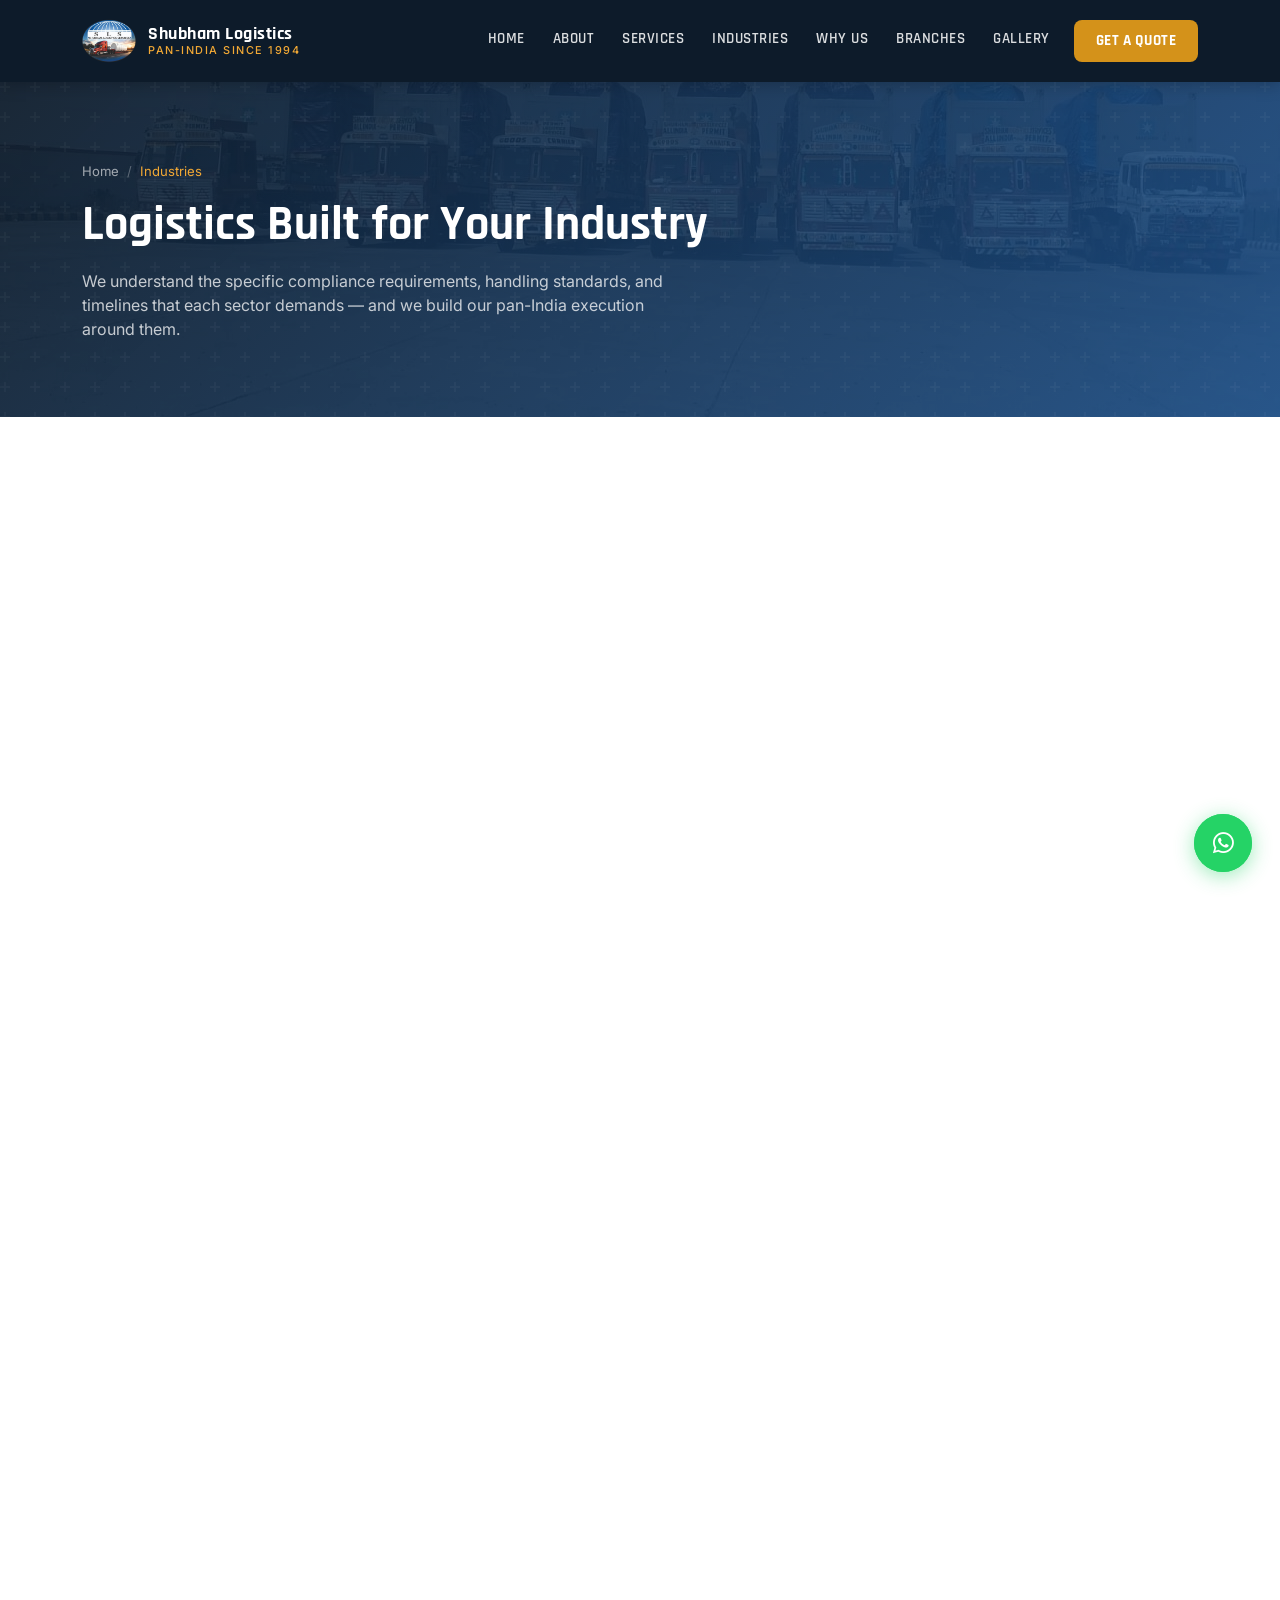
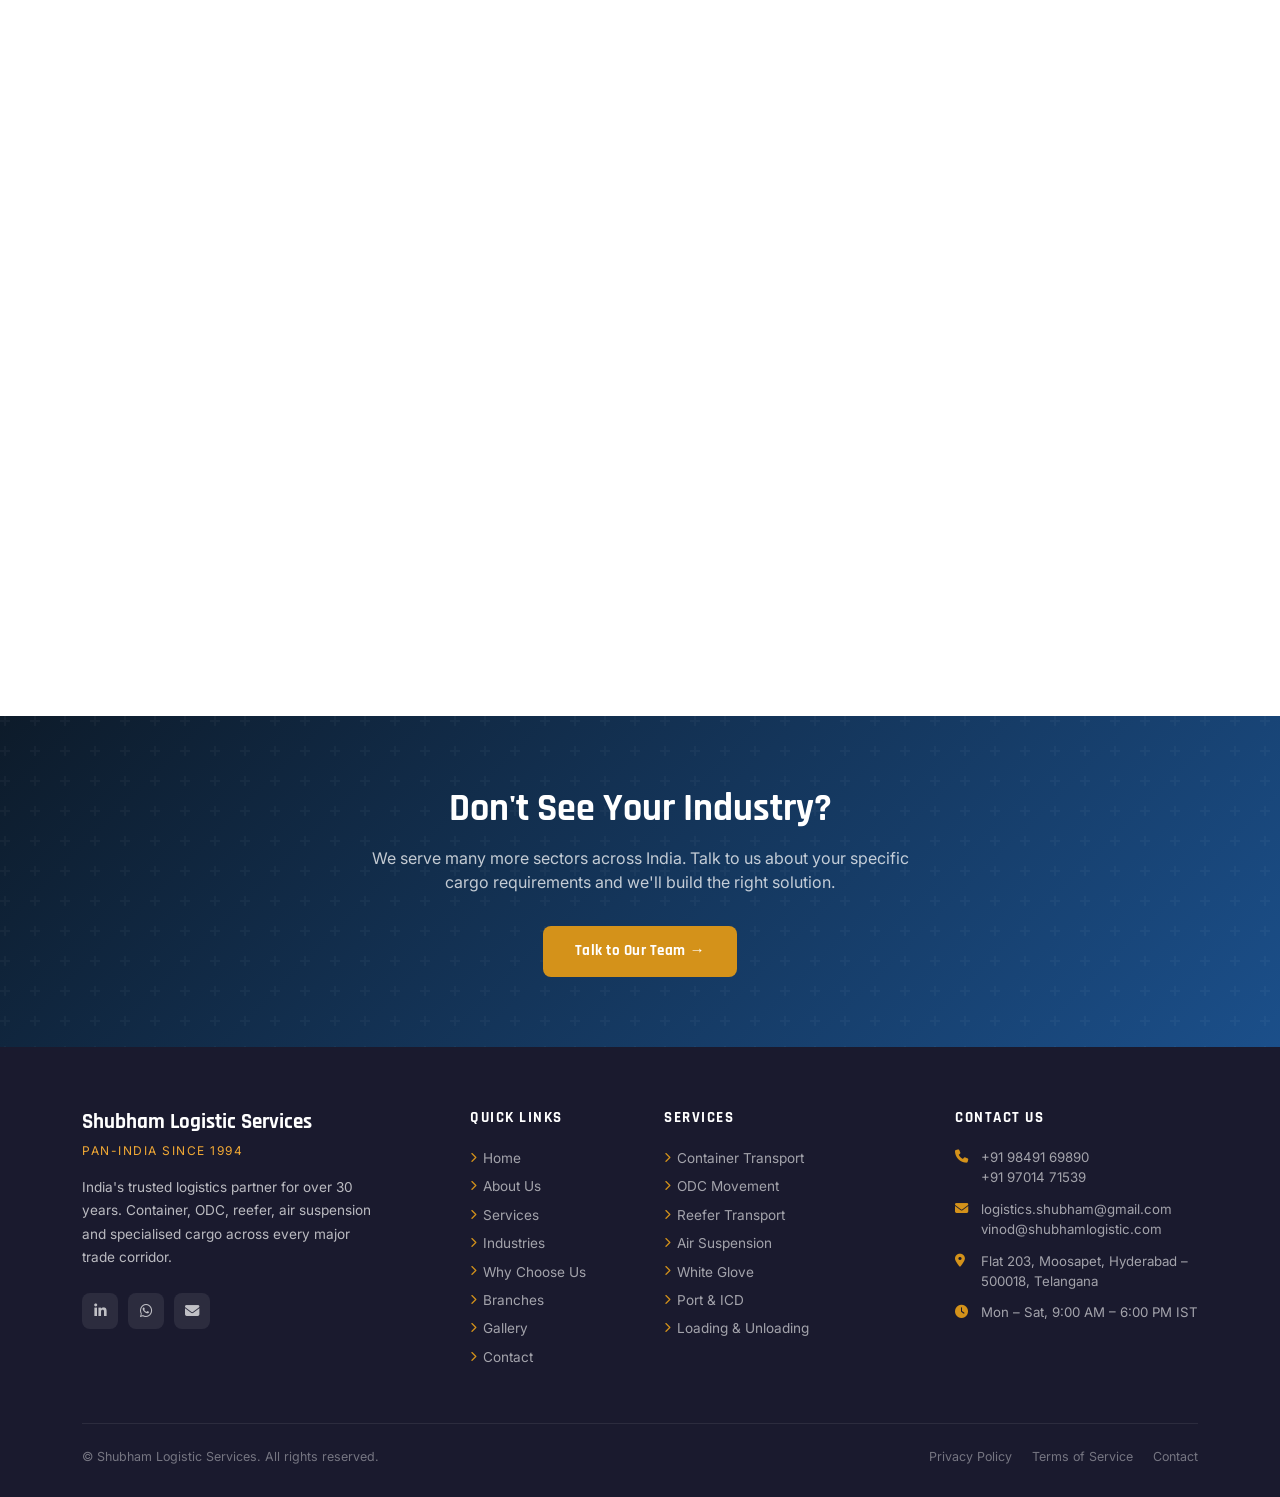
<file: industries.html>
<!DOCTYPE html>
<html lang="en">
<head>
  <meta charset="UTF-8" />
  <meta name="viewport" content="width=device-width, initial-scale=1.0" />
  <title>Industries Served | Pharma, Aerospace, Defense, IT | Shubham Logistics</title>
  <meta name="description" content="Pan-India specialised logistics for pharma, aerospace, defense, IT, project cargo, heavy industry, and FMCG — compliance-driven." />
  <link rel="stylesheet" href="https://cdnjs.cloudflare.com/ajax/libs/bootstrap/5.3.2/css/bootstrap.min.css" />
  <link rel="stylesheet" href="https://cdnjs.cloudflare.com/ajax/libs/font-awesome/6.5.0/css/all.min.css" />
  <link rel="stylesheet" href="assets/css/style.css" />
  <link rel="icon" type="image/png" sizes="32x32" href="assets/img/favicon-32.png" />
  <link rel="icon" type="image/png" sizes="16x16" href="assets/img/favicon-16.png" />
  <link rel="apple-touch-icon" sizes="180x180" href="assets/img/apple-touch-icon.png" />
</head>
<body>

<nav class="navbar navbar-sls navbar-expand-lg">
  <div class="container">
    <a class="navbar-brand" href="index.html">
      <img src="assets/img/logo.png" alt="SLS Logo" class="brand-logo" onerror="this.style.display='none'" />
      <div class="brand-text">
        <span class="brand-name">Shubham Logistics</span>
        <span class="brand-tagline">Pan-India Since 1994</span>
      </div>
    </a>
    <button class="navbar-toggler" type="button" data-bs-toggle="collapse" data-bs-target="#navMenu">
      <span class="navbar-toggler-icon"></span>
    </button>
    <div class="collapse navbar-collapse" id="navMenu">
      <ul class="navbar-nav ms-auto align-items-lg-center">
        <li class="nav-item"><a class="nav-link" href="index.html">Home</a></li>
        <li class="nav-item"><a class="nav-link" href="about.html">About</a></li>
        <li class="nav-item"><a class="nav-link" href="services.html">Services</a></li>
        <li class="nav-item"><a class="nav-link" href="industries.html">Industries</a></li>
        <li class="nav-item"><a class="nav-link" href="why-us.html">Why Us</a></li>
        <li class="nav-item"><a class="nav-link" href="branches.html">Branches</a></li>
        <li class="nav-item"><a class="nav-link" href="gallery.html">Gallery</a></li>
        <li class="nav-item"><a class="nav-link nav-cta" href="contact.html">Get a Quote</a></li>
      </ul>
    </div>
  </div>
</nav>

<section class="page-hero">
  <div class="container page-hero-content">
    <nav aria-label="breadcrumb" class="breadcrumb-sls mb-3">
      <ol class="breadcrumb mb-0">
        <li class="breadcrumb-item"><a href="index.html">Home</a></li>
        <li class="breadcrumb-item active">Industries</li>
      </ol>
    </nav>
    <h1>Logistics Built for Your Industry</h1>
    <p>We understand the specific compliance requirements, handling standards, and timelines that each sector demands — and we build our pan-India execution around them.</p>
  </div>
</section>

<section class="py-5" style="padding-top:80px!important;padding-bottom:80px!important;">
  <div class="container">
    <div class="row g-4">

      <!-- Pharma -->
      <div class="col-md-6 col-lg-6 fade-up">
        <div class="industry-card" style="padding:32px;">
          <span class="industry-icon">💊</span>
          <h4>Pharmaceuticals & Healthcare</h4>
          <p>Reefer and controlled-environment transport for medicines, vaccines, and biologics. Cold chain coverage from ports and warehouses to hospitals and distributors across India.</p>
          <ul class="list-check">
            <li>GDP-compliant reefer transportation</li>
            <li>Temperature monitoring throughout transit</li>
            <li>Vaccines, biologics, and specialty medicines</li>
            <li>Hospital and distributor delivery — pan-India</li>
          </ul>
          <div class="mt-auto pt-3"><a href="contact.html" class="card-link">Get a logistics quote <i class="fas fa-arrow-right"></i></a></div>
        </div>
      </div>

      <!-- Aerospace -->
      <div class="col-md-6 col-lg-6 fade-up">
        <div class="industry-card" style="padding:32px;">
          <span class="industry-icon">✈️</span>
          <h4>Aerospace & Aviation</h4>
          <p>Air-suspension transport for aircraft engines, turbine parts, and precision avionics. Serving aerospace facilities in Hyderabad, Bangalore, Chennai, Delhi, and beyond.</p>
          <ul class="list-check">
            <li>Aircraft engines and turbine components</li>
            <li>Precision antenna and avionics systems</li>
            <li>Airport-to-MRO facility transport</li>
            <li>Secure loading under supervisor oversight</li>
          </ul>
          <div class="mt-auto pt-3"><a href="contact.html" class="card-link">Get a logistics quote <i class="fas fa-arrow-right"></i></a></div>
        </div>
      </div>

      <!-- Defense -->
      <div class="col-md-6 col-lg-6 fade-up">
        <div class="industry-card" style="padding:32px;">
          <span class="industry-icon">🛡️</span>
          <h4>Defense & Strategic Equipment</h4>
          <p>Secure, confidential movement of sensitive consignments with background-verified personnel and documented chain-of-custody. Operating under strict SOP governance.</p>
          <ul class="list-check">
            <li>Sensitive and classified cargo movement</li>
            <li>Background-verified drivers and supervisors</li>
            <li>Documented seal verification procedures</li>
            <li>Secure routing with monitored halt protocols</li>
          </ul>
          <div class="mt-auto pt-3"><a href="contact.html" class="card-link">Get a logistics quote <i class="fas fa-arrow-right"></i></a></div>
        </div>
      </div>

      <!-- IT -->
      <div class="col-md-6 col-lg-6 fade-up">
        <div class="industry-card" style="padding:32px;">
          <span class="industry-icon">🖥️</span>
          <h4>IT Infrastructure & Data Systems</h4>
          <p>Shock-controlled transport for server racks, UPS systems, and mission-critical hardware. Covering IT hubs in Hyderabad, Bangalore, Chennai, Pune, and Delhi NCR.</p>
          <ul class="list-check">
            <li>Server racks and networking hardware</li>
            <li>UPS and power infrastructure equipment</li>
            <li>Data centre relocation support</li>
            <li>Anti-static and vibration-controlled handling</li>
          </ul>
          <div class="mt-auto pt-3"><a href="contact.html" class="card-link">Get a logistics quote <i class="fas fa-arrow-right"></i></a></div>
        </div>
      </div>

      <!-- Infrastructure -->
      <div class="col-md-6 col-lg-6 fade-up">
        <div class="industry-card" style="padding:32px;">
          <span class="industry-icon">🏗️</span>
          <h4>Infrastructure & Project Cargo</h4>
          <p>ODC and heavy-haul capability for power equipment, structural steel, and large machinery — aligned with project timelines across India's infrastructure corridors.</p>
          <ul class="list-check">
            <li>Heavy machinery and industrial plant equipment</li>
            <li>Structural steel and construction components</li>
            <li>Power generation and transmission equipment</li>
            <li>Project timeline-aligned delivery scheduling</li>
          </ul>
          <div class="mt-auto pt-3"><a href="contact.html" class="card-link">Get a logistics quote <i class="fas fa-arrow-right"></i></a></div>
        </div>
      </div>

      <!-- Heavy Industry -->
      <div class="col-md-6 col-lg-6 fade-up">
        <div class="industry-card" style="padding:32px;">
          <span class="industry-icon">🏭</span>
          <h4>Heavy Industry & Manufacturing</h4>
          <p>Movement of capital equipment, press machines, and industrial assemblies across India's manufacturing hubs — Gujarat, Pune, Chennai, Hyderabad, and Delhi NCR.</p>
          <ul class="list-check">
            <li>Capital machinery and press equipment</li>
            <li>Compressors, generators, and turbines</li>
            <li>Factory-to-factory and port-to-plant movement</li>
            <li>Rigging and placement support available</li>
          </ul>
          <div class="mt-auto pt-3"><a href="contact.html" class="card-link">Get a logistics quote <i class="fas fa-arrow-right"></i></a></div>
        </div>
      </div>

      <!-- Import/Export -->
      <div class="col-md-6 col-lg-6 fade-up">
        <div class="industry-card" style="padding:32px;">
          <span class="industry-icon">📦</span>
          <h4>Import & Export Enterprises</h4>
          <p>Containerised cargo between ports, ICDs, CFS facilities, and factories. First-mile and last-mile support across JNPT, Vizag, Chennai, Mundra, and Krishnapatnam.</p>
          <ul class="list-check">
            <li>Container transport between ports, ICDs, and CFS</li>
            <li>First-mile and last-mile container movement</li>
            <li>Coordination with customs brokers and forwarders</li>
            <li>Coverage across all major Indian ports</li>
          </ul>
          <div class="mt-auto pt-3"><a href="contact.html" class="card-link">Get a logistics quote <i class="fas fa-arrow-right"></i></a></div>
        </div>
      </div>

      <!-- FMCG -->
      <div class="col-md-6 col-lg-6 fade-up">
        <div class="industry-card" style="padding:32px;">
          <span class="industry-icon">🛒</span>
          <h4>FMCG & Temperature-Sensitive Goods</h4>
          <p>Monitored reefer and ambient transport for consumer goods and perishables. Distribution centre and retail chain deliveries across all major metros.</p>
          <ul class="list-check">
            <li>Reefer and ambient temperature movement</li>
            <li>Distribution centre and retail chain deliveries</li>
            <li>Monitored cold chain with driver-training protocols</li>
            <li>FMCG and perishable goods handling — pan-India</li>
          </ul>
          <div class="mt-auto pt-3"><a href="contact.html" class="card-link">Get a logistics quote <i class="fas fa-arrow-right"></i></a></div>
        </div>
      </div>

    </div>
  </div>
</section>

<section class="cta-banner">
  <div class="container position-relative" style="z-index:2;">
    <div class="row justify-content-center">
      <div class="col-lg-7">
        <h2>Don't See Your Industry?</h2>
        <p>We serve many more sectors across India. Talk to us about your specific cargo requirements and we'll build the right solution.</p>
        <a href="contact.html" class="btn-primary-sls">Talk to Our Team →</a>
      </div>
    </div>
  </div>
</section>

<footer class="footer-main">
  <div class="container">
    <div class="row g-5">
      <div class="col-lg-4 col-md-6">
        <div class="footer-brand-name">Shubham Logistic Services</div>
        <div class="footer-tagline">Pan-India Since 1994</div>
        <p class="footer-desc">India's trusted logistics partner for over 30 years. Container, ODC, reefer, air suspension and specialised cargo across every major trade corridor.</p>
        <div class="footer-socials">
          <a href="https://www.linkedin.com/company/shubham-logistics-services/" class="footer-social-btn" aria-label="LinkedIn"><i class="fab fa-linkedin-in"></i></a>
          <a href="https://wa.me/919849169890" class="footer-social-btn" aria-label="WhatsApp"><i class="fab fa-whatsapp"></i></a>
          <a href="mailto:logistics.shubham@gmail.com" class="footer-social-btn" aria-label="Email"><i class="fas fa-envelope"></i></a>
        </div>
      </div>
      <div class="col-lg-2 col-md-6 col-6">
        <div class="footer-heading">Quick Links</div>
        <ul class="footer-links">
          <li><a href="index.html"><i class="fas fa-chevron-right"></i> Home</a></li>
          <li><a href="about.html"><i class="fas fa-chevron-right"></i> About Us</a></li>
          <li><a href="services.html"><i class="fas fa-chevron-right"></i> Services</a></li>
          <li><a href="industries.html"><i class="fas fa-chevron-right"></i> Industries</a></li>
          <li><a href="why-us.html"><i class="fas fa-chevron-right"></i> Why Choose Us</a></li>
          <li><a href="branches.html"><i class="fas fa-chevron-right"></i> Branches</a></li>
          <li><a href="gallery.html"><i class="fas fa-chevron-right"></i> Gallery</a></li>
          <li><a href="contact.html"><i class="fas fa-chevron-right"></i> Contact</a></li>
        </ul>
      </div>
      <div class="col-lg-3 col-md-6 col-6">
        <div class="footer-heading">Services</div>
        <ul class="footer-links">
          <li><a href="services.html#container"><i class="fas fa-chevron-right"></i> Container Transport</a></li>
          <li><a href="services.html#odc"><i class="fas fa-chevron-right"></i> ODC Movement</a></li>
          <li><a href="services.html#reefer"><i class="fas fa-chevron-right"></i> Reefer Transport</a></li>
          <li><a href="services.html#air-suspension"><i class="fas fa-chevron-right"></i> Air Suspension</a></li>
          <li><a href="services.html#white-glove"><i class="fas fa-chevron-right"></i> White Glove</a></li>
          <li><a href="services.html#port"><i class="fas fa-chevron-right"></i> Port & ICD</a></li>
          <li><a href="services.html#loading"><i class="fas fa-chevron-right"></i> Loading & Unloading</a></li>
        </ul>
      </div>
      <div class="col-lg-3 col-md-6">
        <div class="footer-heading">Contact Us</div>
        <div class="footer-contact-item"><i class="fas fa-phone"></i><div><a href="tel:+919849169890">+91 98491 69890</a><br/><a href="tel:+919701471539">+91 97014 71539</a></div></div>
        <div class="footer-contact-item"><i class="fas fa-envelope"></i><div><a href="mailto:logistics.shubham@gmail.com">logistics.shubham@gmail.com</a><br/><a href="mailto:vinod@shubhamlogistic.com">vinod@shubhamlogistic.com</a></div></div>
        <div class="footer-contact-item"><i class="fas fa-map-marker-alt"></i><div style="color:rgba(255,255,255,0.6);">Flat 203, Moosapet, Hyderabad – 500018, Telangana</div></div>
        <div class="footer-contact-item"><i class="fas fa-clock"></i><div style="color:rgba(255,255,255,0.6);">Mon – Sat, 9:00 AM – 6:00 PM IST</div></div>
      </div>
    </div>
    <div class="footer-bottom">
      <p>© <span id="copyrightYear"></span> Shubham Logistic Services. All rights reserved.</p>
      <div class="footer-bottom-links">
        <a href="privacy-policy.html">Privacy Policy</a>
        <a href="terms-of-service.html">Terms of Service</a>
        <a href="contact.html">Contact</a>
      </div>
    </div>
  </div>
</footer>

<div class="wa-fab">
  <div class="wa-popup" id="waPopup">
    <div class="wa-popup-header">
      <div class="wa-avatar"><i class="fab fa-whatsapp"></i></div>
      <div>
        <div class="wa-name">Shubham Logistics</div>
        <div class="wa-status">Typically replies within minutes</div>
      </div>
      <button class="wa-close" id="waClose"><i class="fas fa-times"></i></button>
    </div>
    <div class="wa-body">
      <div class="wa-bubble">
        👋 Hi! Welcome to <strong>Shubham Logistic Services</strong>.<br/>
        Chat directly with our operations team:
      </div>
    </div>
    <div class="wa-footer">
      <a href="https://wa.me/919849169890?text=Hello%2C%20I%20would%20like%20to%20enquire%20about%20your%20logistics%20services." class="wa-btn" target="_blank">
        <i class="fab fa-whatsapp"></i> Chat on WhatsApp
      </a>
      <div class="wa-numbers">
        <a href="https://wa.me/919849169890" class="wa-num-btn" target="_blank">
          <i class="fab fa-whatsapp"></i> Hyderabad
        </a>
        <a href="https://wa.me/919324644543" class="wa-num-btn" target="_blank">
          <i class="fab fa-whatsapp"></i> Mumbai
        </a>
        <a href="https://wa.me/917015625154" class="wa-num-btn" target="_blank">
          <i class="fab fa-whatsapp"></i> Delhi NCR
        </a>
      </div>
    </div>
  </div>
  <div class="wa-pulse"></div>
  <button class="wa-main-btn" id="waMainBtn" aria-label="Chat on WhatsApp">
    <i class="fab fa-whatsapp"></i>
  </button>
</div>

<script src="https://cdnjs.cloudflare.com/ajax/libs/bootstrap/5.3.2/js/bootstrap.bundle.min.js"></script>
<script src="assets/js/main.js"></script>
</body>
</html>
</file>
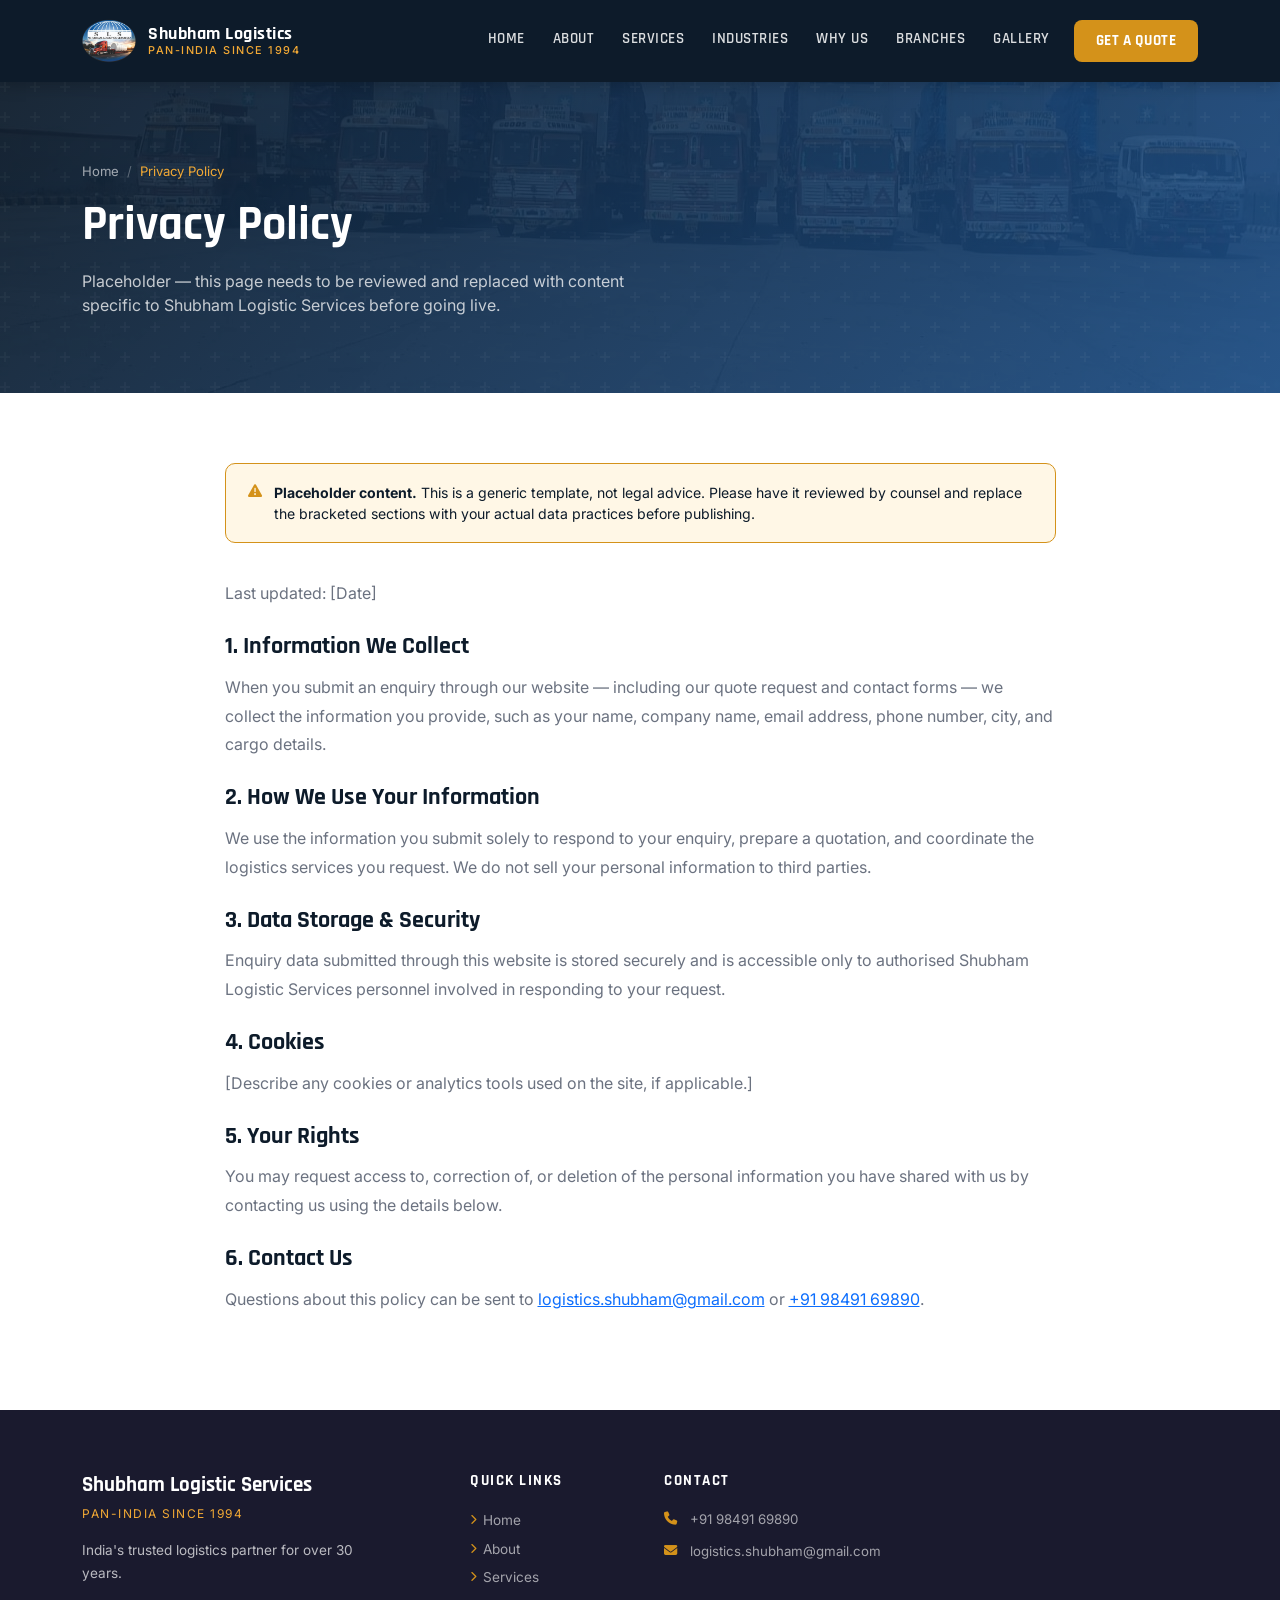
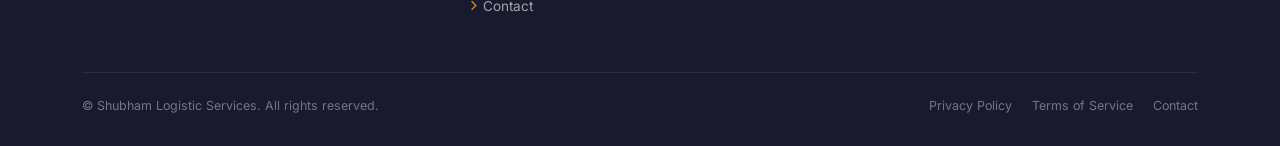
<file: privacy-policy.html>
<!DOCTYPE html>
<html lang="en">
<head>
  <meta charset="UTF-8" />
  <meta name="viewport" content="width=device-width, initial-scale=1.0" />
  <title>Privacy Policy | Shubham Logistic Services</title>
  <meta name="robots" content="noindex" />
  <link rel="stylesheet" href="https://cdnjs.cloudflare.com/ajax/libs/bootstrap/5.3.2/css/bootstrap.min.css" />
  <link rel="stylesheet" href="https://cdnjs.cloudflare.com/ajax/libs/font-awesome/6.5.0/css/all.min.css" />
  <link rel="stylesheet" href="assets/css/style.css" />
  <link rel="icon" type="image/png" sizes="32x32" href="assets/img/favicon-32.png" />
  <link rel="icon" type="image/png" sizes="16x16" href="assets/img/favicon-16.png" />
  <link rel="apple-touch-icon" sizes="180x180" href="assets/img/apple-touch-icon.png" />
</head>
<body>

<nav class="navbar navbar-sls navbar-expand-lg">
  <div class="container">
    <a class="navbar-brand" href="index.html">
      <img src="assets/img/logo.png" alt="SLS Logo" class="brand-logo" onerror="this.style.display='none'" />
      <div class="brand-text">
        <span class="brand-name">Shubham Logistics</span>
        <span class="brand-tagline">Pan-India Since 1994</span>
      </div>
    </a>
    <button class="navbar-toggler" type="button" data-bs-toggle="collapse" data-bs-target="#navMenu">
      <span class="navbar-toggler-icon"></span>
    </button>
    <div class="collapse navbar-collapse" id="navMenu">
      <ul class="navbar-nav ms-auto align-items-lg-center">
        <li class="nav-item"><a class="nav-link" href="index.html">Home</a></li>
        <li class="nav-item"><a class="nav-link" href="about.html">About</a></li>
        <li class="nav-item"><a class="nav-link" href="services.html">Services</a></li>
        <li class="nav-item"><a class="nav-link" href="industries.html">Industries</a></li>
        <li class="nav-item"><a class="nav-link" href="why-us.html">Why Us</a></li>
        <li class="nav-item"><a class="nav-link" href="branches.html">Branches</a></li>
        <li class="nav-item"><a class="nav-link" href="gallery.html">Gallery</a></li>
        <li class="nav-item"><a class="nav-link nav-cta" href="contact.html">Get a Quote</a></li>
      </ul>
    </div>
  </div>
</nav>

<section class="page-hero">
  <div class="container page-hero-content">
    <nav aria-label="breadcrumb" class="breadcrumb-sls mb-3">
      <ol class="breadcrumb mb-0">
        <li class="breadcrumb-item"><a href="index.html">Home</a></li>
        <li class="breadcrumb-item active">Privacy Policy</li>
      </ol>
    </nav>
    <h1>Privacy Policy</h1>
    <p>Placeholder — this page needs to be reviewed and replaced with content specific to Shubham Logistic Services before going live.</p>
  </div>
</section>

<section class="py-5" style="padding-top:70px!important;padding-bottom:80px!important;">
  <div class="container">
    <div class="row justify-content-center">
      <div class="col-lg-9">

        <div style="background:#FFF7E6;border:1px solid var(--gold);border-radius:10px;padding:18px 22px;margin-bottom:36px;font-size:0.88rem;color:var(--navy);display:flex;gap:12px;align-items:flex-start;">
          <i class="fas fa-triangle-exclamation" style="color:var(--gold);margin-top:2px;"></i>
          <span><strong>Placeholder content.</strong> This is a generic template, not legal advice. Please have it reviewed by counsel and replace the bracketed sections with your actual data practices before publishing.</span>
        </div>

        <p style="color:var(--gray);line-height:1.8;margin-bottom:24px;">Last updated: [Date]</p>

        <h4 style="color:var(--navy);margin-bottom:12px;">1. Information We Collect</h4>
        <p style="color:var(--gray);line-height:1.8;margin-bottom:24px;">When you submit an enquiry through our website — including our quote request and contact forms — we collect the information you provide, such as your name, company name, email address, phone number, city, and cargo details.</p>

        <h4 style="color:var(--navy);margin-bottom:12px;">2. How We Use Your Information</h4>
        <p style="color:var(--gray);line-height:1.8;margin-bottom:24px;">We use the information you submit solely to respond to your enquiry, prepare a quotation, and coordinate the logistics services you request. We do not sell your personal information to third parties.</p>

        <h4 style="color:var(--navy);margin-bottom:12px;">3. Data Storage & Security</h4>
        <p style="color:var(--gray);line-height:1.8;margin-bottom:24px;">Enquiry data submitted through this website is stored securely and is accessible only to authorised Shubham Logistic Services personnel involved in responding to your request.</p>

        <h4 style="color:var(--navy);margin-bottom:12px;">4. Cookies</h4>
        <p style="color:var(--gray);line-height:1.8;margin-bottom:24px;">[Describe any cookies or analytics tools used on the site, if applicable.]</p>

        <h4 style="color:var(--navy);margin-bottom:12px;">5. Your Rights</h4>
        <p style="color:var(--gray);line-height:1.8;margin-bottom:24px;">You may request access to, correction of, or deletion of the personal information you have shared with us by contacting us using the details below.</p>

        <h4 style="color:var(--navy);margin-bottom:12px;">6. Contact Us</h4>
        <p style="color:var(--gray);line-height:1.8;">Questions about this policy can be sent to <a href="mailto:logistics.shubham@gmail.com">logistics.shubham@gmail.com</a> or <a href="tel:+919849169890">+91 98491 69890</a>.</p>

      </div>
    </div>
  </div>
</section>

<footer class="footer-main">
  <div class="container">
    <div class="row g-5">
      <div class="col-lg-4 col-md-6">
        <div class="footer-brand-name">Shubham Logistic Services</div>
        <div class="footer-tagline">Pan-India Since 1994</div>
        <p class="footer-desc">India's trusted logistics partner for over 30 years.</p>
      </div>
      <div class="col-lg-2 col-md-6 col-6">
        <div class="footer-heading">Quick Links</div>
        <ul class="footer-links">
          <li><a href="index.html"><i class="fas fa-chevron-right"></i> Home</a></li>
          <li><a href="about.html"><i class="fas fa-chevron-right"></i> About</a></li>
          <li><a href="services.html"><i class="fas fa-chevron-right"></i> Services</a></li>
          <li><a href="contact.html"><i class="fas fa-chevron-right"></i> Contact</a></li>
        </ul>
      </div>
      <div class="col-lg-3 col-md-6">
        <div class="footer-heading">Contact</div>
        <div class="footer-contact-item"><i class="fas fa-phone"></i><div><a href="tel:+919849169890">+91 98491 69890</a></div></div>
        <div class="footer-contact-item"><i class="fas fa-envelope"></i><div><a href="mailto:logistics.shubham@gmail.com">logistics.shubham@gmail.com</a></div></div>
      </div>
    </div>
    <div class="footer-bottom">
      <p>© <span id="copyrightYear"></span> Shubham Logistic Services. All rights reserved.</p>
      <div class="footer-bottom-links">
        <a href="privacy-policy.html">Privacy Policy</a>
        <a href="terms-of-service.html">Terms of Service</a>
        <a href="contact.html">Contact</a>
      </div>
    </div>
  </div>
</footer>

<script src="https://cdnjs.cloudflare.com/ajax/libs/bootstrap/5.3.2/js/bootstrap.bundle.min.js"></script>
<script src="assets/js/main.js"></script>
</body>
</html>
</file>
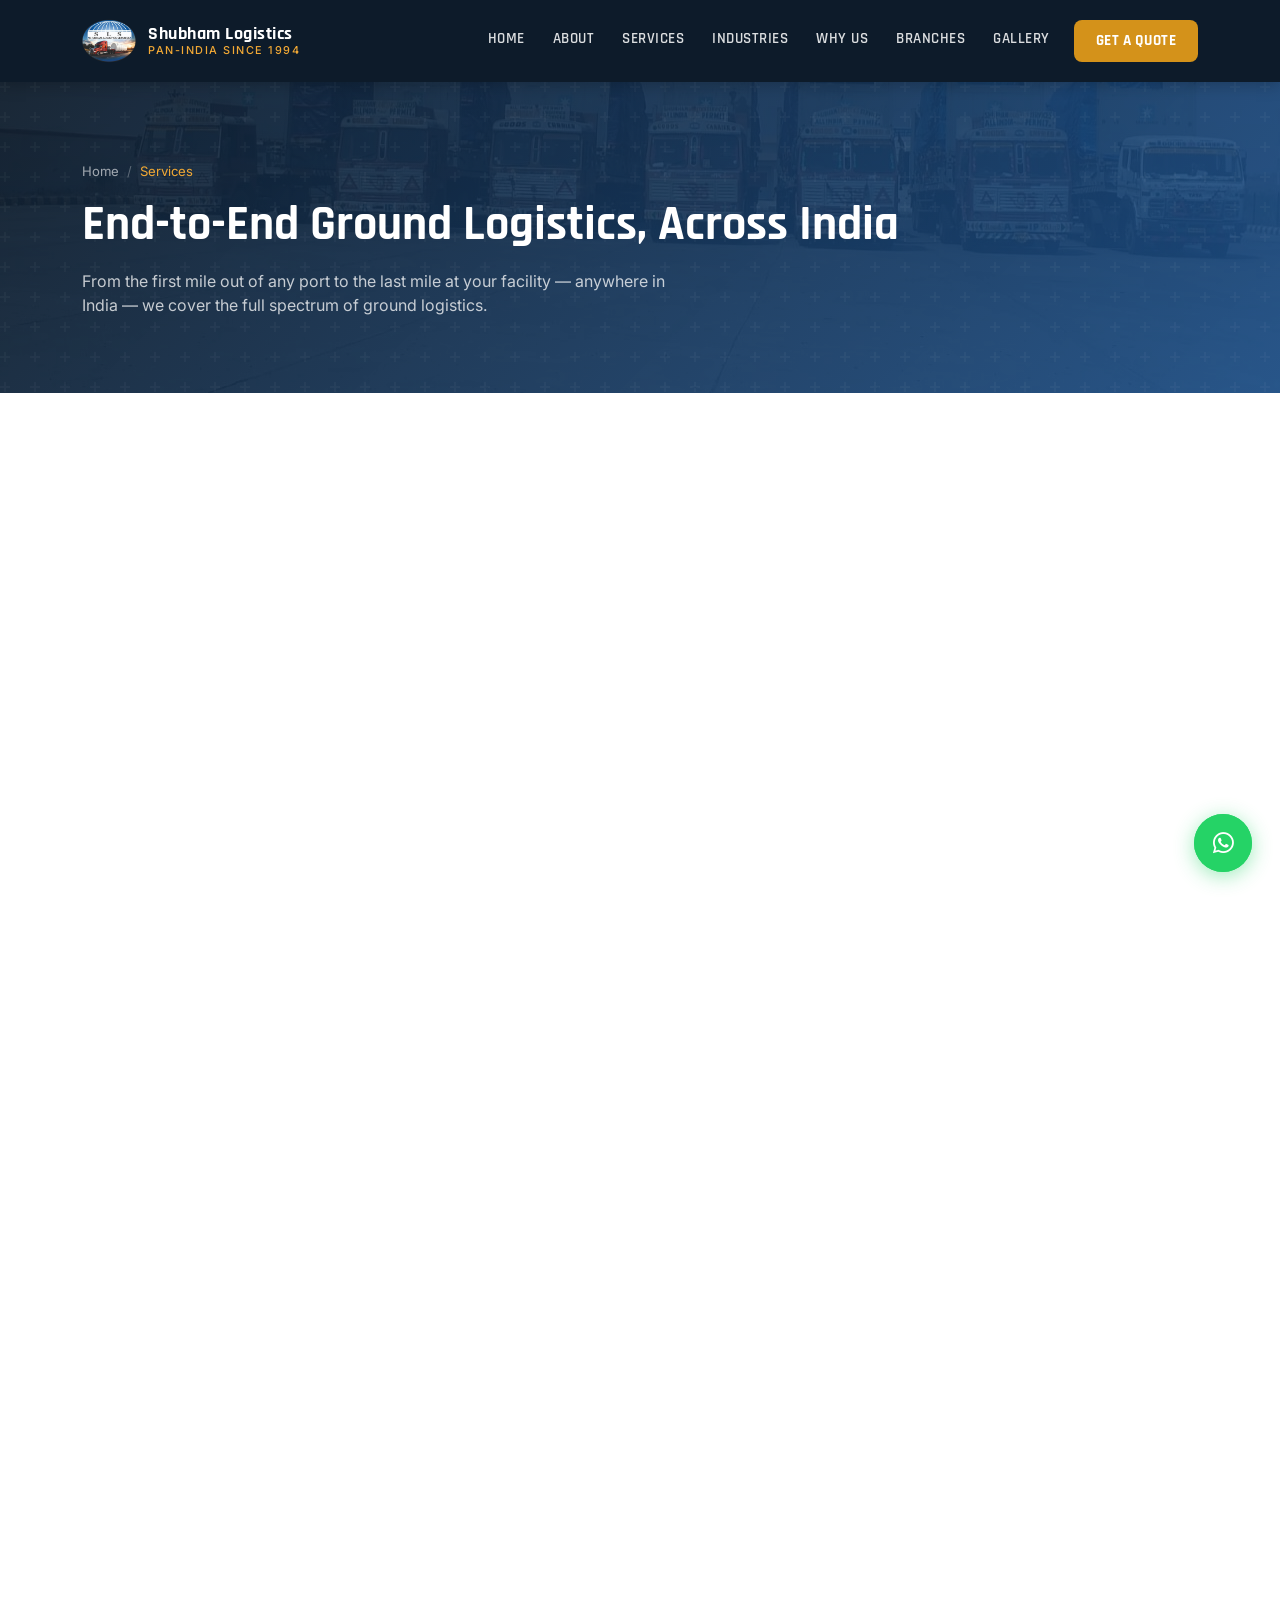
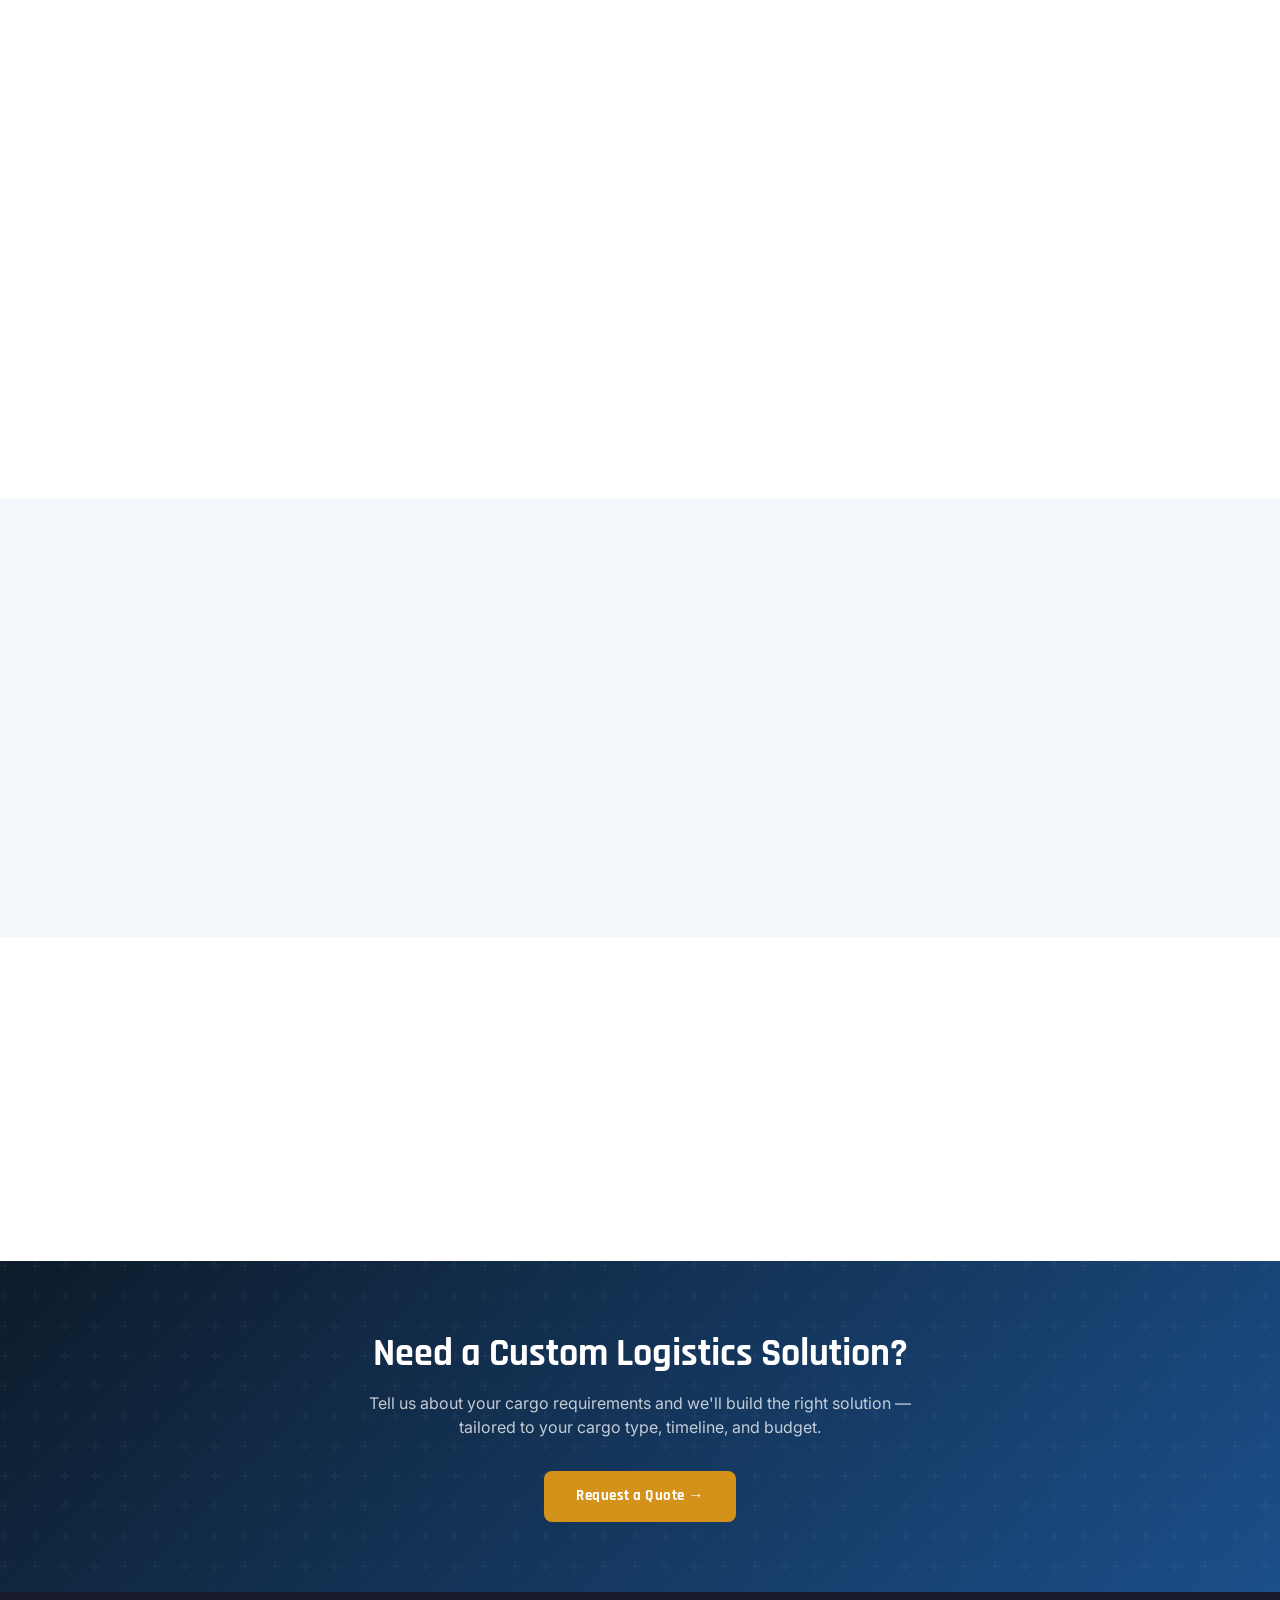
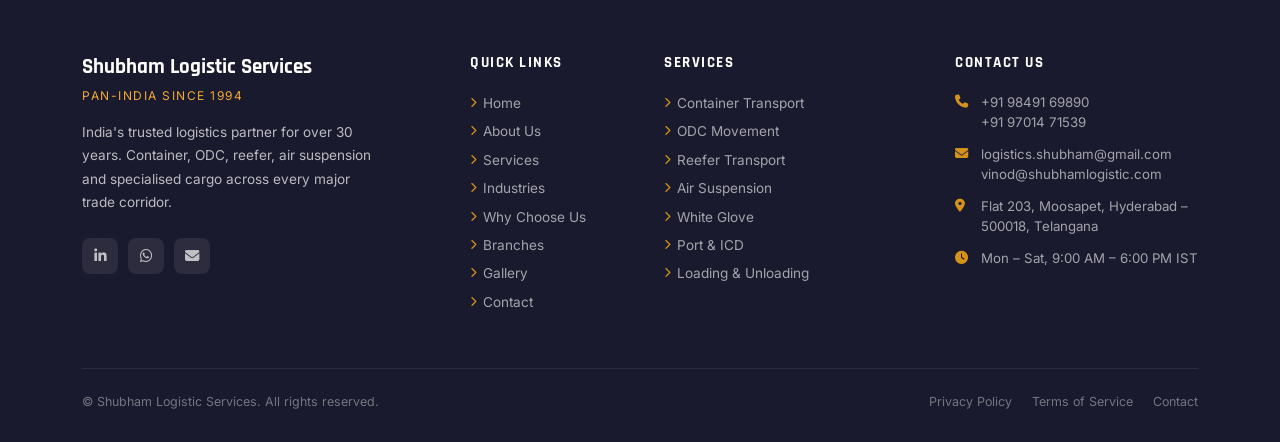
<file: services.html>
<!DOCTYPE html>
<html lang="en">
<head>
  <meta charset="UTF-8" />
  <meta name="viewport" content="width=device-width, initial-scale=1.0" />
  <title>Services | Container, ODC, Reefer, Port | Shubham Logistics</title>
  <meta name="description" content="Container transport, ODC movement, reefer cargo, air suspension, white glove delivery, and port/CFS/ICD connectivity. Pan-India logistics." />
  <link rel="stylesheet" href="https://cdnjs.cloudflare.com/ajax/libs/bootstrap/5.3.2/css/bootstrap.min.css" />
  <link rel="stylesheet" href="https://cdnjs.cloudflare.com/ajax/libs/font-awesome/6.5.0/css/all.min.css" />
  <link rel="stylesheet" href="assets/css/style.css" />
  <link rel="icon" type="image/png" sizes="32x32" href="assets/img/favicon-32.png" />
  <link rel="icon" type="image/png" sizes="16x16" href="assets/img/favicon-16.png" />
  <link rel="apple-touch-icon" sizes="180x180" href="assets/img/apple-touch-icon.png" />
</head>
<body>

<nav class="navbar navbar-sls navbar-expand-lg">
  <div class="container">
    <a class="navbar-brand" href="index.html">
      <img src="assets/img/logo.png" alt="SLS Logo" class="brand-logo" onerror="this.style.display='none'" />
      <div class="brand-text">
        <span class="brand-name">Shubham Logistics</span>
        <span class="brand-tagline">Pan-India Since 1994</span>
      </div>
    </a>
    <button class="navbar-toggler" type="button" data-bs-toggle="collapse" data-bs-target="#navMenu">
      <span class="navbar-toggler-icon"></span>
    </button>
    <div class="collapse navbar-collapse" id="navMenu">
      <ul class="navbar-nav ms-auto align-items-lg-center">
        <li class="nav-item"><a class="nav-link" href="index.html">Home</a></li>
        <li class="nav-item"><a class="nav-link" href="about.html">About</a></li>
        <li class="nav-item"><a class="nav-link" href="services.html">Services</a></li>
        <li class="nav-item"><a class="nav-link" href="industries.html">Industries</a></li>
        <li class="nav-item"><a class="nav-link" href="why-us.html">Why Us</a></li>
        <li class="nav-item"><a class="nav-link" href="branches.html">Branches</a></li>
        <li class="nav-item"><a class="nav-link" href="gallery.html">Gallery</a></li>
        <li class="nav-item"><a class="nav-link nav-cta" href="contact.html">Get a Quote</a></li>
      </ul>
    </div>
  </div>
</nav>

<section class="page-hero">
  <div class="container page-hero-content">
    <nav aria-label="breadcrumb" class="breadcrumb-sls mb-3">
      <ol class="breadcrumb mb-0">
        <li class="breadcrumb-item"><a href="index.html">Home</a></li>
        <li class="breadcrumb-item active">Services</li>
      </ol>
    </nav>
    <h1>End-to-End Ground Logistics, Across India</h1>
    <p>From the first mile out of any port to the last mile at your facility — anywhere in India — we cover the full spectrum of ground logistics.</p>
  </div>
</section>

<!-- SERVICES OVERVIEW -->
<section class="py-5" style="padding-top:80px!important;padding-bottom:40px!important;">
  <div class="container">
    <div class="row justify-content-center text-center mb-4 fade-up">
      <div class="col-lg-8">
        <span class="section-eyebrow">What We Move</span>
        <h2 class="section-title">Seven Specialised Services, One Accountable Partner</h2>
        <div class="section-divider center"></div>
        <p class="section-lead mx-auto">Every service below is backed by the same GPS-monitored, SOP-governed operations team — so however your cargo needs to move, it's handled with the same discipline.</p>
      </div>
    </div>
  </div>
</section>

<!-- SERVICE CARDS GRID -->
<section class="py-5" style="padding-top:20px!important;padding-bottom:80px!important;">
  <div class="container">
    <div class="row g-4">

      <div class="col-md-6 col-lg-4 fade-up" id="container">
        <div class="service-card" style="height:100%;">
          <div class="service-icon"><i class="fas fa-box"></i></div>
          <h4>Container Transportation</h4>
          <p>Export & import container movement connecting India's major ports, ICDs, CFS facilities, and industrial destinations.</p>
          <ul class="list-check mb-3">
            <li>Port-to-warehouse & warehouse-to-port</li>
            <li>ICD / CFS connectivity, all major hubs</li>
            <li>First-mile & last-mile support</li>
            <li>GPS-tracked, real-time coordination</li>
          </ul>
          <a href="contact.html" class="card-link">Request a quote <i class="fas fa-arrow-right"></i></a>
        </div>
      </div>

      <div class="col-md-6 col-lg-4 fade-up" id="odc">
        <div class="service-card" style="height:100%;">
          <div class="service-icon"><i class="fas fa-expand-arrows-alt"></i></div>
          <h4>ODC Movement</h4>
          <p>Over-dimensional cargo capability for heavy machinery, industrial equipment, and project cargo exceeding standard limits.</p>
          <ul class="list-check mb-3">
            <li>Heavy machinery & capital equipment</li>
            <li>Route surveys, permits & escorts</li>
            <li>On-site supervisory team</li>
            <li>Coverage: all India</li>
          </ul>
          <a href="contact.html" class="card-link">Enquire about ODC <i class="fas fa-arrow-right"></i></a>
        </div>
      </div>

      <div class="col-md-6 col-lg-4 fade-up" id="reefer">
        <div class="service-card" style="height:100%;">
          <div class="service-icon"><i class="fas fa-snowflake"></i></div>
          <h4>Reefer Transportation</h4>
          <p>Temperature-controlled transit for pharmaceutical, healthcare, and FMCG cargo across major distribution corridors.</p>
          <ul class="list-check mb-3">
            <li>Pharma, vaccine & biologics transport</li>
            <li>Continuous temperature monitoring</li>
            <li>FMCG & perishable goods</li>
            <li>Cold-chain integrity, port to DC</li>
          </ul>
          <a href="contact.html" class="card-link">Get a reefer quote <i class="fas fa-arrow-right"></i></a>
        </div>
      </div>

      <div class="col-md-6 col-lg-4 fade-up" id="air-suspension">
        <div class="service-card" style="height:100%;">
          <div class="service-icon"><i class="fas fa-wind"></i></div>
          <h4>Air Suspension Cargo</h4>
          <p>Shock-controlled transport for vibration-sensitive, high-value cargo — aircraft engines, servers, precision electronics.</p>
          <ul class="list-check mb-3">
            <li>Aircraft engines & aerospace parts</li>
            <li>IT infrastructure & server racks</li>
            <li>Defense & strategic equipment</li>
            <li>Dedicated supervised transit</li>
          </ul>
          <a href="contact.html" class="card-link">Enquire now <i class="fas fa-arrow-right"></i></a>
        </div>
      </div>

      <div class="col-md-6 col-lg-4 fade-up" id="white-glove">
        <div class="service-card" style="height:100%;">
          <div class="service-icon"><i class="fas fa-star"></i></div>
          <h4>White Glove Delivery</h4>
          <p>Specialised end-to-end management for cargo where standard handling isn't enough — dedicated personnel at every step.</p>
          <ul class="list-check mb-3">
            <li>High-value, fragile, mission-critical cargo</li>
            <li>Packaging verification before dispatch</li>
            <li>Precision placement at destination</li>
            <li>Full chain-of-custody documentation</li>
          </ul>
          <a href="contact.html" class="card-link">Learn more <i class="fas fa-arrow-right"></i></a>
        </div>
      </div>

      <div class="col-md-6 col-lg-4 fade-up" id="port">
        <div class="service-card" style="height:100%;">
          <div class="service-icon"><i class="fas fa-anchor"></i></div>
          <h4>Port & CFS/ICD Connectivity</h4>
          <p>Extensive port-corridor operations, coordinating with freight forwarders, shipping agents, and customs brokers.</p>
          <ul class="list-check mb-3">
            <li>Port dray & short-haul movement</li>
            <li>CFS and ICD pickup / delivery</li>
            <li>Customs broker coordination</li>
            <li>Gate-in / gate-out slot management</li>
          </ul>
          <a href="contact.html" class="card-link">Enquire now <i class="fas fa-arrow-right"></i></a>
        </div>
      </div>

      <div class="col-md-6 col-lg-4 fade-up mx-auto" id="loading">
        <div class="service-card" style="height:100%;">
          <div class="service-icon"><i class="fas fa-dolly"></i></div>
          <h4>Loading & Unloading</h4>
          <p>Skilled, supervised manpower with industry-standard tools for damage-free handling at warehouses, ports, and sites.</p>
          <ul class="list-check mb-3">
            <li>Trained & supervised loading teams</li>
            <li>Industry-standard rigging equipment</li>
            <li>Available at all SLS locations pan-India</li>
          </ul>
          <a href="contact.html" class="card-link">Request support <i class="fas fa-arrow-right"></i></a>
        </div>
      </div>

    </div>
  </div>
</section>

<!-- PROCESS FLOW -->
<section class="py-5 bg-light-sls" style="padding-top:70px!important;padding-bottom:70px!important;">
  <div class="container">
    <div class="text-center mb-5 fade-up">
      <span class="section-eyebrow">How It Works</span>
      <h2 class="section-title">From Enquiry to Delivery</h2>
      <div class="section-divider center"></div>
    </div>
    <div class="row g-3 text-center">
      <div class="col-6 col-md-2 fade-up">
        <div class="value-prop-card"><span style="font-size:1.8rem;display:block;margin-bottom:8px;">📝</span><h5>Enquiry</h5><p>Tell us your cargo details</p></div>
      </div>
      <div class="col-6 col-md-2 fade-up">
        <div class="value-prop-card"><span style="font-size:1.8rem;display:block;margin-bottom:8px;">📋</span><h5>Planning</h5><p>Route & vehicle allocation</p></div>
      </div>
      <div class="col-6 col-md-2 fade-up">
        <div class="value-prop-card"><span style="font-size:1.8rem;display:block;margin-bottom:8px;">📦</span><h5>Pickup</h5><p>Seal check & dispatch</p></div>
      </div>
      <div class="col-6 col-md-2 fade-up">
        <div class="value-prop-card"><span style="font-size:1.8rem;display:block;margin-bottom:8px;">🚛</span><h5>Transport</h5><p>Monitored transit</p></div>
      </div>
      <div class="col-6 col-md-2 fade-up">
        <div class="value-prop-card"><span style="font-size:1.8rem;display:block;margin-bottom:8px;">📍</span><h5>Tracking</h5><p>Live GPS visibility</p></div>
      </div>
      <div class="col-6 col-md-2 fade-up">
        <div class="value-prop-card"><span style="font-size:1.8rem;display:block;margin-bottom:8px;">✅</span><h5>Delivery</h5><p>POD & sign-off</p></div>
      </div>
    </div>
  </div>
</section>

<!-- PORTS & ICD REFERENCE -->
<section class="py-5" style="padding-top:70px!important;padding-bottom:70px!important;">
  <div class="container">
    <div class="row g-5">
      <div class="col-lg-6 fade-up">
        <span class="section-eyebrow">Coverage</span>
        <h2 class="section-title">Ports We Serve</h2>
        <div class="section-divider"></div>
        <div class="d-flex flex-wrap gap-2">
          <span class="industry-tag" style="font-size:0.82rem;padding:6px 14px;">JNPT – Nhava Sheva</span>
          <span class="industry-tag" style="font-size:0.82rem;padding:6px 14px;">Vizag Port</span>
          <span class="industry-tag" style="font-size:0.82rem;padding:6px 14px;">Chennai & Ennore</span>
          <span class="industry-tag" style="font-size:0.82rem;padding:6px 14px;">Mundra & Kandla</span>
          <span class="industry-tag" style="font-size:0.82rem;padding:6px 14px;">Krishnapatnam</span>
        </div>
      </div>
      <div class="col-lg-6 fade-up">
        <span class="section-eyebrow">Coverage</span>
        <h2 class="section-title">ICD / CFS Hubs</h2>
        <div class="section-divider"></div>
        <div class="d-flex flex-wrap gap-2">
          <span class="industry-tag" style="font-size:0.82rem;padding:6px 14px;">Patancheru</span>
          <span class="industry-tag" style="font-size:0.82rem;padding:6px 14px;">Sanathnagar</span>
          <span class="industry-tag" style="font-size:0.82rem;padding:6px 14px;">ICD Pune</span>
          <span class="industry-tag" style="font-size:0.82rem;padding:6px 14px;">ICD Delhi</span>
          <span class="industry-tag" style="font-size:0.82rem;padding:6px 14px;">ICD Bangalore</span>
          <span class="industry-tag" style="font-size:0.82rem;padding:6px 14px;">Bhiwandi CFS</span>
        </div>
      </div>
    </div>
  </div>
</section>

<!-- CTA -->
<section class="cta-banner">
  <div class="container position-relative" style="z-index:2;">
    <div class="row justify-content-center">
      <div class="col-lg-7">
        <h2>Need a Custom Logistics Solution?</h2>
        <p>Tell us about your cargo requirements and we'll build the right solution — tailored to your cargo type, timeline, and budget.</p>
        <a href="contact.html" class="btn-primary-sls">Request a Quote →</a>
      </div>
    </div>
  </div>
</section>

<footer class="footer-main">
  <div class="container">
    <div class="row g-5">
      <div class="col-lg-4 col-md-6">
        <div class="footer-brand-name">Shubham Logistic Services</div>
        <div class="footer-tagline">Pan-India Since 1994</div>
        <p class="footer-desc">India's trusted logistics partner for over 30 years. Container, ODC, reefer, air suspension and specialised cargo across every major trade corridor.</p>
        <div class="footer-socials">
          <a href="https://www.linkedin.com/company/shubham-logistics-services/" class="footer-social-btn" aria-label="LinkedIn"><i class="fab fa-linkedin-in"></i></a>
          <a href="https://wa.me/919849169890" class="footer-social-btn" aria-label="WhatsApp"><i class="fab fa-whatsapp"></i></a>
          <a href="mailto:logistics.shubham@gmail.com" class="footer-social-btn" aria-label="Email"><i class="fas fa-envelope"></i></a>
        </div>
      </div>
      <div class="col-lg-2 col-md-6 col-6">
        <div class="footer-heading">Quick Links</div>
        <ul class="footer-links">
          <li><a href="index.html"><i class="fas fa-chevron-right"></i> Home</a></li>
          <li><a href="about.html"><i class="fas fa-chevron-right"></i> About Us</a></li>
          <li><a href="services.html"><i class="fas fa-chevron-right"></i> Services</a></li>
          <li><a href="industries.html"><i class="fas fa-chevron-right"></i> Industries</a></li>
          <li><a href="why-us.html"><i class="fas fa-chevron-right"></i> Why Choose Us</a></li>
          <li><a href="branches.html"><i class="fas fa-chevron-right"></i> Branches</a></li>
          <li><a href="gallery.html"><i class="fas fa-chevron-right"></i> Gallery</a></li>
          <li><a href="contact.html"><i class="fas fa-chevron-right"></i> Contact</a></li>
        </ul>
      </div>
      <div class="col-lg-3 col-md-6 col-6">
        <div class="footer-heading">Services</div>
        <ul class="footer-links">
          <li><a href="services.html#container"><i class="fas fa-chevron-right"></i> Container Transport</a></li>
          <li><a href="services.html#odc"><i class="fas fa-chevron-right"></i> ODC Movement</a></li>
          <li><a href="services.html#reefer"><i class="fas fa-chevron-right"></i> Reefer Transport</a></li>
          <li><a href="services.html#air-suspension"><i class="fas fa-chevron-right"></i> Air Suspension</a></li>
          <li><a href="services.html#white-glove"><i class="fas fa-chevron-right"></i> White Glove</a></li>
          <li><a href="services.html#port"><i class="fas fa-chevron-right"></i> Port & ICD</a></li>
          <li><a href="services.html#loading"><i class="fas fa-chevron-right"></i> Loading & Unloading</a></li>
        </ul>
      </div>
      <div class="col-lg-3 col-md-6">
        <div class="footer-heading">Contact Us</div>
        <div class="footer-contact-item"><i class="fas fa-phone"></i><div><a href="tel:+919849169890">+91 98491 69890</a><br/><a href="tel:+919701471539">+91 97014 71539</a></div></div>
        <div class="footer-contact-item"><i class="fas fa-envelope"></i><div><a href="mailto:logistics.shubham@gmail.com">logistics.shubham@gmail.com</a><br/><a href="mailto:vinod@shubhamlogistic.com">vinod@shubhamlogistic.com</a></div></div>
        <div class="footer-contact-item"><i class="fas fa-map-marker-alt"></i><div style="color:rgba(255,255,255,0.6);">Flat 203, Moosapet, Hyderabad – 500018, Telangana</div></div>
        <div class="footer-contact-item"><i class="fas fa-clock"></i><div style="color:rgba(255,255,255,0.6);">Mon – Sat, 9:00 AM – 6:00 PM IST</div></div>
      </div>
    </div>
    <div class="footer-bottom">
      <p>© <span id="copyrightYear"></span> Shubham Logistic Services. All rights reserved.</p>
      <div class="footer-bottom-links">
        <a href="privacy-policy.html">Privacy Policy</a>
        <a href="terms-of-service.html">Terms of Service</a>
        <a href="contact.html">Contact</a>
      </div>
    </div>
  </div>
</footer>

<div class="wa-fab">
  <div class="wa-popup" id="waPopup">
    <div class="wa-popup-header">
      <div class="wa-avatar"><i class="fab fa-whatsapp"></i></div>
      <div>
        <div class="wa-name">Shubham Logistics</div>
        <div class="wa-status">Typically replies within minutes</div>
      </div>
      <button class="wa-close" id="waClose"><i class="fas fa-times"></i></button>
    </div>
    <div class="wa-body">
      <div class="wa-bubble">
        👋 Hi! Welcome to <strong>Shubham Logistic Services</strong>.<br/>
        Chat directly with our operations team:
      </div>
    </div>
    <div class="wa-footer">
      <a href="https://wa.me/919849169890?text=Hello%2C%20I%20would%20like%20to%20enquire%20about%20your%20logistics%20services." class="wa-btn" target="_blank">
        <i class="fab fa-whatsapp"></i> Chat on WhatsApp
      </a>
      <div class="wa-numbers">
        <a href="https://wa.me/919849169890" class="wa-num-btn" target="_blank">
          <i class="fab fa-whatsapp"></i> Hyderabad
        </a>
        <a href="https://wa.me/919324644543" class="wa-num-btn" target="_blank">
          <i class="fab fa-whatsapp"></i> Mumbai
        </a>
        <a href="https://wa.me/917015625154" class="wa-num-btn" target="_blank">
          <i class="fab fa-whatsapp"></i> Delhi NCR
        </a>
      </div>
    </div>
  </div>
  <div class="wa-pulse"></div>
  <button class="wa-main-btn" id="waMainBtn" aria-label="Chat on WhatsApp">
    <i class="fab fa-whatsapp"></i>
  </button>
</div>

<script src="https://cdnjs.cloudflare.com/ajax/libs/bootstrap/5.3.2/js/bootstrap.bundle.min.js"></script>
<script src="assets/js/main.js"></script>
</body>
</html>
</file>
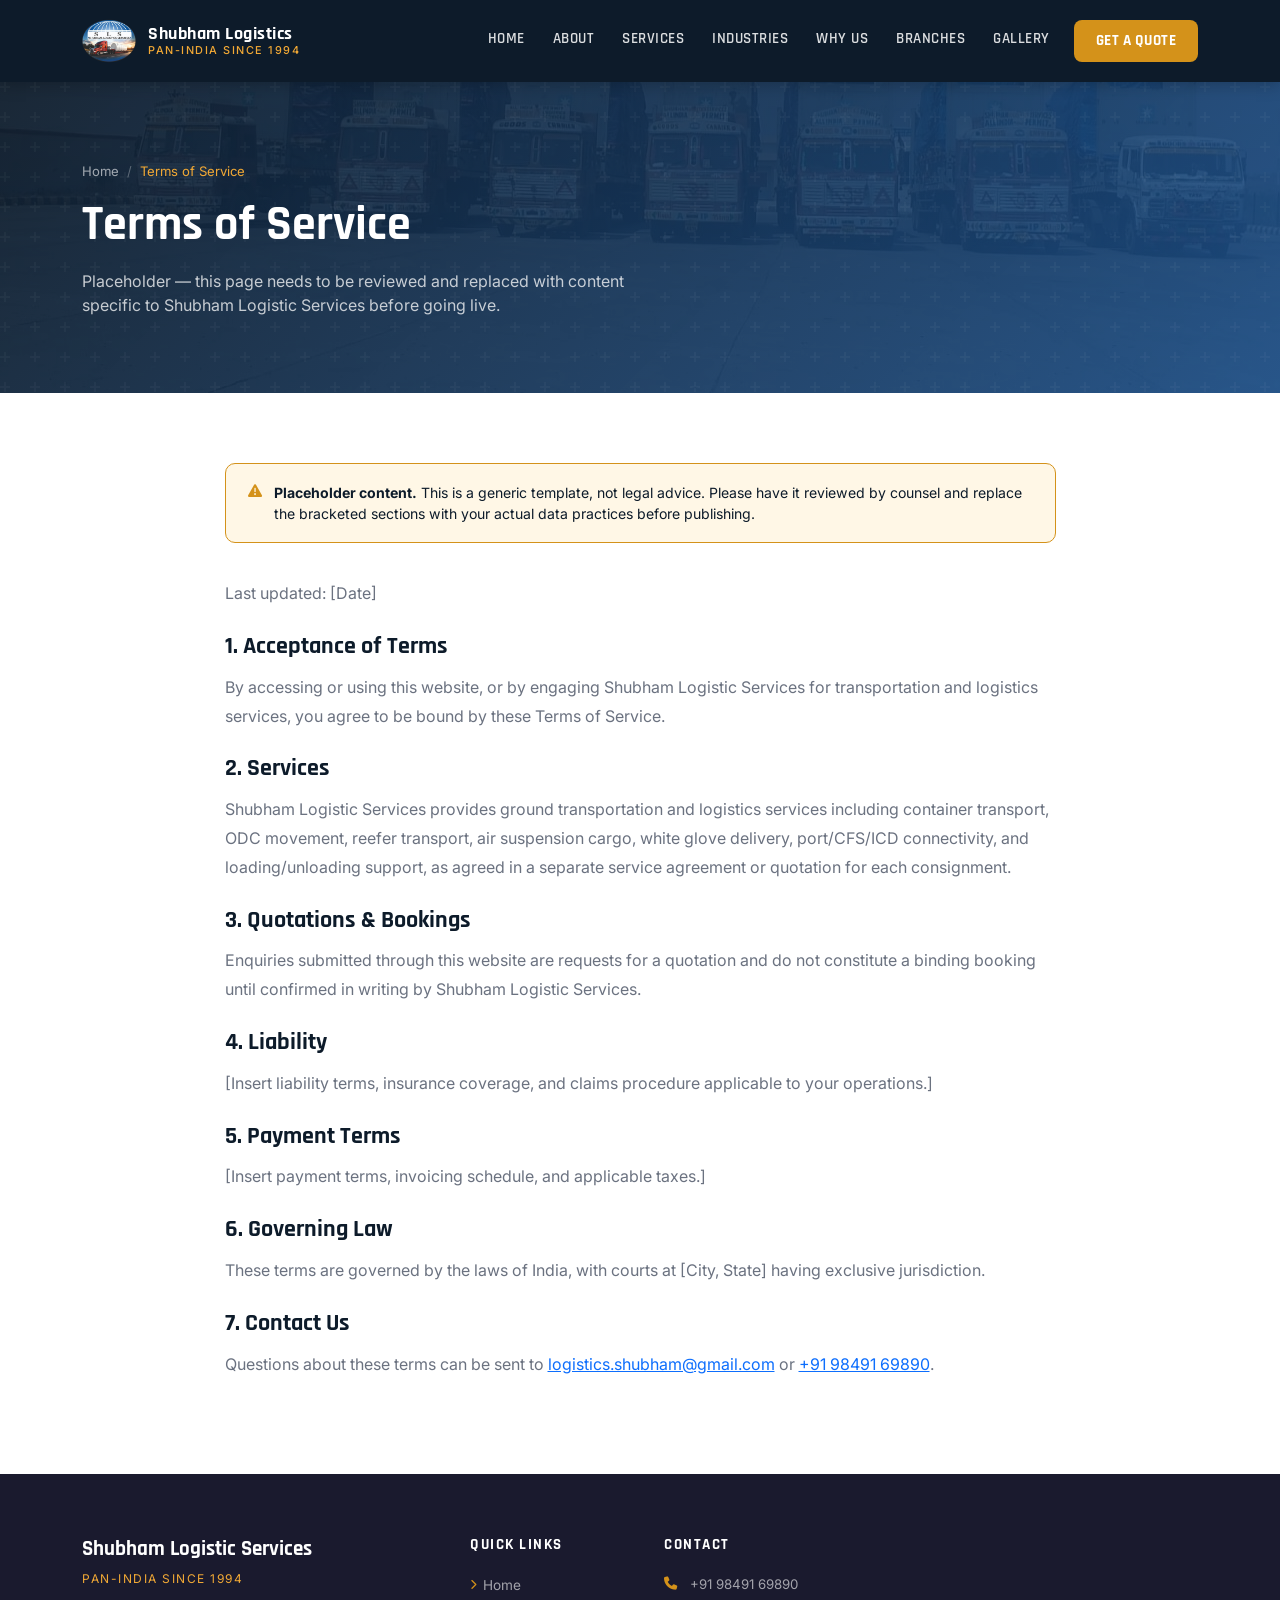
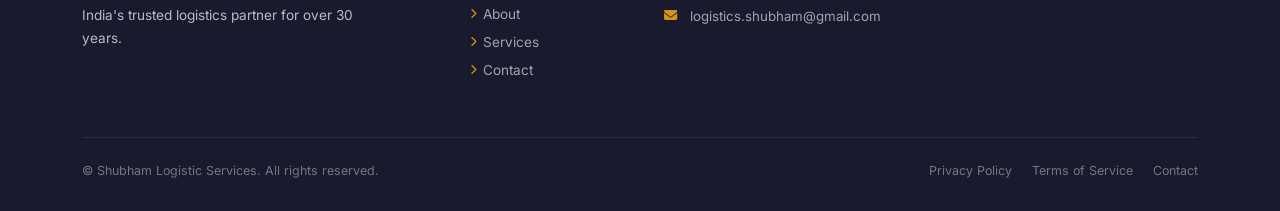
<file: terms-of-service.html>
<!DOCTYPE html>
<html lang="en">
<head>
  <meta charset="UTF-8" />
  <meta name="viewport" content="width=device-width, initial-scale=1.0" />
  <title>Terms of Service | Shubham Logistic Services</title>
  <meta name="robots" content="noindex" />
  <link rel="stylesheet" href="https://cdnjs.cloudflare.com/ajax/libs/bootstrap/5.3.2/css/bootstrap.min.css" />
  <link rel="stylesheet" href="https://cdnjs.cloudflare.com/ajax/libs/font-awesome/6.5.0/css/all.min.css" />
  <link rel="stylesheet" href="assets/css/style.css" />
  <link rel="icon" type="image/png" sizes="32x32" href="assets/img/favicon-32.png" />
  <link rel="icon" type="image/png" sizes="16x16" href="assets/img/favicon-16.png" />
  <link rel="apple-touch-icon" sizes="180x180" href="assets/img/apple-touch-icon.png" />
</head>
<body>

<nav class="navbar navbar-sls navbar-expand-lg">
  <div class="container">
    <a class="navbar-brand" href="index.html">
      <img src="assets/img/logo.png" alt="SLS Logo" class="brand-logo" onerror="this.style.display='none'" />
      <div class="brand-text">
        <span class="brand-name">Shubham Logistics</span>
        <span class="brand-tagline">Pan-India Since 1994</span>
      </div>
    </a>
    <button class="navbar-toggler" type="button" data-bs-toggle="collapse" data-bs-target="#navMenu">
      <span class="navbar-toggler-icon"></span>
    </button>
    <div class="collapse navbar-collapse" id="navMenu">
      <ul class="navbar-nav ms-auto align-items-lg-center">
        <li class="nav-item"><a class="nav-link" href="index.html">Home</a></li>
        <li class="nav-item"><a class="nav-link" href="about.html">About</a></li>
        <li class="nav-item"><a class="nav-link" href="services.html">Services</a></li>
        <li class="nav-item"><a class="nav-link" href="industries.html">Industries</a></li>
        <li class="nav-item"><a class="nav-link" href="why-us.html">Why Us</a></li>
        <li class="nav-item"><a class="nav-link" href="branches.html">Branches</a></li>
        <li class="nav-item"><a class="nav-link" href="gallery.html">Gallery</a></li>
        <li class="nav-item"><a class="nav-link nav-cta" href="contact.html">Get a Quote</a></li>
      </ul>
    </div>
  </div>
</nav>

<section class="page-hero">
  <div class="container page-hero-content">
    <nav aria-label="breadcrumb" class="breadcrumb-sls mb-3">
      <ol class="breadcrumb mb-0">
        <li class="breadcrumb-item"><a href="index.html">Home</a></li>
        <li class="breadcrumb-item active">Terms of Service</li>
      </ol>
    </nav>
    <h1>Terms of Service</h1>
    <p>Placeholder — this page needs to be reviewed and replaced with content specific to Shubham Logistic Services before going live.</p>
  </div>
</section>

<section class="py-5" style="padding-top:70px!important;padding-bottom:80px!important;">
  <div class="container">
    <div class="row justify-content-center">
      <div class="col-lg-9">

        <div style="background:#FFF7E6;border:1px solid var(--gold);border-radius:10px;padding:18px 22px;margin-bottom:36px;font-size:0.88rem;color:var(--navy);display:flex;gap:12px;align-items:flex-start;">
          <i class="fas fa-triangle-exclamation" style="color:var(--gold);margin-top:2px;"></i>
          <span><strong>Placeholder content.</strong> This is a generic template, not legal advice. Please have it reviewed by counsel and replace the bracketed sections with your actual data practices before publishing.</span>
        </div>

        <p style="color:var(--gray);line-height:1.8;margin-bottom:24px;">Last updated: [Date]</p>

        <h4 style="color:var(--navy);margin-bottom:12px;">1. Acceptance of Terms</h4>
        <p style="color:var(--gray);line-height:1.8;margin-bottom:24px;">By accessing or using this website, or by engaging Shubham Logistic Services for transportation and logistics services, you agree to be bound by these Terms of Service.</p>

        <h4 style="color:var(--navy);margin-bottom:12px;">2. Services</h4>
        <p style="color:var(--gray);line-height:1.8;margin-bottom:24px;">Shubham Logistic Services provides ground transportation and logistics services including container transport, ODC movement, reefer transport, air suspension cargo, white glove delivery, port/CFS/ICD connectivity, and loading/unloading support, as agreed in a separate service agreement or quotation for each consignment.</p>

        <h4 style="color:var(--navy);margin-bottom:12px;">3. Quotations & Bookings</h4>
        <p style="color:var(--gray);line-height:1.8;margin-bottom:24px;">Enquiries submitted through this website are requests for a quotation and do not constitute a binding booking until confirmed in writing by Shubham Logistic Services.</p>

        <h4 style="color:var(--navy);margin-bottom:12px;">4. Liability</h4>
        <p style="color:var(--gray);line-height:1.8;margin-bottom:24px;">[Insert liability terms, insurance coverage, and claims procedure applicable to your operations.]</p>

        <h4 style="color:var(--navy);margin-bottom:12px;">5. Payment Terms</h4>
        <p style="color:var(--gray);line-height:1.8;margin-bottom:24px;">[Insert payment terms, invoicing schedule, and applicable taxes.]</p>

        <h4 style="color:var(--navy);margin-bottom:12px;">6. Governing Law</h4>
        <p style="color:var(--gray);line-height:1.8;margin-bottom:24px;">These terms are governed by the laws of India, with courts at [City, State] having exclusive jurisdiction.</p>

        <h4 style="color:var(--navy);margin-bottom:12px;">7. Contact Us</h4>
        <p style="color:var(--gray);line-height:1.8;">Questions about these terms can be sent to <a href="mailto:logistics.shubham@gmail.com">logistics.shubham@gmail.com</a> or <a href="tel:+919849169890">+91 98491 69890</a>.</p>

      </div>
    </div>
  </div>
</section>

<footer class="footer-main">
  <div class="container">
    <div class="row g-5">
      <div class="col-lg-4 col-md-6">
        <div class="footer-brand-name">Shubham Logistic Services</div>
        <div class="footer-tagline">Pan-India Since 1994</div>
        <p class="footer-desc">India's trusted logistics partner for over 30 years.</p>
      </div>
      <div class="col-lg-2 col-md-6 col-6">
        <div class="footer-heading">Quick Links</div>
        <ul class="footer-links">
          <li><a href="index.html"><i class="fas fa-chevron-right"></i> Home</a></li>
          <li><a href="about.html"><i class="fas fa-chevron-right"></i> About</a></li>
          <li><a href="services.html"><i class="fas fa-chevron-right"></i> Services</a></li>
          <li><a href="contact.html"><i class="fas fa-chevron-right"></i> Contact</a></li>
        </ul>
      </div>
      <div class="col-lg-3 col-md-6">
        <div class="footer-heading">Contact</div>
        <div class="footer-contact-item"><i class="fas fa-phone"></i><div><a href="tel:+919849169890">+91 98491 69890</a></div></div>
        <div class="footer-contact-item"><i class="fas fa-envelope"></i><div><a href="mailto:logistics.shubham@gmail.com">logistics.shubham@gmail.com</a></div></div>
      </div>
    </div>
    <div class="footer-bottom">
      <p>© <span id="copyrightYear"></span> Shubham Logistic Services. All rights reserved.</p>
      <div class="footer-bottom-links">
        <a href="privacy-policy.html">Privacy Policy</a>
        <a href="terms-of-service.html">Terms of Service</a>
        <a href="contact.html">Contact</a>
      </div>
    </div>
  </div>
</footer>

<script src="https://cdnjs.cloudflare.com/ajax/libs/bootstrap/5.3.2/js/bootstrap.bundle.min.js"></script>
<script src="assets/js/main.js"></script>
</body>
</html>
</file>
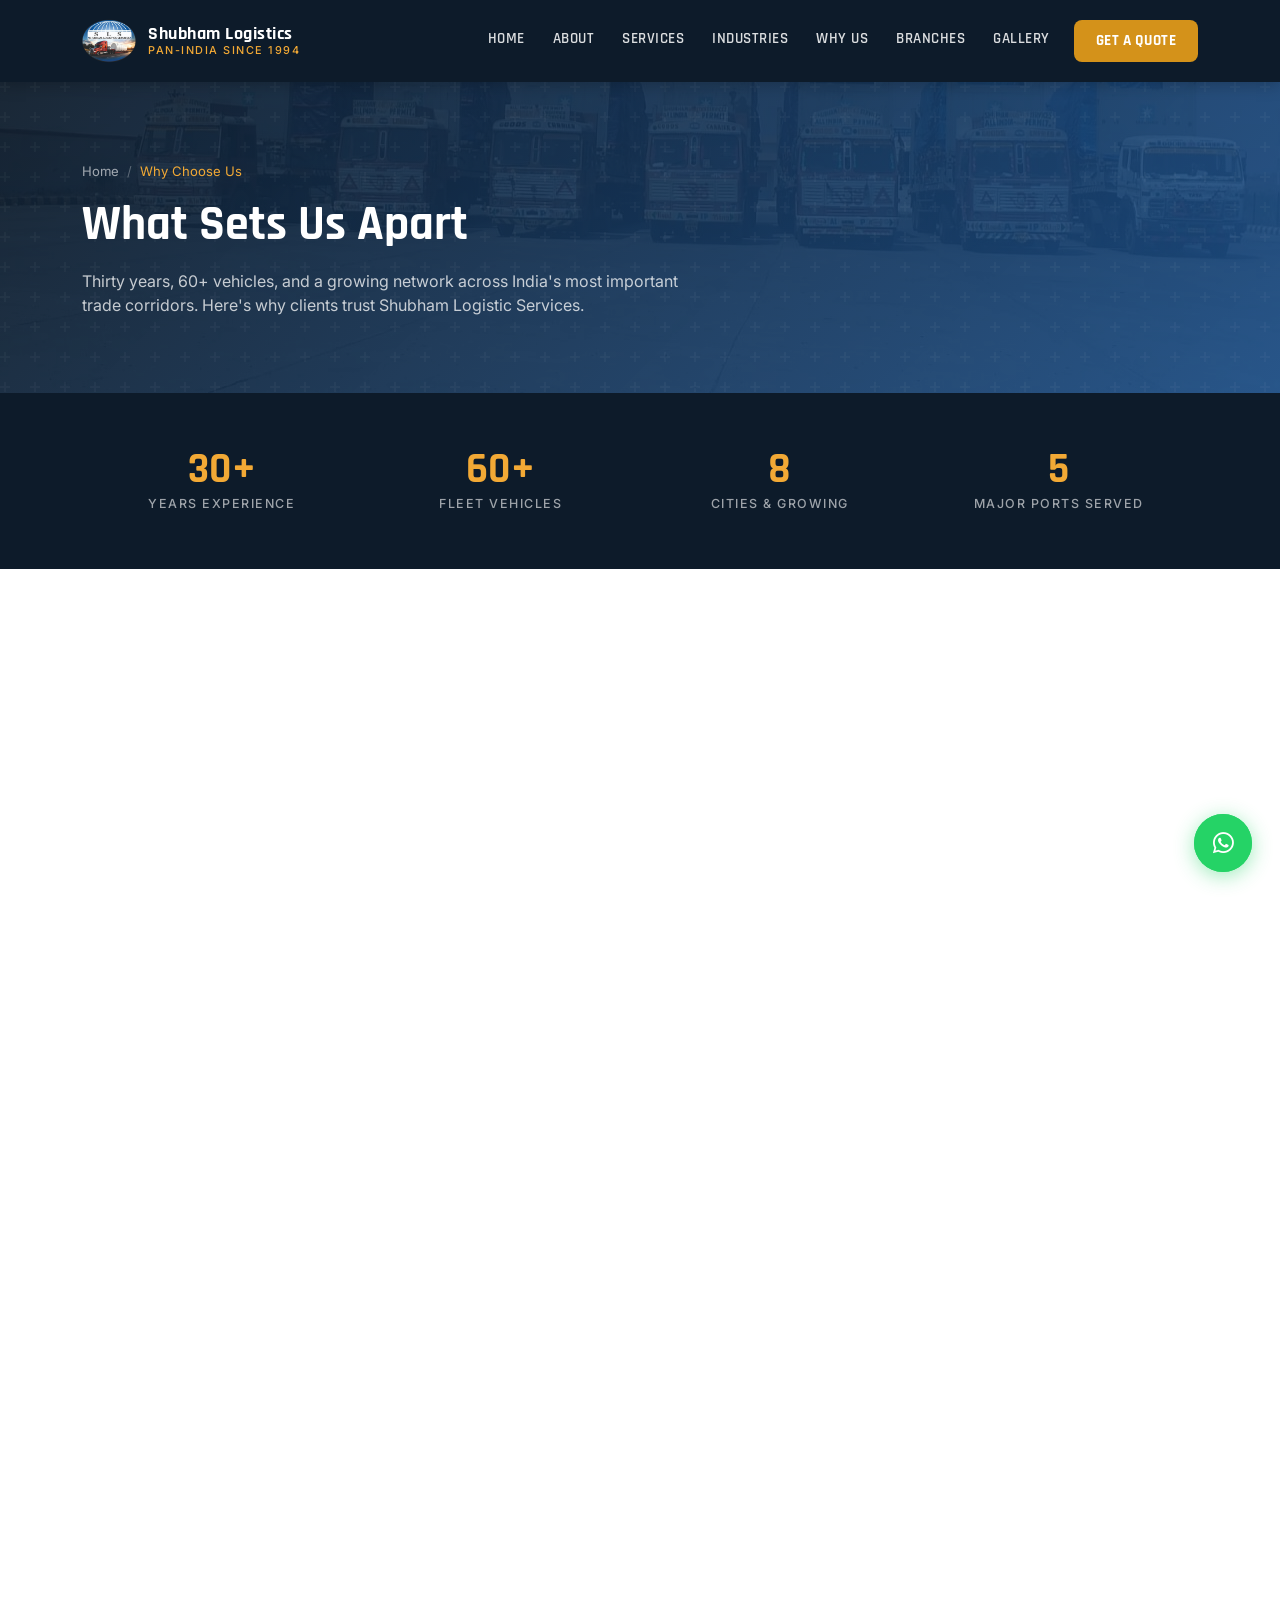
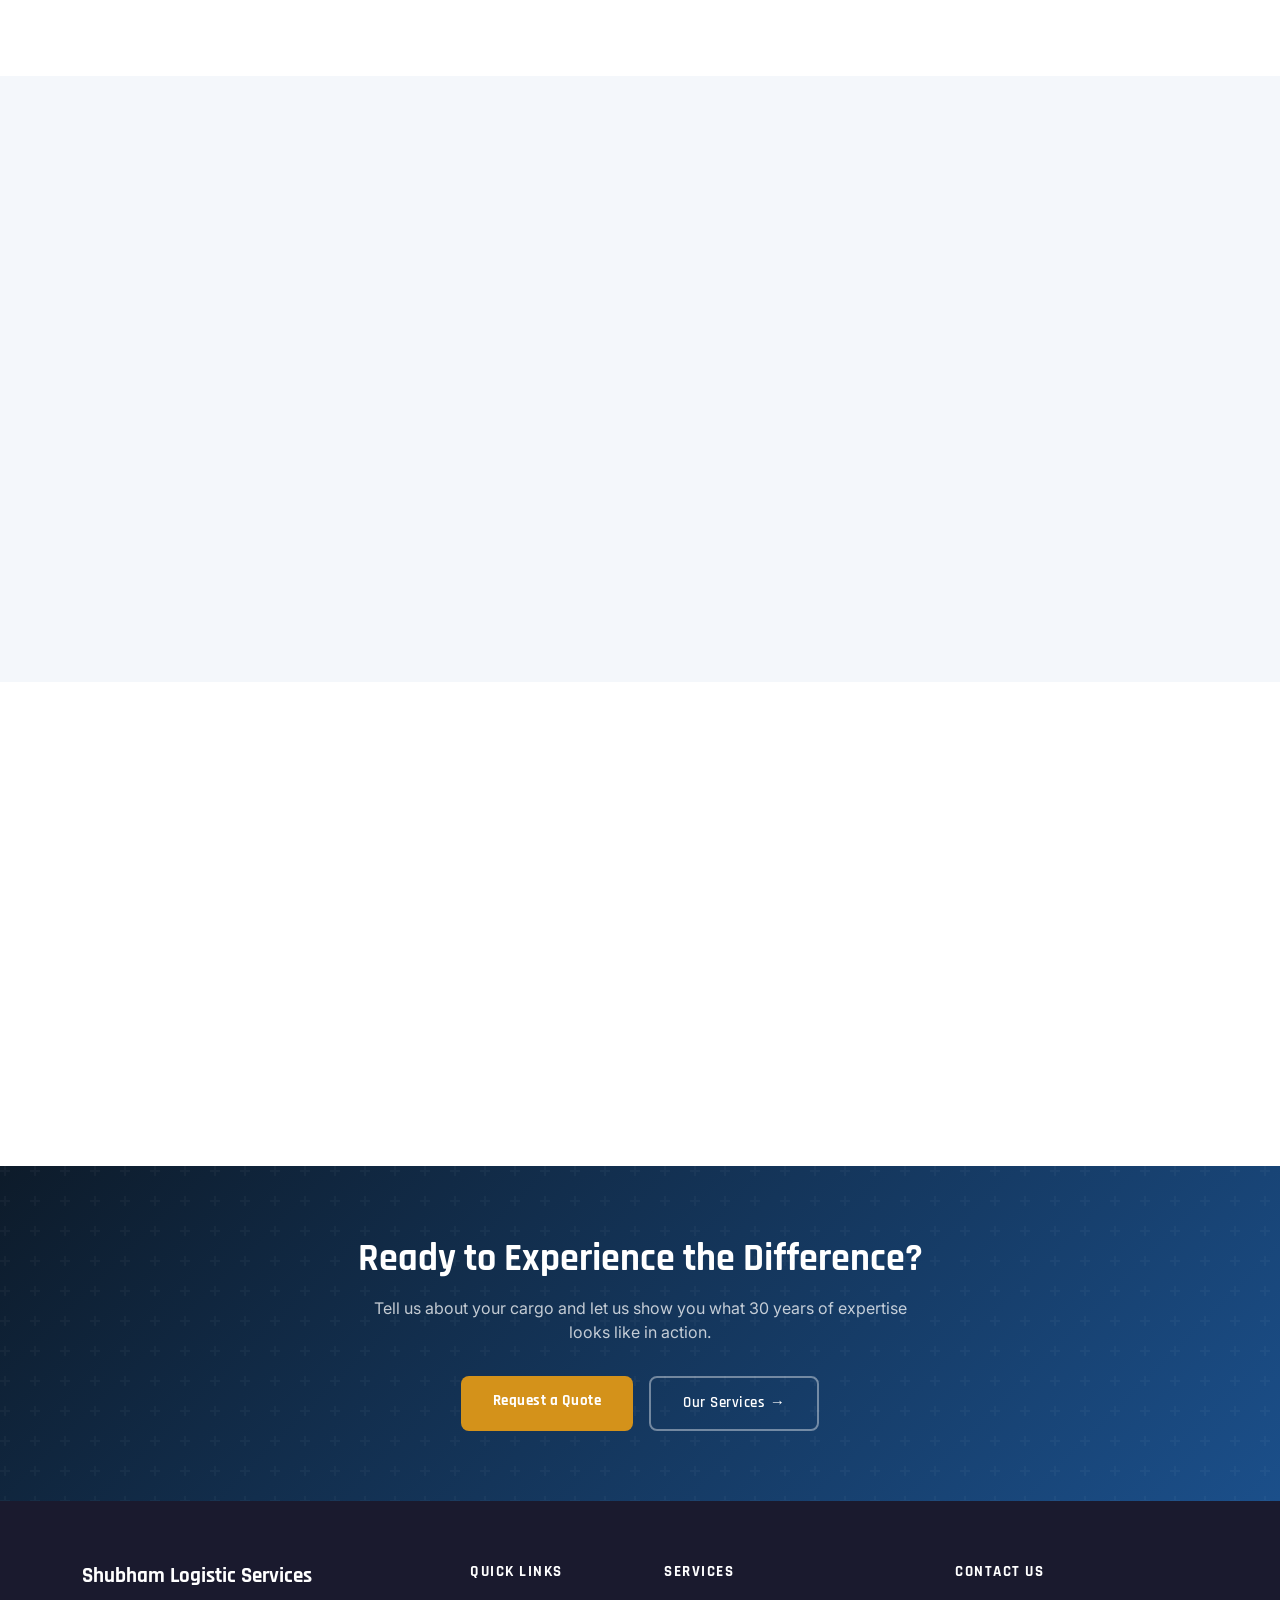
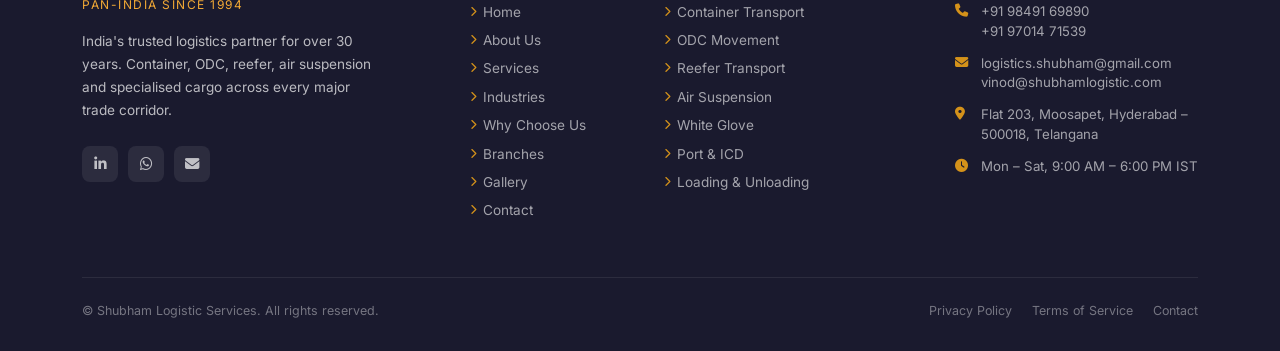
<file: why-us.html>
<!DOCTYPE html>
<html lang="en">
<head>
  <meta charset="UTF-8" />
  <meta name="viewport" content="width=device-width, initial-scale=1.0" />
  <title>Why Choose Shubham | 30 Years, 60+ Fleet, Pan-India Network</title>
  <meta name="description" content="What sets Shubham Logistic Services apart — 30 years, 60+ fleet, pan-India port network, GPS monitoring, SOP compliance." />
  <link rel="stylesheet" href="https://cdnjs.cloudflare.com/ajax/libs/bootstrap/5.3.2/css/bootstrap.min.css" />
  <link rel="stylesheet" href="https://cdnjs.cloudflare.com/ajax/libs/font-awesome/6.5.0/css/all.min.css" />
  <link rel="stylesheet" href="assets/css/style.css" />
  <link rel="icon" type="image/png" sizes="32x32" href="assets/img/favicon-32.png" />
  <link rel="icon" type="image/png" sizes="16x16" href="assets/img/favicon-16.png" />
  <link rel="apple-touch-icon" sizes="180x180" href="assets/img/apple-touch-icon.png" />
</head>
<body>

<nav class="navbar navbar-sls navbar-expand-lg">
  <div class="container">
    <a class="navbar-brand" href="index.html">
      <img src="assets/img/logo.png" alt="SLS Logo" class="brand-logo" onerror="this.style.display='none'" />
      <div class="brand-text">
        <span class="brand-name">Shubham Logistics</span>
        <span class="brand-tagline">Pan-India Since 1994</span>
      </div>
    </a>
    <button class="navbar-toggler" type="button" data-bs-toggle="collapse" data-bs-target="#navMenu">
      <span class="navbar-toggler-icon"></span>
    </button>
    <div class="collapse navbar-collapse" id="navMenu">
      <ul class="navbar-nav ms-auto align-items-lg-center">
        <li class="nav-item"><a class="nav-link" href="index.html">Home</a></li>
        <li class="nav-item"><a class="nav-link" href="about.html">About</a></li>
        <li class="nav-item"><a class="nav-link" href="services.html">Services</a></li>
        <li class="nav-item"><a class="nav-link" href="industries.html">Industries</a></li>
        <li class="nav-item"><a class="nav-link" href="why-us.html">Why Us</a></li>
        <li class="nav-item"><a class="nav-link" href="branches.html">Branches</a></li>
        <li class="nav-item"><a class="nav-link" href="gallery.html">Gallery</a></li>
        <li class="nav-item"><a class="nav-link nav-cta" href="contact.html">Get a Quote</a></li>
      </ul>
    </div>
  </div>
</nav>

<section class="page-hero">
  <div class="container page-hero-content">
    <nav aria-label="breadcrumb" class="breadcrumb-sls mb-3">
      <ol class="breadcrumb mb-0">
        <li class="breadcrumb-item"><a href="index.html">Home</a></li>
        <li class="breadcrumb-item active">Why Choose Us</li>
      </ol>
    </nav>
    <h1>What Sets Us Apart</h1>
    <p>Thirty years, 60+ vehicles, and a growing network across India's most important trade corridors. Here's why clients trust Shubham Logistic Services.</p>
  </div>
</section>

<!-- STATS -->
<section class="stats-bar" style="padding:40px 0;">
  <div class="container">
    <div class="row g-0">
      <div class="col-6 col-md-3"><div class="stat-item"><span class="stat-number" data-count="30" data-suffix="+">30+</span><span class="stat-label">Years Experience</span></div></div>
      <div class="col-6 col-md-3"><div class="stat-item"><span class="stat-number" data-count="60" data-suffix="+">60+</span><span class="stat-label">Fleet Vehicles</span></div></div>
      <div class="col-6 col-md-3"><div class="stat-item"><span class="stat-number" data-count="8" data-suffix="">8</span><span class="stat-label">Cities & Growing</span></div></div>
      <div class="col-6 col-md-3"><div class="stat-item"><span class="stat-number" data-count="5" data-suffix="">5</span><span class="stat-label">Major Ports Served</span></div></div>
    </div>
  </div>
</section>

<!-- ADVANTAGES -->
<section class="py-5" style="padding-top:80px!important;padding-bottom:80px!important;">
  <div class="container">
    <div class="text-center mb-5 fade-up">
      <span class="section-eyebrow">Our Advantages</span>
      <h2 class="section-title">Eight Reasons Clients Choose SLS</h2>
      <div class="section-divider center"></div>
    </div>

    <div class="row g-4">

      <div class="col-md-6 fade-up">
        <div class="why-card" style="padding:28px;align-items:flex-start;">
          <div class="why-icon" style="width:52px;height:52px;font-size:1.3rem;flex-shrink:0;margin-top:0;"><i class="fas fa-calendar-check"></i></div>
          <div>
            <h5 style="font-size:1.1rem;">30+ Years of Proven Experience</h5>
            <p>Established in 1994, we have built deep operational knowledge across India's ports, ICDs, industrial zones, and highway corridors. Our experience means fewer surprises, faster problem-solving, and better outcomes for your cargo.</p>
          </div>
        </div>
      </div>

      <div class="col-md-6 fade-up">
        <div class="why-card" style="padding:28px;align-items:flex-start;">
          <div class="why-icon" style="width:52px;height:52px;font-size:1.3rem;flex-shrink:0;margin-top:0;"><i class="fas fa-truck"></i></div>
          <div>
            <h5 style="font-size:1.1rem;">Pan-India Fleet of 60+ Vehicles</h5>
            <p>Air-suspension trucks, reefer containers, flatbeds, low-beds, and standard trailers — covering all major corridors from Gujarat to Vizag, Delhi to Chennai. A fleet built for every cargo type.</p>
          </div>
        </div>
      </div>

      <div class="col-md-6 fade-up">
        <div class="why-card" style="padding:28px;align-items:flex-start;">
          <div class="why-icon" style="width:52px;height:52px;font-size:1.3rem;flex-shrink:0;margin-top:0;"><i class="fas fa-satellite-dish"></i></div>
          <div>
            <h5 style="font-size:1.1rem;">GPS-Enabled Real-Time Monitoring</h5>
            <p>Every vehicle is GPS-tracked. Our centralised operations team maintains live visibility across all active consignments, ensuring route discipline, on-time performance, and immediate response to deviations.</p>
          </div>
        </div>
      </div>

      <div class="col-md-6 fade-up">
        <div class="why-card" style="padding:28px;align-items:flex-start;">
          <div class="why-icon" style="width:52px;height:52px;font-size:1.3rem;flex-shrink:0;margin-top:0;"><i class="fas fa-clipboard-list"></i></div>
          <div>
            <h5 style="font-size:1.1rem;">SOP-Governed Compliance</h5>
            <p>Structured, documented operations covering transport security, cargo handling, seal verification, personnel screening, and incident response — fully aligned with multinational logistics standards.</p>
          </div>
        </div>
      </div>

      <div class="col-md-6 fade-up">
        <div class="why-card" style="padding:28px;align-items:flex-start;">
          <div class="why-icon" style="width:52px;height:52px;font-size:1.3rem;flex-shrink:0;margin-top:0;"><i class="fas fa-user-shield"></i></div>
          <div>
            <h5 style="font-size:1.1rem;">Background-Verified Personnel</h5>
            <p>All drivers and field staff are background-verified and trained for the specific cargo types they handle — from reefer transport to high-value air suspension cargo. Safety is never compromised.</p>
          </div>
        </div>
      </div>

      <div class="col-md-6 fade-up">
        <div class="why-card" style="padding:28px;align-items:flex-start;">
          <div class="why-icon" style="width:52px;height:52px;font-size:1.3rem;flex-shrink:0;margin-top:0;"><i class="fas fa-anchor"></i></div>
          <div>
            <h5 style="font-size:1.1rem;">Port & Corridor Network</h5>
            <p>Operational presence across JNPT, Vizag, Chennai, Mundra, Kandla, and Krishnapatnam — with established working relationships with freight forwarders, customs brokers, and shipping agents.</p>
          </div>
        </div>
      </div>

      <div class="col-md-6 fade-up">
        <div class="why-card" style="padding:28px;align-items:flex-start;">
          <div class="why-icon" style="width:52px;height:52px;font-size:1.3rem;flex-shrink:0;margin-top:0;"><i class="fas fa-map-marked-alt"></i></div>
          <div>
            <h5 style="font-size:1.1rem;">Expanding City Network</h5>
            <p>Offices and operations across Hyderabad, Mumbai, Chennai, Delhi, Pune, Vizag, Bangalore, and Gujarat — with fleet coverage spanning all of India's key industrial and trade corridors.</p>
          </div>
        </div>
      </div>

      <div class="col-md-6 fade-up">
        <div class="why-card" style="padding:28px;align-items:flex-start;">
          <div class="why-icon" style="width:52px;height:52px;font-size:1.3rem;flex-shrink:0;margin-top:0;"><i class="fas fa-headset"></i></div>
          <div>
            <h5 style="font-size:1.1rem;">24-Hour Response Commitment</h5>
            <p>Every enquiry receives a tailored response within 24 hours. Our operations team is reachable Monday through Saturday, 9 AM to 6 PM — with emergency coordination available for critical consignments.</p>
          </div>
        </div>
      </div>

    </div>
  </div>
</section>

<!-- COMPLIANCE SECTION -->
<section class="py-5 bg-light-sls" style="padding-top:70px!important;padding-bottom:70px!important;">
  <div class="container">
    <div class="row align-items-center g-5">
      <div class="col-lg-6 fade-up">
        <span class="section-eyebrow">Compliance & Safety</span>
        <h2 class="section-title">Processes That Protect Your Cargo</h2>
        <div class="section-divider"></div>
        <p style="color:var(--gray);line-height:1.75;font-size:0.95rem;margin-bottom:28px;">
          We don't just move cargo — we manage it. Every consignment follows a documented, SOP-driven process from pickup to delivery, ensuring cargo integrity, regulatory compliance, and full accountability at every step.
        </p>
        <div class="row g-3">
          <div class="col-6">
            <div style="background:var(--white);border-radius:10px;padding:18px;text-align:center;border:1px solid var(--border);">
              <i class="fas fa-lock" style="font-size:1.5rem;color:var(--gold);margin-bottom:8px;display:block;"></i>
              <div style="font-family:'Rajdhani',sans-serif;font-weight:700;color:var(--navy);font-size:0.9rem;">Seal Verification</div>
            </div>
          </div>
          <div class="col-6">
            <div style="background:var(--white);border-radius:10px;padding:18px;text-align:center;border:1px solid var(--border);">
              <i class="fas fa-map-pin" style="font-size:1.5rem;color:var(--gold);margin-bottom:8px;display:block;"></i>
              <div style="font-family:'Rajdhani',sans-serif;font-weight:700;color:var(--navy);font-size:0.9rem;">GPS Tracking</div>
            </div>
          </div>
          <div class="col-6">
            <div style="background:var(--white);border-radius:10px;padding:18px;text-align:center;border:1px solid var(--border);">
              <i class="fas fa-id-card" style="font-size:1.5rem;color:var(--gold);margin-bottom:8px;display:block;"></i>
              <div style="font-family:'Rajdhani',sans-serif;font-weight:700;color:var(--navy);font-size:0.9rem;">Personnel Screening</div>
            </div>
          </div>
          <div class="col-6">
            <div style="background:var(--white);border-radius:10px;padding:18px;text-align:center;border:1px solid var(--border);">
              <i class="fas fa-file-alt" style="font-size:1.5rem;color:var(--gold);margin-bottom:8px;display:block;"></i>
              <div style="font-family:'Rajdhani',sans-serif;font-weight:700;color:var(--navy);font-size:0.9rem;">Chain of Custody</div>
            </div>
          </div>
        </div>
      </div>
      <div class="col-lg-6 fade-up">
        <div style="background:linear-gradient(135deg,var(--navy),var(--blue));border-radius:16px;padding:36px;color:white;">
          <h4 style="font-family:'Rajdhani',sans-serif;color:white;margin-bottom:24px;font-size:1.3rem;">Our SOP Framework Covers:</h4>
          <ul class="list-unstyled mb-0">
            <li style="display:flex;gap:12px;margin-bottom:14px;font-size:0.88rem;"><span style="color:var(--amber);font-size:1rem;margin-top:1px;">✓</span><span>Pre-transport vehicle inspection and readiness verification</span></li>
            <li style="display:flex;gap:12px;margin-bottom:14px;font-size:0.88rem;"><span style="color:var(--amber);font-size:1rem;margin-top:1px;">✓</span><span>Driver briefing and cargo-specific handling protocols</span></li>
            <li style="display:flex;gap:12px;margin-bottom:14px;font-size:0.88rem;"><span style="color:var(--amber);font-size:1rem;margin-top:1px;">✓</span><span>Seal verification and photographic documentation at dispatch</span></li>
            <li style="display:flex;gap:12px;margin-bottom:14px;font-size:0.88rem;"><span style="color:var(--amber);font-size:1rem;margin-top:1px;">✓</span><span>GPS-monitored routing with pre-approved halt locations</span></li>
            <li style="display:flex;gap:12px;margin-bottom:14px;font-size:0.88rem;"><span style="color:var(--amber);font-size:1rem;margin-top:1px;">✓</span><span>Real-time communication protocols with operations control</span></li>
            <li style="display:flex;gap:12px;margin-bottom:14px;font-size:0.88sm;"><span style="color:var(--amber);font-size:1rem;margin-top:1px;">✓</span><span>Delivery confirmation and POD documentation</span></li>
            <li style="display:flex;gap:12px;font-size:0.88rem;"><span style="color:var(--amber);font-size:1rem;margin-top:1px;">✓</span><span>Incident reporting and escalation procedures</span></li>
          </ul>
        </div>
      </div>
    </div>
  </div>
</section>

<!-- FLEET TYPES -->
<section class="py-5" style="padding-top:80px!important;padding-bottom:80px!important;">
  <div class="container">
    <div class="text-center mb-5 fade-up">
      <span class="section-eyebrow">Our Fleet</span>
      <h2 class="section-title">60+ Vehicles Built for Every Cargo Type</h2>
      <div class="section-divider center"></div>
    </div>
    <div class="row g-4">
      <div class="col-6 col-md-4 col-lg-2 fade-up">
        <div class="value-prop-card">
          <span style="font-size:2rem;display:block;margin-bottom:10px;">🚛</span>
          <h5>Air Suspension Trucks</h5>
          <p>Vibration-free precision cargo</p>
        </div>
      </div>
      <div class="col-6 col-md-4 col-lg-2 fade-up">
        <div class="value-prop-card">
          <span style="font-size:2rem;display:block;margin-bottom:10px;">❄️</span>
          <h5>Reefer Containers</h5>
          <p>Temperature-controlled transit</p>
        </div>
      </div>
      <div class="col-6 col-md-4 col-lg-2 fade-up">
        <div class="value-prop-card">
          <span style="font-size:2rem;display:block;margin-bottom:10px;">🚚</span>
          <h5>Flatbed Trailers</h5>
          <p>Standard & heavy cargo</p>
        </div>
      </div>
      <div class="col-6 col-md-4 col-lg-2 fade-up">
        <div class="value-prop-card">
          <span style="font-size:2rem;display:block;margin-bottom:10px;">⬇️</span>
          <h5>Low-Bed Trailers</h5>
          <p>Over-dimensional loads</p>
        </div>
      </div>
      <div class="col-6 col-md-4 col-lg-2 fade-up">
        <div class="value-prop-card">
          <span style="font-size:2rem;display:block;margin-bottom:10px;">📦</span>
          <h5>Container Trucks</h5>
          <p>20ft & 40ft container movement</p>
        </div>
      </div>
      <div class="col-6 col-md-4 col-lg-2 fade-up">
        <div class="value-prop-card">
          <span style="font-size:2rem;display:block;margin-bottom:10px;">🏗️</span>
          <h5>Heavy Haulers</h5>
          <p>Industrial machinery transport</p>
        </div>
      </div>
    </div>
  </div>
</section>

<!-- CTA -->
<section class="cta-banner">
  <div class="container position-relative" style="z-index:2;">
    <div class="row justify-content-center">
      <div class="col-lg-7">
        <h2>Ready to Experience the Difference?</h2>
        <p>Tell us about your cargo and let us show you what 30 years of expertise looks like in action.</p>
        <div class="d-flex flex-wrap justify-content-center gap-3">
          <a href="contact.html" class="btn-primary-sls">Request a Quote</a>
          <a href="services.html" class="btn-outline-sls">Our Services →</a>
        </div>
      </div>
    </div>
  </div>
</section>

<footer class="footer-main">
  <div class="container">
    <div class="row g-5">
      <div class="col-lg-4 col-md-6">
        <div class="footer-brand-name">Shubham Logistic Services</div>
        <div class="footer-tagline">Pan-India Since 1994</div>
        <p class="footer-desc">India's trusted logistics partner for over 30 years. Container, ODC, reefer, air suspension and specialised cargo across every major trade corridor.</p>
        <div class="footer-socials">
          <a href="https://www.linkedin.com/company/shubham-logistics-services/" class="footer-social-btn" aria-label="LinkedIn"><i class="fab fa-linkedin-in"></i></a>
          <a href="https://wa.me/919849169890" class="footer-social-btn" aria-label="WhatsApp"><i class="fab fa-whatsapp"></i></a>
          <a href="mailto:logistics.shubham@gmail.com" class="footer-social-btn" aria-label="Email"><i class="fas fa-envelope"></i></a>
        </div>
      </div>
      <div class="col-lg-2 col-md-6 col-6">
        <div class="footer-heading">Quick Links</div>
        <ul class="footer-links">
          <li><a href="index.html"><i class="fas fa-chevron-right"></i> Home</a></li>
          <li><a href="about.html"><i class="fas fa-chevron-right"></i> About Us</a></li>
          <li><a href="services.html"><i class="fas fa-chevron-right"></i> Services</a></li>
          <li><a href="industries.html"><i class="fas fa-chevron-right"></i> Industries</a></li>
          <li><a href="why-us.html"><i class="fas fa-chevron-right"></i> Why Choose Us</a></li>
          <li><a href="branches.html"><i class="fas fa-chevron-right"></i> Branches</a></li>
          <li><a href="gallery.html"><i class="fas fa-chevron-right"></i> Gallery</a></li>
          <li><a href="contact.html"><i class="fas fa-chevron-right"></i> Contact</a></li>
        </ul>
      </div>
      <div class="col-lg-3 col-md-6 col-6">
        <div class="footer-heading">Services</div>
        <ul class="footer-links">
          <li><a href="services.html#container"><i class="fas fa-chevron-right"></i> Container Transport</a></li>
          <li><a href="services.html#odc"><i class="fas fa-chevron-right"></i> ODC Movement</a></li>
          <li><a href="services.html#reefer"><i class="fas fa-chevron-right"></i> Reefer Transport</a></li>
          <li><a href="services.html#air-suspension"><i class="fas fa-chevron-right"></i> Air Suspension</a></li>
          <li><a href="services.html#white-glove"><i class="fas fa-chevron-right"></i> White Glove</a></li>
          <li><a href="services.html#port"><i class="fas fa-chevron-right"></i> Port & ICD</a></li>
          <li><a href="services.html#loading"><i class="fas fa-chevron-right"></i> Loading & Unloading</a></li>
        </ul>
      </div>
      <div class="col-lg-3 col-md-6">
        <div class="footer-heading">Contact Us</div>
        <div class="footer-contact-item"><i class="fas fa-phone"></i><div><a href="tel:+919849169890">+91 98491 69890</a><br/><a href="tel:+919701471539">+91 97014 71539</a></div></div>
        <div class="footer-contact-item"><i class="fas fa-envelope"></i><div><a href="mailto:logistics.shubham@gmail.com">logistics.shubham@gmail.com</a><br/><a href="mailto:vinod@shubhamlogistic.com">vinod@shubhamlogistic.com</a></div></div>
        <div class="footer-contact-item"><i class="fas fa-map-marker-alt"></i><div style="color:rgba(255,255,255,0.6);">Flat 203, Moosapet, Hyderabad – 500018, Telangana</div></div>
        <div class="footer-contact-item"><i class="fas fa-clock"></i><div style="color:rgba(255,255,255,0.6);">Mon – Sat, 9:00 AM – 6:00 PM IST</div></div>
      </div>
    </div>
    <div class="footer-bottom">
      <p>© <span id="copyrightYear"></span> Shubham Logistic Services. All rights reserved.</p>
      <div class="footer-bottom-links">
        <a href="privacy-policy.html">Privacy Policy</a>
        <a href="terms-of-service.html">Terms of Service</a>
        <a href="contact.html">Contact</a>
      </div>
    </div>
  </div>
</footer>

<div class="wa-fab">
  <div class="wa-popup" id="waPopup">
    <div class="wa-popup-header">
      <div class="wa-avatar"><i class="fab fa-whatsapp"></i></div>
      <div>
        <div class="wa-name">Shubham Logistics</div>
        <div class="wa-status">Typically replies within minutes</div>
      </div>
      <button class="wa-close" id="waClose"><i class="fas fa-times"></i></button>
    </div>
    <div class="wa-body">
      <div class="wa-bubble">
        👋 Hi! Welcome to <strong>Shubham Logistic Services</strong>.<br/>
        Chat directly with our operations team:
      </div>
    </div>
    <div class="wa-footer">
      <a href="https://wa.me/919849169890?text=Hello%2C%20I%20would%20like%20to%20enquire%20about%20your%20logistics%20services." class="wa-btn" target="_blank">
        <i class="fab fa-whatsapp"></i> Chat on WhatsApp
      </a>
      <div class="wa-numbers">
        <a href="https://wa.me/919849169890" class="wa-num-btn" target="_blank">
          <i class="fab fa-whatsapp"></i> Hyderabad
        </a>
        <a href="https://wa.me/919324644543" class="wa-num-btn" target="_blank">
          <i class="fab fa-whatsapp"></i> Mumbai
        </a>
        <a href="https://wa.me/917015625154" class="wa-num-btn" target="_blank">
          <i class="fab fa-whatsapp"></i> Delhi NCR
        </a>
      </div>
    </div>
  </div>
  <div class="wa-pulse"></div>
  <button class="wa-main-btn" id="waMainBtn" aria-label="Chat on WhatsApp">
    <i class="fab fa-whatsapp"></i>
  </button>
</div>

<script src="https://cdnjs.cloudflare.com/ajax/libs/bootstrap/5.3.2/js/bootstrap.bundle.min.js"></script>
<script src="assets/js/main.js"></script>
</body>
</html>
</file>
<file: assets/css/style.css>
/* ===== SLS - SHUBHAM LOGISTICS SERVICES ===== */
/* Design: Deep navy + steel blue + amber gold on white/off-white */
/* Typography: Rajdhani (bold industrial display) + Inter (clean body) */

@import url('https://fonts.googleapis.com/css2?family=Rajdhani:wght@400;500;600;700&family=Inter:wght@300;400;500;600;700&display=swap');

:root {
  --navy:   #0D1B2A;
  --blue:   #1B4F8A;
  --steel:  #2E6DA4;
  --gold:   #D4921A;
  --amber:  #F2A935;
  --light:  #F4F7FB;
  --white:  #FFFFFF;
  --gray:   #6B7280;
  --dark:   #1A1A2E;
  --border: #DCE5F0;
  --shadow: 0 4px 24px rgba(13,27,42,0.10);
  --radius: 8px;
}

* { margin: 0; padding: 0; box-sizing: border-box; }
html {
  scroll-behavior: smooth;
  overflow-x: hidden;
  width: 100%;
  max-width: 100%;
}

body {
  font-family: 'Inter', sans-serif;
  color: var(--navy);
  background: var(--white);
  overflow-x: hidden;
  width: 100%;
  max-width: 100%;
}

img, svg, video, canvas {
  max-width: 100%;
  height: auto;
}

h1, h2, h3, h4, h5 {
  font-family: 'Rajdhani', sans-serif;
  font-weight: 700;
  line-height: 1.2;
}

/* ===== NAVBAR ===== */
.navbar-sls {
  background: var(--navy) !important;
  padding: 0;
  position: sticky;
  top: 0;
  z-index: 9999;
  box-shadow: 0 2px 16px rgba(0,0,0,0.25);
}

.navbar-sls .navbar-brand {
  display: flex;
  align-items: center;
  gap: 12px;
  padding: 10px 0;
}

.navbar-sls .brand-logo {
  height: 54px;
  width: 54px;
  object-fit: contain;
}

.navbar-sls .brand-text {
  display: flex;
  flex-direction: column;
  line-height: 1.1;
}

.navbar-sls .brand-name {
  font-family: 'Rajdhani', sans-serif;
  font-weight: 700;
  font-size: 1.1rem;
  color: var(--white);
  letter-spacing: 0.5px;
}

.navbar-sls .brand-tagline {
  font-size: 0.68rem;
  color: var(--amber);
  letter-spacing: 1.5px;
  text-transform: uppercase;
  font-weight: 500;
}

.navbar-sls .nav-link {
  color: rgba(255,255,255,0.85) !important;
  font-family: 'Rajdhani', sans-serif;
  font-weight: 600;
  font-size: 0.95rem;
  letter-spacing: 0.5px;
  padding: 28px 14px !important;
  text-transform: uppercase;
  transition: color 0.2s, border-bottom 0.2s;
  border-bottom: 3px solid transparent;
}

.navbar-sls .nav-link:hover,
.navbar-sls .nav-link.active {
  color: var(--amber) !important;
  border-bottom: 3px solid var(--amber);
}

.navbar-sls .nav-cta {
  background: var(--gold);
  color: var(--white) !important;
  border-radius: var(--radius);
  padding: 10px 22px !important;
  margin-left: 10px;
  border-bottom: none !important;
  font-weight: 700;
  transition: background 0.2s, transform 0.1s !important;
}

.navbar-sls .nav-cta:hover {
  background: var(--amber) !important;
  transform: translateY(-1px);
  border-bottom: none !important;
  color: var(--white) !important;
}

.navbar-toggler {
  border-color: rgba(255,255,255,0.3) !important;
}

.navbar-toggler-icon {
  background-image: url("data:image/svg+xml,%3csvg xmlns='http://www.w3.org/2000/svg' viewBox='0 0 30 30'%3e%3cpath stroke='rgba%28255,255,255,0.85%29' stroke-linecap='round' stroke-miterlimit='10' stroke-width='2' d='M4 7h22M4 15h22M4 23h22'/%3e%3c/svg%3e") !important;
}

/* ===== HERO ===== */
.hero-section {
  background:
    linear-gradient(135deg, rgba(13,27,42,0.92) 0%, rgba(27,79,138,0.87) 60%, rgba(46,109,164,0.8) 100%),
    url('../img/gallery/img2.jpg') center 30%/cover no-repeat;
  min-height: 88vh;
  display: flex;
  align-items: center;
  position: relative;
  overflow: hidden;
}

.hero-section::before {
  content: '';
  position: absolute;
  inset: 0;
  background: url("data:image/svg+xml,%3Csvg width='60' height='60' viewBox='0 0 60 60' xmlns='http://www.w3.org/2000/svg'%3E%3Cg fill='none' fill-rule='evenodd'%3E%3Cg fill='%23ffffff' fill-opacity='0.03'%3E%3Cpath d='M36 34v-4h-2v4h-4v2h4v4h2v-4h4v-2h-4zm0-30V0h-2v4h-4v2h4v4h2V6h4V4h-4zM6 34v-4H4v4H0v2h4v4h2v-4h4v-2H6zM6 4V0H4v4H0v2h4v4h2V6h4V4H6z'/%3E%3C/g%3E%3C/g%3E%3C/svg%3E");
}

/* Note: hero-section is immediately followed by the navy .stats-bar,
   so no fade-to-white overlay is used here — it previously created
   a visible white seam between the two dark sections. */

.hero-content {
  position: relative;
  z-index: 2;
}

.hero-eyebrow {
  display: inline-flex;
  align-items: center;
  gap: 8px;
  background: rgba(212,146,26,0.2);
  border: 1px solid var(--gold);
  color: var(--amber);
  font-size: 0.78rem;
  font-weight: 600;
  letter-spacing: 2px;
  text-transform: uppercase;
  padding: 6px 16px;
  border-radius: 20px;
  margin-bottom: 24px;
}

.hero-eyebrow .dot {
  width: 6px;
  height: 6px;
  background: var(--amber);
  border-radius: 50%;
  animation: pulse-dot 1.5s infinite;
}

@keyframes pulse-dot {
  0%, 100% { opacity: 1; }
  50% { opacity: 0.3; }
}

.hero-headline {
  font-size: clamp(2.4rem, 5vw, 4rem);
  color: var(--white);
  line-height: 1.1;
  margin-bottom: 16px;
  letter-spacing: -0.5px;
}

.hero-headline span {
  color: var(--amber);
  display: block;
}

.hero-sub {
  font-size: 1.05rem;
  color: rgba(255,255,255,0.75);
  max-width: 560px;
  line-height: 1.7;
  margin-bottom: 36px;
  font-weight: 300;
}

.btn-primary-sls {
  background: var(--gold);
  color: var(--white);
  font-family: 'Rajdhani', sans-serif;
  font-weight: 700;
  font-size: 0.95rem;
  letter-spacing: 0.5px;
  padding: 14px 32px;
  border: none;
  border-radius: var(--radius);
  transition: all 0.2s;
  text-decoration: none;
  display: inline-block;
}

.btn-primary-sls:hover {
  background: var(--amber);
  color: var(--white);
  transform: translateY(-2px);
  box-shadow: 0 6px 20px rgba(212,146,26,0.4);
}

.btn-outline-sls {
  background: transparent;
  color: var(--white);
  font-family: 'Rajdhani', sans-serif;
  font-weight: 600;
  font-size: 0.95rem;
  letter-spacing: 0.5px;
  padding: 14px 32px;
  border: 2px solid rgba(255,255,255,0.4);
  border-radius: var(--radius);
  transition: all 0.2s;
  text-decoration: none;
  display: inline-block;
}

.btn-outline-sls:hover {
  border-color: var(--white);
  background: rgba(255,255,255,0.1);
  color: var(--white);
}

.btn-gold {
  background: var(--gold);
  color: var(--white);
  font-family: 'Rajdhani', sans-serif;
  font-weight: 700;
  font-size: 0.95rem;
  letter-spacing: 0.5px;
  padding: 13px 30px;
  border: none;
  border-radius: var(--radius);
  transition: all 0.2s;
  text-decoration: none;
  display: inline-block;
}

.btn-gold:hover {
  background: var(--amber);
  color: var(--white);
  transform: translateY(-1px);
}

/* ===== STATS BAR ===== */
.stats-bar {
  background: var(--navy);
  padding: 30px 0;
}

.stat-item {
  text-align: center;
  padding: 16px 20px;
  border-right: 1px solid rgba(255,255,255,0.1);
}

.stat-item:last-child { border-right: none; }

.stat-number {
  font-family: 'Rajdhani', sans-serif;
  font-size: 2.6rem;
  font-weight: 700;
  color: var(--amber);
  line-height: 1;
  display: block;
}

.stat-label {
  font-size: 0.78rem;
  color: rgba(255,255,255,0.6);
  text-transform: uppercase;
  letter-spacing: 1.5px;
  font-weight: 500;
  margin-top: 4px;
  display: block;
}

/* ===== SECTION STYLES ===== */
.section-eyebrow {
  font-size: 0.75rem;
  font-weight: 600;
  letter-spacing: 2.5px;
  text-transform: uppercase;
  color: var(--gold);
  display: block;
  margin-bottom: 10px;
}

.section-title {
  font-size: clamp(1.8rem, 3vw, 2.6rem);
  color: var(--navy);
  margin-bottom: 16px;
}

.section-divider {
  width: 48px;
  height: 3px;
  background: var(--gold);
  margin-bottom: 20px;
  border-radius: 2px;
}

.section-divider.center { margin: 0 auto 20px; }

.section-lead {
  font-size: 1.05rem;
  color: var(--gray);
  line-height: 1.75;
  max-width: 700px;
}

/* ===== PAGE HERO ===== */
.page-hero {
  background:
    linear-gradient(135deg, rgba(13,27,42,0.9) 0%, rgba(27,79,138,0.88) 100%),
    url('../img/gallery/img7.jpg') center 65%/cover no-repeat;
  padding: 80px 0 60px;
  position: relative;
  overflow: hidden;
}

.page-hero::before {
  content: '';
  position: absolute;
  inset: 0;
  background: url("data:image/svg+xml,%3Csvg width='60' height='60' viewBox='0 0 60 60' xmlns='http://www.w3.org/2000/svg'%3E%3Cg fill='none' fill-rule='evenodd'%3E%3Cg fill='%23ffffff' fill-opacity='0.03'%3E%3Cpath d='M36 34v-4h-2v4h-4v2h4v4h2v-4h4v-2h-4zm0-30V0h-2v4h-4v2h4v4h2V6h4V4h-4zM6 34v-4H4v4H0v2h4v4h2v-4h4v-2H6zM6 4V0H4v4H0v2h4v4h2V6h4V4H6z'/%3E%3C/g%3E%3C/g%3E%3C/svg%3E");
}

.page-hero-content {
  position: relative;
  z-index: 2;
}

.page-hero h1 {
  font-size: clamp(2rem, 4vw, 3rem);
  color: var(--white);
  margin-bottom: 14px;
}

.page-hero p {
  font-size: 1rem;
  color: rgba(255,255,255,0.75);
  max-width: 600px;
}

.breadcrumb-sls .breadcrumb-item,
.breadcrumb-sls .breadcrumb-item a {
  color: rgba(255,255,255,0.6);
  font-size: 0.82rem;
  text-decoration: none;
}

.breadcrumb-sls .breadcrumb-item.active {
  color: var(--amber);
}

.breadcrumb-sls .breadcrumb-item + .breadcrumb-item::before {
  color: rgba(255,255,255,0.3);
}

/* ===== CARDS ===== */
.service-card {
  height: 100%;
  display: flex;
  flex-direction: column;
  background: var(--white);
  border: 1px solid var(--border);
  border-radius: 12px;
  padding: 28px;
  transition: all 0.25s;
  height: 100%;
  position: relative;
  overflow: hidden;
}

.service-card::before {
  content: '';
  position: absolute;
  top: 0;
  left: 0;
  right: 0;
  height: 3px;
  background: var(--gold);
  transform: scaleX(0);
  transition: transform 0.25s;
  transform-origin: left;
}

.service-card:hover {
  transform: translateY(-6px);
  box-shadow: var(--shadow);
  border-color: transparent;
}

.service-card:hover::before { transform: scaleX(1); }

.service-icon {
  width: 52px;
  height: 52px;
  background: linear-gradient(135deg, var(--blue), var(--steel));
  border-radius: 10px;
  display: flex;
  align-items: center;
  justify-content: center;
  margin-bottom: 18px;
  font-size: 1.4rem;
  color: var(--white);
}

.service-card h4 {
  font-size: 1.15rem;
  color: var(--navy);
  margin-bottom: 10px;
}

.service-card p {
  font-size: 0.88rem;
  color: var(--gray);
  line-height: 1.6;
  margin-bottom: 14px;
}

.service-card .card-link {
  margin-top: auto;
  font-family: 'Rajdhani', sans-serif;
  font-weight: 600;
  font-size: 0.9rem;
  color: var(--blue);
  text-decoration: none;
  display: inline-flex;
  align-items: center;
  gap: 4px;
  transition: gap 0.2s, color 0.2s;
}

.service-card .card-link:hover {
  color: var(--gold);
  gap: 8px;
}

/* ===== PILLAR CARD ===== */
.pillar-card {
  height: 100%;
  background: var(--light);
  border-radius: 12px;
  padding: 30px;
  height: 100%;
  border-left: 4px solid var(--gold);
  transition: all 0.2s;
}

.pillar-card:hover {
  background: var(--white);
  box-shadow: var(--shadow);
}

.pillar-card h4 {
  color: var(--navy);
  margin-bottom: 8px;
}

.pillar-card p {
  color: var(--gray);
  font-size: 0.9rem;
  line-height: 1.6;
  margin: 0;
}

/* ===== WHY CARD ===== */
.why-card {
  height: 100%;
  display: flex;
  gap: 18px;
  padding: 24px;
  background: var(--white);
  border: 1px solid var(--border);
  border-radius: 10px;
  transition: all 0.2s;
  margin-bottom: 16px;
}

.why-card:hover {
  border-color: var(--blue);
  box-shadow: 0 2px 16px rgba(27,79,138,0.1);
}

.why-icon {
  flex-shrink: 0;
  width: 44px;
  height: 44px;
  border-radius: 8px;
  background: linear-gradient(135deg, var(--blue), var(--steel));
  display: flex;
  align-items: center;
  justify-content: center;
  color: var(--white);
  font-size: 1.1rem;
}

.why-card h5 {
  font-size: 1rem;
  color: var(--navy);
  margin-bottom: 4px;
}

.why-card p {
  font-size: 0.85rem;
  color: var(--gray);
  margin: 0;
  line-height: 1.55;
}

/* ===== INDUSTRY CARD ===== */
.industry-card {
  height: 100%;
  display: flex;
  flex-direction: column;
  background: var(--white);
  border: 1px solid var(--border);
  border-radius: 12px;
  padding: 26px;
  height: 100%;
  transition: all 0.25s;
}

.industry-card:hover {
  transform: translateY(-4px);
  box-shadow: var(--shadow);
  border-color: var(--steel);
}

.industry-icon {
  font-size: 2rem;
  margin-bottom: 14px;
  display: block;
}

.industry-card h4 {
  font-size: 1.1rem;
  color: var(--navy);
  margin-bottom: 10px;
}

.industry-card p {
  font-size: 0.85rem;
  color: var(--gray);
  line-height: 1.6;
  margin-bottom: 12px;
}

.industry-tags {
  display: flex;
  flex-wrap: wrap;
  gap: 6px;
}

.industry-tag {
  background: var(--light);
  color: var(--blue);
  font-size: 0.72rem;
  font-weight: 600;
  padding: 4px 10px;
  border-radius: 20px;
  letter-spacing: 0.3px;
}

/* ===== BRANCH CARD ===== */
.branch-card {
  background: var(--white);
  border: 1px solid var(--border);
  border-radius: 12px;
  overflow: hidden;
  height: 100%;
  transition: box-shadow 0.2s;
}

.branch-card:hover { box-shadow: var(--shadow); }

.branch-header {
  background: linear-gradient(135deg, var(--navy), var(--blue));
  padding: 20px 24px;
  display: flex;
  align-items: center;
  gap: 12px;
}

.branch-header .branch-badge {
  width: 36px;
  height: 36px;
  background: var(--gold);
  border-radius: 50%;
  display: flex;
  align-items: center;
  justify-content: center;
  color: var(--white);
  font-size: 0.9rem;
}

.branch-header h5 {
  color: var(--white);
  font-size: 1rem;
  margin: 0;
}

.branch-header small {
  color: var(--amber);
  font-size: 0.75rem;
}

.branch-body {
  padding: 20px 24px;
}

.branch-info-row {
  display: flex;
  gap: 10px;
  align-items: flex-start;
  margin-bottom: 12px;
  font-size: 0.85rem;
}

.branch-info-row i {
  color: var(--gold);
  width: 16px;
  flex-shrink: 0;
  margin-top: 2px;
}

.branch-info-row span { color: var(--gray); line-height: 1.5; }

/* ===== TEAM CARD ===== */
.team-card {
  height: 100%;
  background: var(--white);
  border: 1px solid var(--border);
  border-radius: 12px;
  padding: 24px;
  text-align: center;
  transition: all 0.2s;
}

.team-card:hover {
  box-shadow: var(--shadow);
  transform: translateY(-4px);
}

.team-avatar {
  width: 72px;
  height: 72px;
  border-radius: 50%;
  background: linear-gradient(135deg, var(--blue), var(--steel));
  display: flex;
  align-items: center;
  justify-content: center;
  margin: 0 auto 16px;
  font-family: 'Rajdhani', sans-serif;
  font-size: 1.6rem;
  font-weight: 700;
  color: var(--white);
  border: 3px solid var(--gold);
}

.team-card h5 {
  font-size: 1.05rem;
  color: var(--navy);
  margin-bottom: 4px;
}

.team-role {
  font-size: 0.8rem;
  color: var(--gold);
  font-weight: 600;
  text-transform: uppercase;
  letter-spacing: 0.5px;
  margin-bottom: 4px;
  display: block;
}

.team-location {
  font-size: 0.8rem;
  color: var(--gray);
  margin-bottom: 12px;
  display: block;
}

.team-phone a {
  font-size: 0.83rem;
  color: var(--blue);
  text-decoration: none;
  font-weight: 500;
}

/* ===== MARQUEE BANNER ===== */
.marquee-banner {
  background: var(--gold);
  padding: 12px 0;
  overflow: hidden;
}

.marquee-track {
  display: flex;
  animation: marquee 30s linear infinite;
  white-space: nowrap;
}

.marquee-track span {
  font-family: 'Rajdhani', sans-serif;
  font-weight: 600;
  font-size: 0.9rem;
  letter-spacing: 1px;
  color: var(--white);
  text-transform: uppercase;
  padding: 0 32px;
}

.marquee-track span.sep {
  color: rgba(255,255,255,0.5);
}

@keyframes marquee {
  0% { transform: translateX(0); }
  100% { transform: translateX(-50%); }
}

/* ===== CTA BANNER ===== */
.cta-banner {
  background: linear-gradient(135deg, var(--navy) 0%, var(--blue) 100%);
  padding: 70px 0;
  text-align: center;
  position: relative;
  overflow: hidden;
}

.cta-banner::before {
  content: '';
  position: absolute;
  inset: 0;
  background: url("data:image/svg+xml,%3Csvg width='60' height='60' viewBox='0 0 60 60' xmlns='http://www.w3.org/2000/svg'%3E%3Cg fill='none' fill-rule='evenodd'%3E%3Cg fill='%23ffffff' fill-opacity='0.03'%3E%3Cpath d='M36 34v-4h-2v4h-4v2h4v4h2v-4h4v-2h-4zm0-30V0h-2v4h-4v2h4v4h2V6h4V4h-4zM6 34v-4H4v4H0v2h4v4h2v-4h4v-2H6zM6 4V0H4v4H0v2h4v4h2V6h4V4H6z'/%3E%3C/g%3E%3C/g%3E%3C/svg%3E");
}

.cta-banner h2 {
  color: var(--white);
  font-size: clamp(1.8rem, 3vw, 2.5rem);
  margin-bottom: 14px;
  position: relative;
}

.cta-banner p {
  color: rgba(255,255,255,0.75);
  max-width: 560px;
  margin: 0 auto 32px;
  font-size: 1rem;
  position: relative;
}

/* ===== FORM ===== */
.form-section {
  background: var(--light);
  padding: 80px 0;
}

.form-card {
  background: var(--white);
  border-radius: 16px;
  padding: 40px;
  box-shadow: var(--shadow);
}

.form-card .form-label {
  font-size: 0.83rem;
  font-weight: 600;
  color: var(--navy);
  margin-bottom: 6px;
  text-transform: uppercase;
  letter-spacing: 0.5px;
}

.form-card .form-control,
.form-card .form-select {
  border: 1px solid var(--border);
  border-radius: var(--radius);
  padding: 11px 14px;
  font-size: 0.9rem;
  color: var(--navy);
  transition: border-color 0.2s, box-shadow 0.2s;
}

.form-card .form-control:focus,
.form-card .form-select:focus {
  border-color: var(--blue);
  box-shadow: 0 0 0 3px rgba(27,79,138,0.12);
  outline: none;
}

.form-card .form-control::placeholder { color: #aaa; }

.btn-submit {
  background: var(--gold);
  color: var(--white);
  font-family: 'Rajdhani', sans-serif;
  font-weight: 700;
  font-size: 1rem;
  letter-spacing: 0.5px;
  padding: 14px 40px;
  border: none;
  border-radius: var(--radius);
  width: 100%;
  transition: all 0.2s;
  cursor: pointer;
}

.btn-submit:hover {
  background: var(--amber);
  transform: translateY(-1px);
}

.contact-info-card {
  background: linear-gradient(135deg, var(--navy), var(--blue));
  border-radius: 16px;
  padding: 36px;
  height: 100%;
  color: var(--white);
}

.contact-info-card h4 {
  color: var(--white);
  margin-bottom: 24px;
  font-size: 1.4rem;
}

.contact-row {
  display: flex;
  gap: 14px;
  margin-bottom: 20px;
}

.contact-row i {
  color: var(--amber);
  font-size: 1.1rem;
  width: 20px;
  flex-shrink: 0;
  margin-top: 2px;
}

.contact-row .c-label {
  font-size: 0.72rem;
  color: rgba(255,255,255,0.5);
  text-transform: uppercase;
  letter-spacing: 1px;
  display: block;
  margin-bottom: 2px;
}

.contact-row .c-value {
  font-size: 0.9rem;
  color: var(--white);
  font-weight: 500;
  line-height: 1.5;
}

.contact-row a {
  color: var(--white);
  text-decoration: none;
}

.contact-row a:hover { color: var(--amber); }

/* ===== COVERAGE BADGES ===== */
.coverage-list {
  display: flex;
  flex-wrap: wrap;
  gap: 10px;
  margin-top: 20px;
}

.coverage-badge {
  background: rgba(255,255,255,0.1);
  border: 1px solid rgba(255,255,255,0.2);
  color: var(--white);
  font-size: 0.8rem;
  font-weight: 600;
  padding: 6px 14px;
  border-radius: 20px;
  letter-spacing: 0.3px;
}

/* ===== PORTS ===== */
.port-item {
  display: flex;
  gap: 14px;
  padding: 18px;
  background: var(--white);
  border: 1px solid var(--border);
  border-radius: 10px;
  margin-bottom: 12px;
  transition: all 0.2s;
}

.port-item:hover {
  border-color: var(--blue);
  background: var(--light);
}

.port-icon {
  width: 40px;
  height: 40px;
  background: linear-gradient(135deg, var(--blue), var(--steel));
  border-radius: 8px;
  display: flex;
  align-items: center;
  justify-content: center;
  color: var(--white);
  font-size: 1rem;
  flex-shrink: 0;
}

.port-item h6 {
  font-size: 0.92rem;
  color: var(--navy);
  margin-bottom: 2px;
}

.port-item p {
  font-size: 0.8rem;
  color: var(--gray);
  margin: 0;
}

/* ===== CORRIDOR LIST ===== */
.corridor-chip {
  display: inline-flex;
  align-items: center;
  gap: 8px;
  background: var(--light);
  border: 1px solid var(--border);
  color: var(--navy);
  font-size: 0.83rem;
  font-weight: 500;
  padding: 8px 16px;
  border-radius: 20px;
  margin: 4px;
  transition: all 0.2s;
}

.corridor-chip:hover {
  background: var(--blue);
  color: var(--white);
  border-color: var(--blue);
}

.corridor-chip i { color: var(--gold); font-size: 0.75rem; }
.corridor-chip:hover i { color: var(--amber); }

/* ===== GALLERY ===== */
.gallery-placeholder {
  background: var(--light);
  border: 2px dashed var(--border);
  border-radius: 12px;
  aspect-ratio: 4/3;
  display: flex;
  flex-direction: column;
  align-items: center;
  justify-content: center;
  color: var(--gray);
  font-size: 0.83rem;
  text-align: center;
  padding: 20px;
}

.gallery-placeholder i {
  font-size: 2rem;
  color: var(--border);
  margin-bottom: 10px;
}

/* ===== FOOTER ===== */
.footer-main {
  background: var(--dark);
  padding: 60px 0 30px;
  color: rgba(255,255,255,0.7);
}

.footer-brand-name {
  font-family: 'Rajdhani', sans-serif;
  font-weight: 700;
  font-size: 1.3rem;
  color: var(--white);
  margin-bottom: 4px;
}

.footer-tagline {
  font-size: 0.75rem;
  color: var(--amber);
  letter-spacing: 1.5px;
  text-transform: uppercase;
  margin-bottom: 16px;
}

.footer-desc {
  font-size: 0.85rem;
  line-height: 1.7;
  margin-bottom: 24px;
  max-width: 300px;
}

.footer-socials { display: flex; gap: 10px; }

.footer-social-btn {
  width: 36px;
  height: 36px;
  border-radius: 8px;
  background: rgba(255,255,255,0.08);
  display: flex;
  align-items: center;
  justify-content: center;
  color: rgba(255,255,255,0.7);
  font-size: 0.9rem;
  text-decoration: none;
  transition: all 0.2s;
}

.footer-social-btn:hover {
  background: var(--gold);
  color: var(--white);
}

.footer-heading {
  font-family: 'Rajdhani', sans-serif;
  font-weight: 700;
  font-size: 0.95rem;
  letter-spacing: 1.5px;
  text-transform: uppercase;
  color: var(--white);
  margin-bottom: 18px;
}

.footer-links { list-style: none; padding: 0; }

.footer-links li {
  margin-bottom: 8px;
}

.footer-links a {
  color: rgba(255,255,255,0.6);
  text-decoration: none;
  font-size: 0.85rem;
  transition: color 0.2s;
  display: flex;
  align-items: center;
  gap: 6px;
}

.footer-links a:hover { color: var(--amber); }

.footer-links a i {
  font-size: 0.65rem;
  color: var(--gold);
}

.footer-contact-item {
  display: flex;
  gap: 10px;
  margin-bottom: 12px;
  font-size: 0.83rem;
}

.footer-contact-item i {
  color: var(--gold);
  width: 16px;
  flex-shrink: 0;
  margin-top: 2px;
}

.footer-contact-item a {
  color: rgba(255,255,255,0.6);
  text-decoration: none;
}

.footer-contact-item a:hover { color: var(--amber); }

.footer-bottom {
  border-top: 1px solid rgba(255,255,255,0.08);
  padding-top: 24px;
  margin-top: 40px;
  display: flex;
  justify-content: space-between;
  align-items: center;
  flex-wrap: wrap;
  gap: 12px;
}

.footer-bottom p {
  font-size: 0.78rem;
  color: rgba(255,255,255,0.4);
  margin: 0;
}

.footer-bottom-links {
  display: flex;
  gap: 20px;
}

.footer-bottom-links a {
  font-size: 0.78rem;
  color: rgba(255,255,255,0.4);
  text-decoration: none;
  transition: color 0.2s;
}

.footer-bottom-links a:hover { color: var(--amber); }

/* ===== WHATSAPP TOGGLE ===== */
.wa-fab {
  position: fixed;
  bottom: 28px;
  right: 28px;
  z-index: 9998;
}

.wa-main-btn {
  width: 58px;
  height: 58px;
  background: #25D366;
  border: none;
  border-radius: 50%;
  display: flex;
  align-items: center;
  justify-content: center;
  cursor: pointer;
  box-shadow: 0 4px 20px rgba(37,211,102,0.45);
  transition: all 0.25s;
  color: var(--white);
  font-size: 1.5rem;
  position: relative;
  z-index: 2;
}

.wa-main-btn:hover {
  transform: scale(1.1);
  box-shadow: 0 6px 28px rgba(37,211,102,0.55);
}

.wa-pulse {
  position: absolute;
  inset: 0;
  border-radius: 50%;
  background: #25D366;
  animation: wa-pulse 2s infinite;
  z-index: 1;
}

@keyframes wa-pulse {
  0% { transform: scale(1); opacity: 0.7; }
  70% { transform: scale(1.5); opacity: 0; }
  100% { transform: scale(1.5); opacity: 0; }
}

.wa-popup {
  position: absolute;
  bottom: 72px;
  right: 0;
  width: 300px;
  max-width: calc(100vw - 56px);
  box-sizing: border-box;
  background: var(--white);
  border-radius: 14px;
  box-shadow: 0 8px 40px rgba(0,0,0,0.18);
  overflow: hidden;
  transform: scale(0.8) translateY(20px);
  opacity: 0;
  pointer-events: none;
  transition: all 0.25s cubic-bezier(0.34, 1.56, 0.64, 1);
  transform-origin: bottom right;
}

.wa-popup.open {
  transform: scale(1) translateY(0);
  opacity: 1;
  pointer-events: all;
}

.wa-popup-header {
  background: #075E54;
  padding: 16px 18px;
  display: flex;
  align-items: center;
  gap: 12px;
}

.wa-avatar {
  width: 40px;
  height: 40px;
  border-radius: 50%;
  background: #25D366;
  display: flex;
  align-items: center;
  justify-content: center;
  color: var(--white);
  font-size: 1.1rem;
}

.wa-popup-header .wa-name {
  font-weight: 600;
  color: var(--white);
  font-size: 0.92rem;
}

.wa-popup-header .wa-status {
  font-size: 0.72rem;
  color: rgba(255,255,255,0.7);
}

.wa-close {
  margin-left: auto;
  background: none;
  border: none;
  color: rgba(255,255,255,0.7);
  cursor: pointer;
  font-size: 1.1rem;
  padding: 0;
}

.wa-body {
  padding: 16px 18px;
  background: #ECE5DD;
}

.wa-bubble {
  background: var(--white);
  border-radius: 8px 8px 8px 0;
  padding: 10px 14px;
  font-size: 0.85rem;
  line-height: 1.5;
  color: var(--navy);
  box-shadow: 0 1px 3px rgba(0,0,0,0.1);
  margin-bottom: 12px;
}

.wa-bubble strong { color: #075E54; }

.wa-footer {
  padding: 14px 16px;
  background: var(--white);
  display: flex;
  flex-direction: column;
  gap: 8px;
}

.wa-btn {
  display: flex;
  align-items: center;
  justify-content: center;
  gap: 8px;
  background: #25D366;
  color: var(--white);
  padding: 10px;
  border-radius: 8px;
  text-decoration: none;
  font-weight: 600;
  font-size: 0.88rem;
  transition: background 0.2s;
}

.wa-btn:hover {
  background: #128C7E;
  color: var(--white);
}

.wa-numbers {
  display: flex;
  gap: 8px;
  flex-wrap: wrap;
}

.wa-num-btn {
  flex: 1;
  display: flex;
  align-items: center;
  justify-content: center;
  gap: 6px;
  background: var(--light);
  color: var(--navy);
  padding: 8px;
  border-radius: 6px;
  text-decoration: none;
  font-size: 0.78rem;
  font-weight: 600;
  transition: all 0.2s;
  border: 1px solid var(--border);
}

.wa-num-btn:hover {
  background: #25D366;
  color: var(--white);
  border-color: #25D366;
}

.wa-num-btn i { color: #25D366; font-size: 0.7rem; }
.wa-num-btn:hover i { color: var(--white); }

/* ===== MISC ===== */
.bg-light-sls { background: var(--light) !important; }
.text-gold { color: var(--gold) !important; }
.text-navy { color: var(--navy) !important; }
.text-blue { color: var(--blue) !important; }

.list-check {
  list-style: none;
  padding: 0;
}

.list-check li {
  padding: 5px 0 5px 24px;
  position: relative;
  font-size: 0.88rem;
  color: var(--gray);
  line-height: 1.5;
}

.list-check li::before {
  content: '✓';
  position: absolute;
  left: 0;
  color: var(--gold);
  font-weight: 700;
}

.value-prop-card {
  height: 100%;
  background: var(--light);
  border-radius: 10px;
  padding: 22px;
  text-align: center;
  height: 100%;
}

.value-prop-card .vp-num {
  font-family: 'Rajdhani', sans-serif;
  font-size: 2rem;
  font-weight: 700;
  color: var(--gold);
  display: block;
}

.value-prop-card h5 {
  font-size: 0.9rem;
  color: var(--navy);
  margin-bottom: 6px;
}

.value-prop-card p {
  font-size: 0.8rem;
  color: var(--gray);
  margin: 0;
  line-height: 1.5;
}

/* ===== ABOUT TIMELINE ===== */
.timeline-item {
  display: flex;
  gap: 20px;
  padding-bottom: 28px;
  position: relative;
}

.timeline-item::before {
  content: '';
  position: absolute;
  left: 19px;
  top: 40px;
  bottom: 0;
  width: 2px;
  background: var(--border);
}

.timeline-item:last-child::before { display: none; }

.timeline-dot {
  width: 40px;
  height: 40px;
  border-radius: 50%;
  background: linear-gradient(135deg, var(--blue), var(--steel));
  border: 3px solid var(--gold);
  display: flex;
  align-items: center;
  justify-content: center;
  color: var(--white);
  font-size: 0.85rem;
  flex-shrink: 0;
}

.timeline-content h5 {
  font-size: 1rem;
  color: var(--navy);
  margin-bottom: 4px;
}

.timeline-content p {
  font-size: 0.85rem;
  color: var(--gray);
  margin: 0;
  line-height: 1.5;
}

/* ===== RESPONSIVE ===== */
@media (max-width: 991px) {
  .navbar-sls .nav-link {
    padding: 12px 14px !important;
    border-bottom: none;
  }

  .navbar-sls .nav-link:hover,
  .navbar-sls .nav-link.active {
    border-bottom: none;
    color: var(--amber) !important;
  }

  .navbar-sls .nav-cta {
    margin: 8px 14px;
  }

  .navbar-collapse {
    background: var(--navy);
    padding: 10px 0 20px;
  }

  .hero-section { min-height: auto; padding: 80px 0 60px; }
  .stat-item { border-right: none; border-bottom: 1px solid rgba(255,255,255,0.1); }
  .stat-item:last-child { border-bottom: none; }
  .form-card { padding: 24px; }
  .contact-info-card { margin-top: 24px; }
}

@media (max-width: 575px) {
  .hero-headline { font-size: 2rem; }
  .page-hero { padding: 60px 0 40px; }
  .wa-fab { bottom: 20px; right: 20px; }
  .wa-popup { width: 270px; }
  .footer-bottom { flex-direction: column; text-align: center; }
  .footer-bottom-links { justify-content: center; }
  .brand-text { display: none; }
}

/* ===== SCROLL ANIMATION ===== */
.fade-up {
  opacity: 0;
  transform: translateY(24px);
  transition: opacity 0.55s ease, transform 0.55s ease;
}

.fade-up.visible {
  opacity: 1;
  transform: translateY(0);
}

/* ===== SUCCESS STATE ===== */
.form-success {
  display: none;
  text-align: center;
  padding: 40px 20px;
}

.form-success i {
  font-size: 3rem;
  color: #25D366;
  margin-bottom: 16px;
  display: block;
}
</file>
